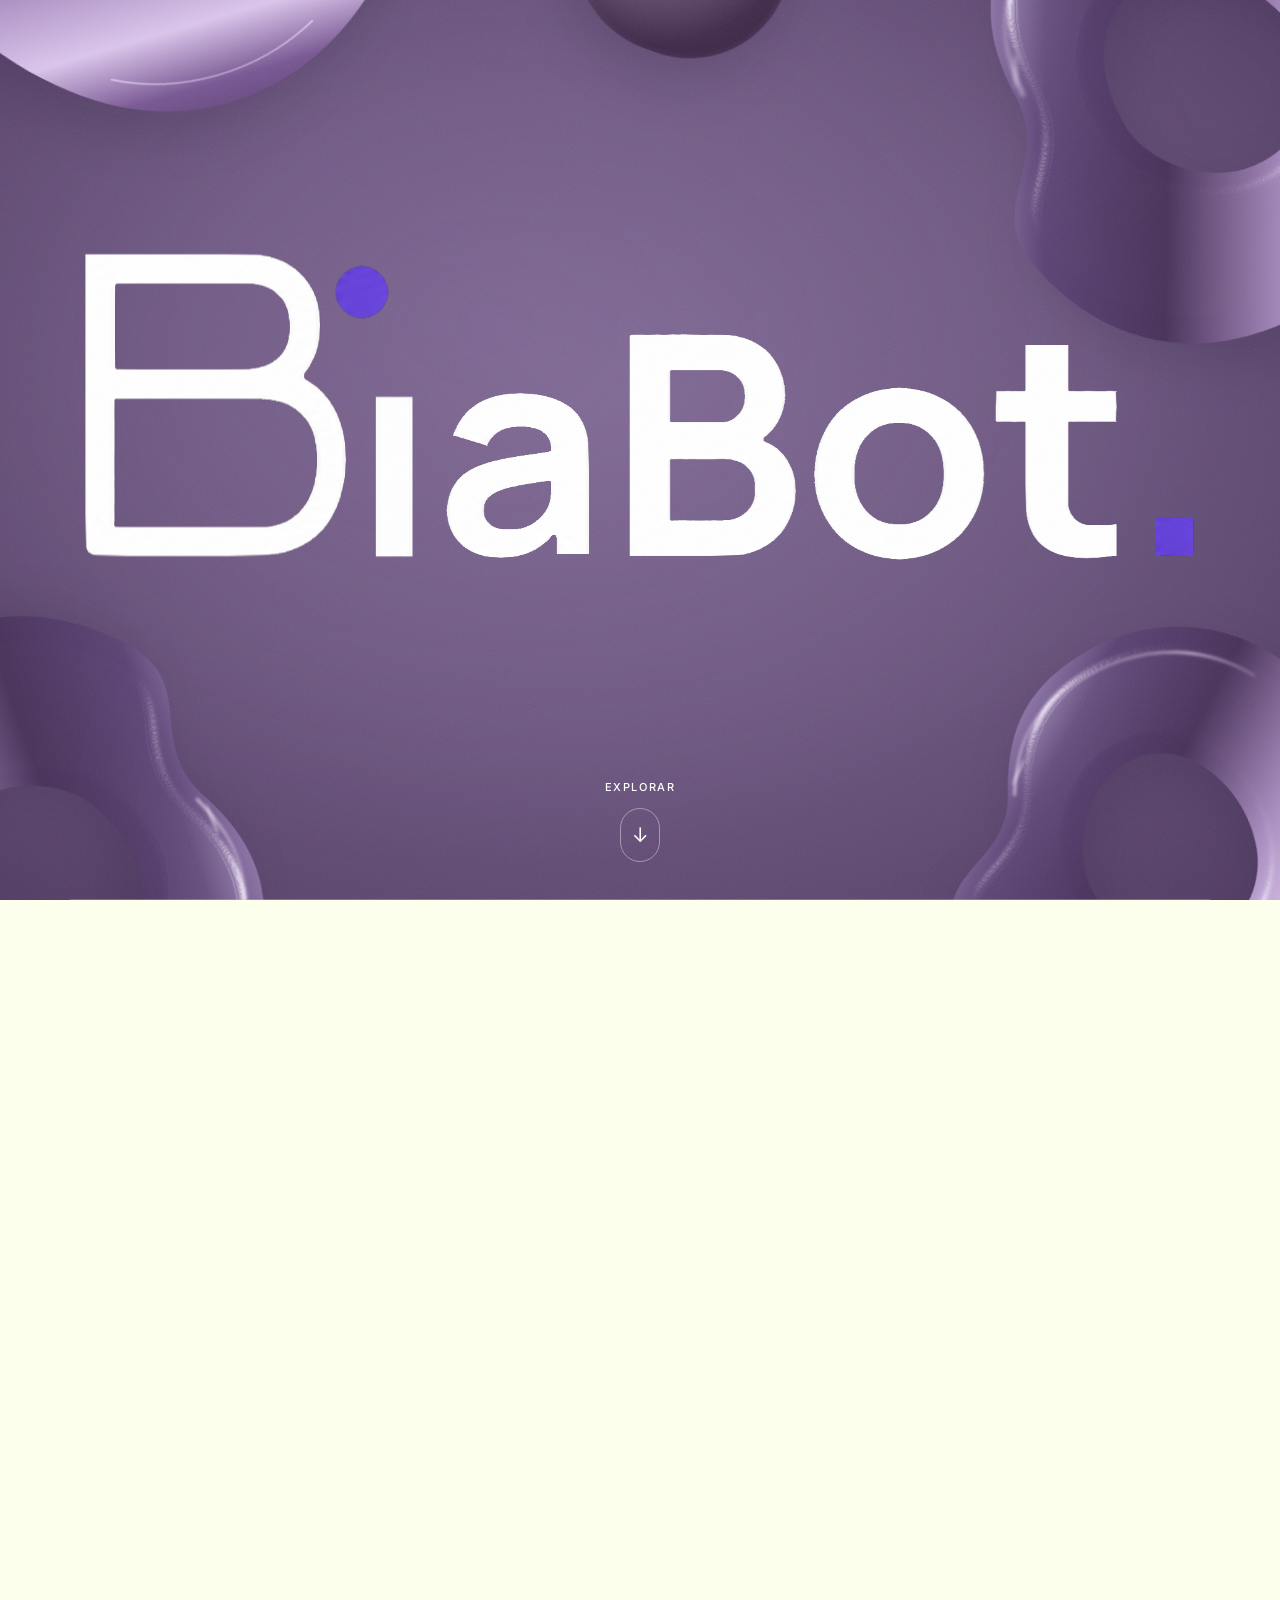
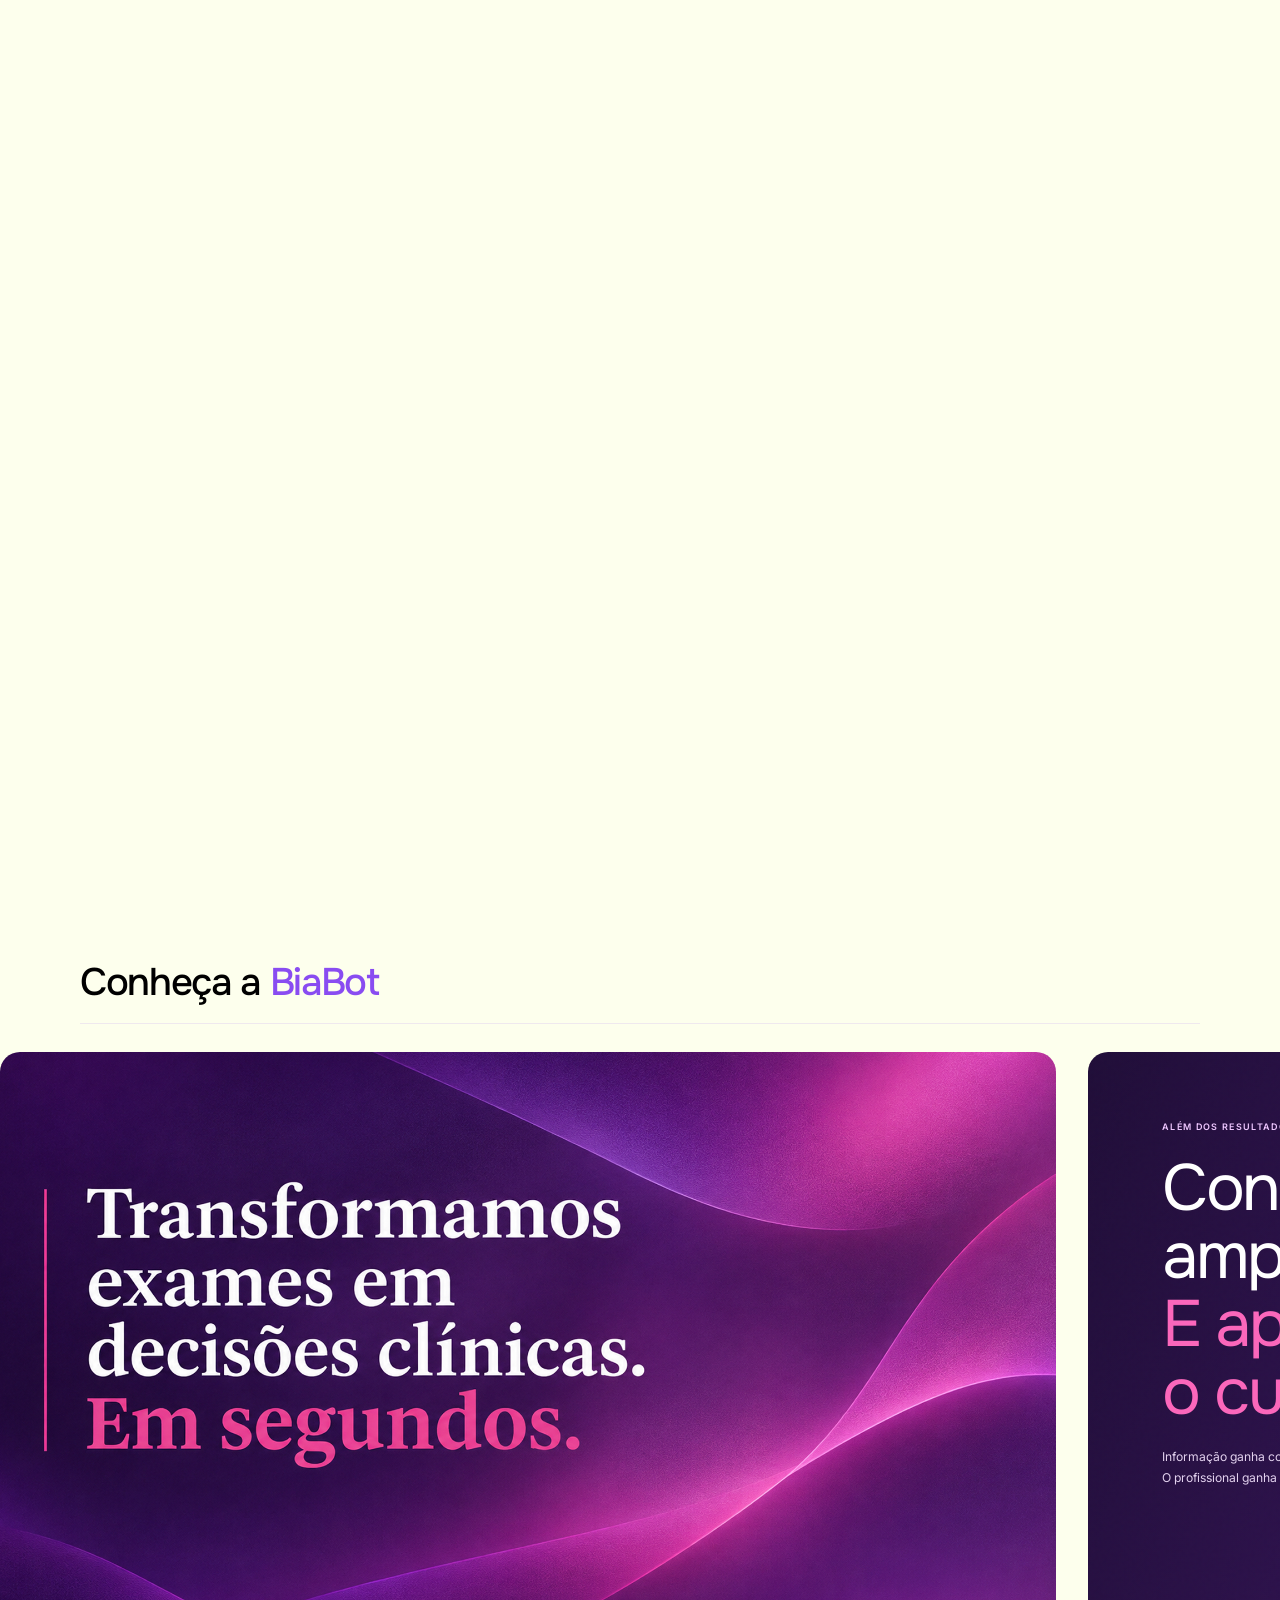
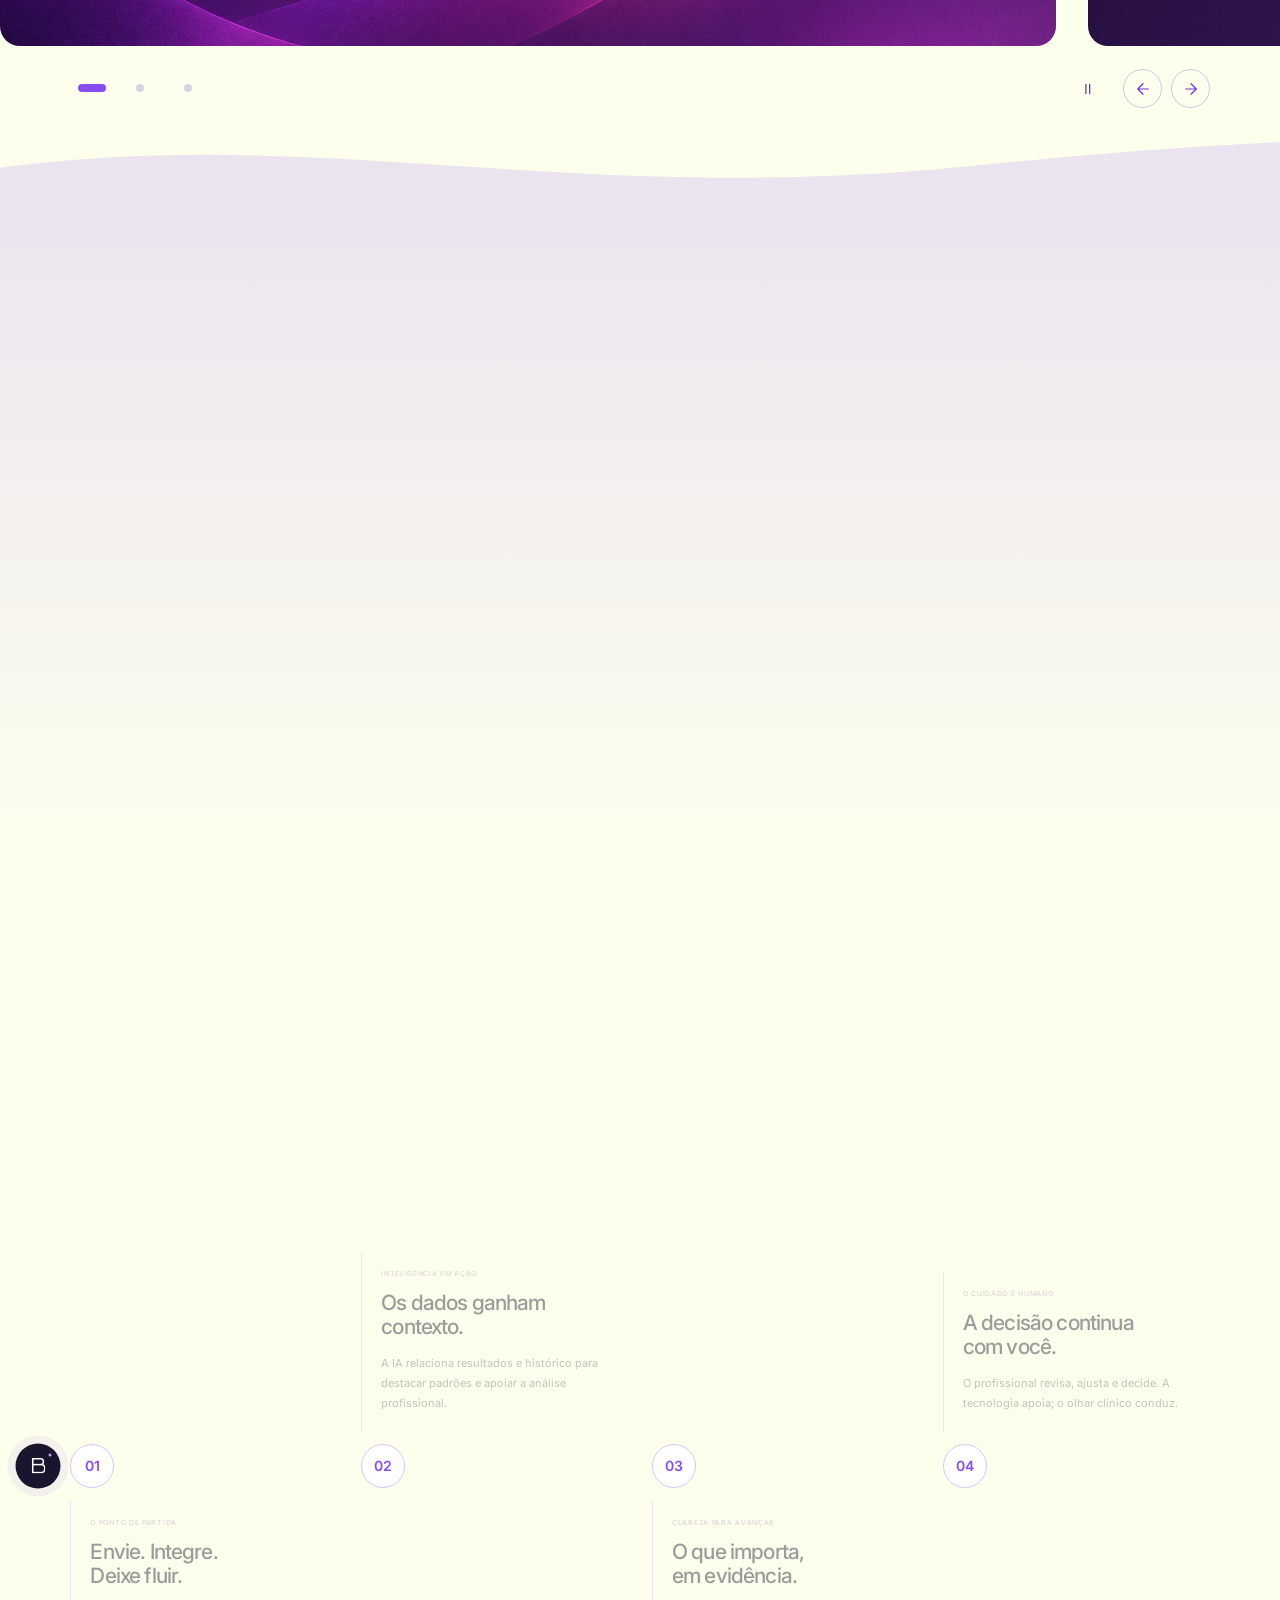
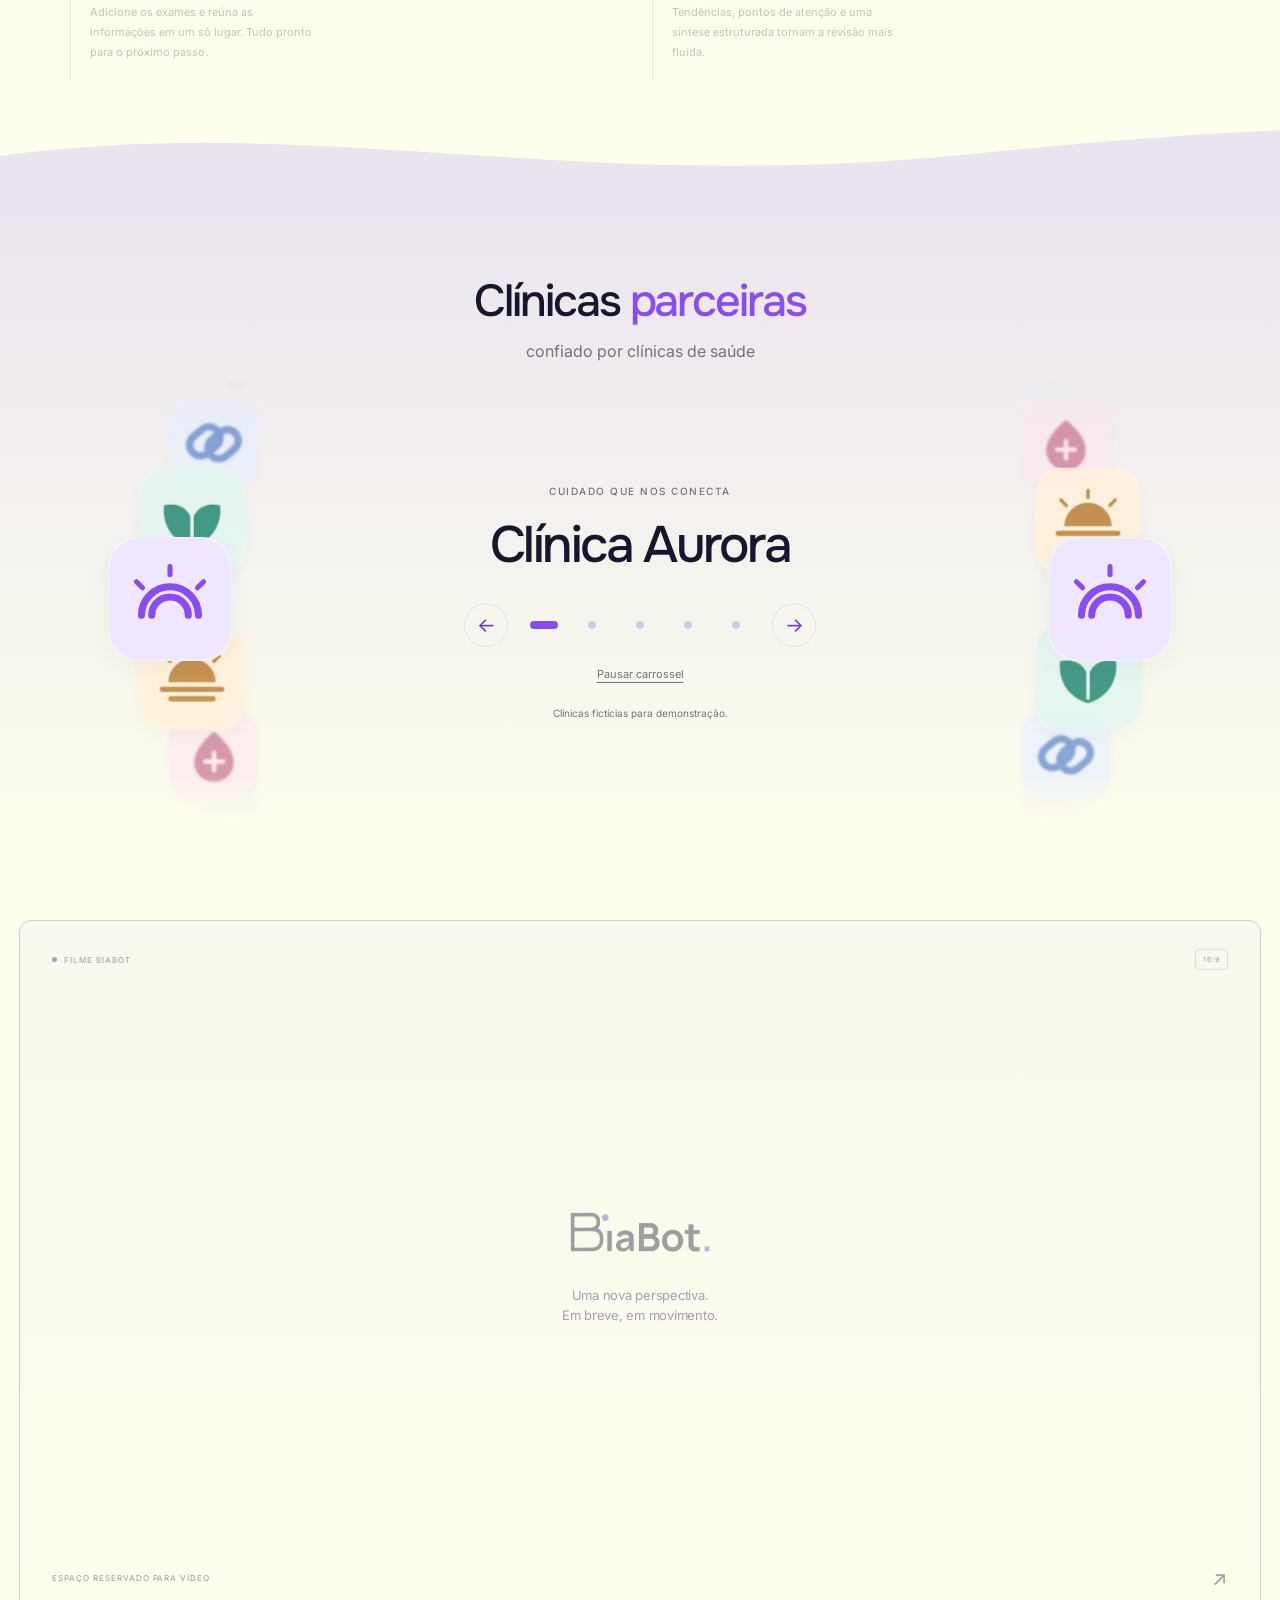
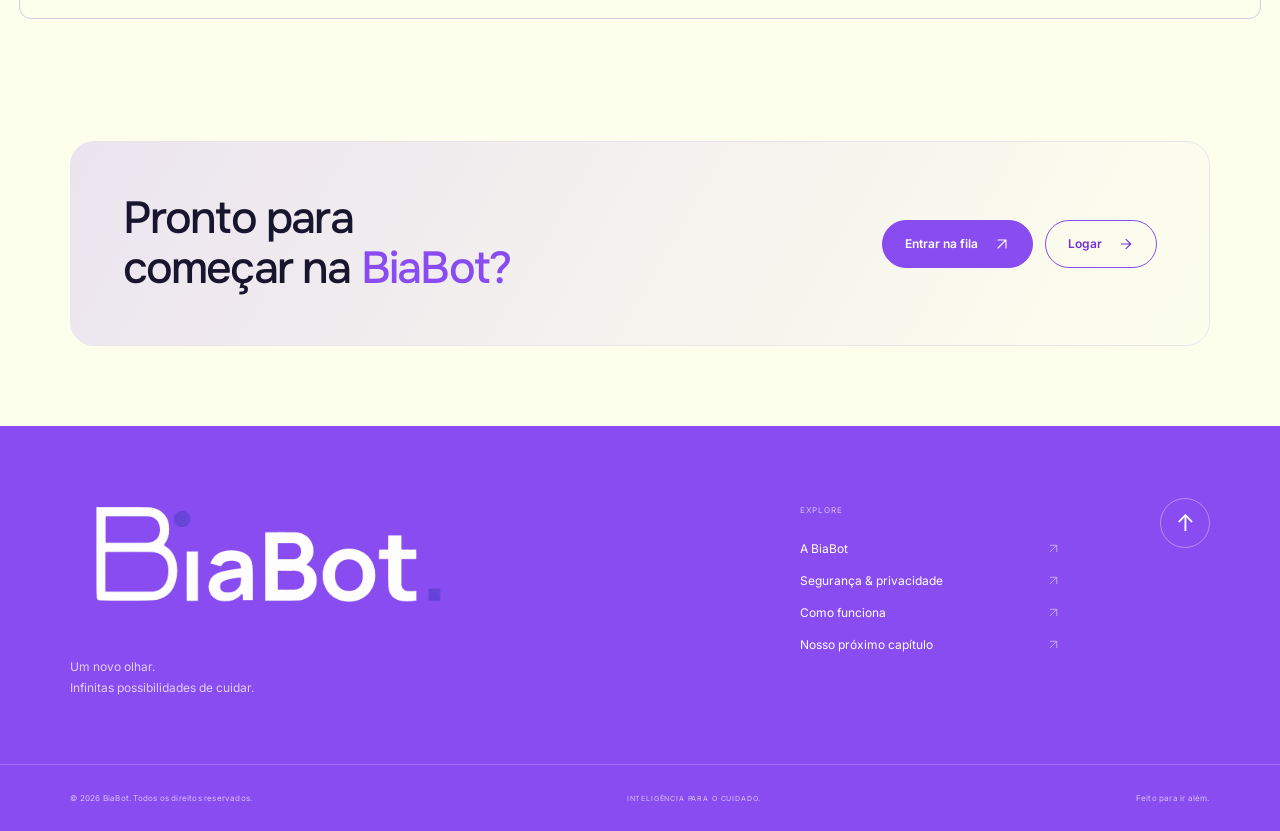
<file: html_de_apresentação/index.html>
<!doctype html>
<html lang="pt-BR">
<head>
  <meta charset="utf-8">
  <meta name="viewport" content="width=device-width, initial-scale=1">
  <meta name="theme-color" content="#894cf1">
  <meta name="description" content="BiaBot. Inteligência para aproximar exames, decisões e cuidado. Conheça uma nova perspectiva para a rotina clínica.">
  <title>BiaBot — Um novo olhar para o cuidado.</title>
  <link rel="icon" href="assets/faviconV2_biabot.png" type="image/png">
  <link rel="preload" as="image" href="assets/biabot_logo_white_v2.png">
  <link rel="preload" href="fontes/inter/Inter-Variable.ttf" as="font" type="font/ttf" crossorigin>
  <link rel="preload" href="fontes/onest/Onest-Variable.ttf" as="font" type="font/ttf" crossorigin>
  <link rel="stylesheet" href="styles.css">
  <link rel="stylesheet" href="metallic.css">
  <link rel="stylesheet" href="interface.css">
  <link rel="stylesheet" href="preferences.css">
  <script src="preferences.js" defer></script>
  <script src="script.js" defer></script>
  <script src="partners.js" defer></script>
</head>
<body>
  <a class="skip-link" href="#inteligencia">Pular apresentação</a>
  <svg class="svg-library" xmlns="http://www.w3.org/2000/svg" aria-hidden="true">
    <defs>
      <linearGradient id="metal-purple" gradientUnits="userSpaceOnUse" x1="40" y1="30" x2="540" y2="560">
        <stop stop-color="#392c4b"/><stop offset=".17" stop-color="#9a83b4"/><stop offset=".28" stop-color="#5b4374"/><stop offset=".46" stop-color="#483259"/><stop offset=".64" stop-color="#a78bbf"/><stop offset=".76" stop-color="#d9c4ea"/><stop offset=".85" stop-color="#785792"/><stop offset="1" stop-color="#3e2c50"/>
      </linearGradient>
      <linearGradient id="metal-glint" x1="0" y1="0" x2="1" y2="1"><stop stop-color="#f8eaff" stop-opacity="0"/><stop offset=".48" stop-color="#f8eaff" stop-opacity=".95"/><stop offset="1" stop-color="#d8b7ff" stop-opacity="0"/></linearGradient>
      <filter id="metal-bevel" x="-20%" y="-20%" width="140%" height="140%" color-interpolation-filters="sRGB">
        <feGaussianBlur in="SourceAlpha" stdDeviation="11" result="bump"/>
        <feSpecularLighting in="bump" surfaceScale="30" specularConstant=".8" specularExponent="28" lighting-color="#f2e5ff" result="reflection"><fePointLight x="135" y="-35" z="210"/></feSpecularLighting>
        <feComposite in="reflection" in2="SourceAlpha" operator="in" result="shine"/>
        <feBlend in="SourceGraphic" in2="shine" mode="screen"/>
      </filter>
      <filter id="metal-glow" x="-100%" y="-100%" width="300%" height="300%"><feGaussianBlur stdDeviation="2"/></filter>
    </defs>
    <symbol id="liquid-ring" viewBox="-30 -30 660 660">
      <path fill="url(#metal-purple)" fill-rule="evenodd" filter="url(#metal-bevel)" d="M280 38C417 6 531 96 556 231C590 409 489 553 325 563C145 576 13 469 31 304C38 224 120 244 146 169C167 103 200 57 280 38ZM296 177C251 184 223 220 208 266C192 312 221 385 280 404C345 426 406 377 409 312C415 243 366 165 296 177Z"/>
      <path d="M154 170C176 113 205 77 286 63C367 48 432 80 472 128" fill="none" stroke="url(#metal-glint)" stroke-width="3" stroke-linecap="round" opacity=".72" filter="url(#metal-glow)"/>
      <path d="M361 532C432 513 495 456 521 381" fill="none" stroke="url(#metal-glint)" stroke-width="2" stroke-linecap="round" opacity=".6"/>
      <ellipse cx="167" cy="146" rx="18" ry="1.7" fill="#fff3ff" opacity=".55" transform="rotate(-47 167 146)" filter="url(#metal-glow)"/>
    </symbol>
    <symbol id="arrow" viewBox="0 0 24 24"><path d="M5 12h14M12 5l7 7-7 7" fill="none" stroke="currentColor" stroke-width="1.6" stroke-linecap="round" stroke-linejoin="round"/></symbol>
    <symbol id="arrow-diagonal" viewBox="0 0 24 24"><path d="M6 18 18 6M6 6h12v12" fill="none" stroke="currentColor" stroke-width="1.6" stroke-linecap="round" stroke-linejoin="round"/></symbol>
    <symbol id="data-icon" viewBox="0 0 64 64"><path fill="currentColor" d="M32 5 4 19l28 14 28-14L32 5ZM5 29v10l27 14 27-14V29L32 43 5 29Zm0 17v8l27 14 27-14v-8L32 60 5 46Z" transform="translate(3 -2) scale(.9)"/></symbol>
    <symbol id="privacy-icon" viewBox="0 0 64 64"><path fill="currentColor" fill-rule="evenodd" d="M32 12C18 12 7 22 2 32c5 10 16 20 30 20s25-10 30-20C57 22 46 12 32 12Zm0 8a12 12 0 1 0 0 24 12 12 0 0 0 0-24Zm0 6a6 6 0 1 0 0 12 6 6 0 0 0 0-12Z"/></symbol>
    <symbol id="trace-icon" viewBox="0 0 64 64"><path d="M12 14h24a14 14 0 0 1 0 28H25" fill="none" stroke="currentColor" stroke-width="8" stroke-linecap="round"/><g fill="currentColor"><circle cx="12" cy="14" r="10"/><circle cx="21" cy="42" r="10"/><circle cx="52" cy="54" r="7"/></g></symbol>
    <symbol id="access-icon" viewBox="0 0 64 64"><g fill="currentColor"><circle cx="25" cy="17" r="12"/><path d="M3 57v-5a22 22 0 0 1 44 0v5H3Z"/><path d="m47 22 5 5 9-10 3 4-12 14-9-9 4-4Z"/></g></symbol>
  </svg>

  <header class="site-header" id="site-header" inert aria-hidden="true">
    <a class="nav-brand" href="#inicio" aria-label="BiaBot — início"><span class="nav-b brand-window" aria-hidden="true"><img src="assets/biabot_logo_white_v2.png" alt="" draggable="false" width="2067" height="700"></span><span class="nav-brand-dot"></span></a>
    <nav class="desktop-nav" aria-label="Navegação principal"><a href="#inteligencia">A BiaBot</a><a href="#seguranca">Segurança</a><a href="#como-funciona">Como funciona</a></nav>
    <a href="#comece" class="nav-cta"><span>Entrar</span><svg aria-hidden="true"><use href="#arrow-diagonal"/></svg></a>
    <button class="menu-toggle magnetic" type="button" aria-label="Abrir menu" aria-controls="site-menu" aria-expanded="false"><span></span><span></span><span></span></button>
    <nav class="site-menu" id="site-menu" aria-label="Menu completo" hidden>
      <div class="menu-primary">
        <div class="menu-preferences">
          <p class="preference-label" id="language-title">Idioma</p>
          <div class="language-options" role="group" aria-labelledby="language-title">
            <button type="button" data-language="pt-BR" aria-pressed="true" lang="pt-BR">Português</button>
            <button type="button" data-language="en" aria-pressed="false" lang="en">English</button>
          </div>
          <button class="color-mode-toggle" id="color-mode-toggle" type="button" aria-expanded="false" aria-controls="color-panel">
            <span><span>Modo daltônico</span><small id="color-mode-status">Cores originais</small></span><span aria-hidden="true">‹</span>
          </button>
        </div>
      </div>
      <section class="color-panel" id="color-panel" aria-labelledby="color-panel-title" hidden>
        <div class="color-panel-heading"><h2 id="color-panel-title">Cores acessíveis</h2><button type="button" id="close-color-panel" aria-label="Fechar configurações de cores">×</button></div>
        <p class="color-panel-intro">Escolha a paleta que funciona melhor para você.</p>
        <div class="color-options" role="radiogroup" aria-labelledby="color-panel-title">
          <button class="color-option" type="button" role="radio" data-color-choice="protanopia" aria-checked="false" tabindex="-1"><span><strong>Protanopia</strong><small>Azul e amarelo</small><span class="palette-preview" aria-hidden="true" data-palette="protanopia"><i></i><i></i><i></i></span></span><span class="color-choice-check" aria-hidden="true">✓</span></button>
          <button class="color-option" type="button" role="radio" data-color-choice="deuteranopia" aria-checked="false" tabindex="-1"><span><strong>Deuteranopia</strong><small>Azul e dourado</small><span class="palette-preview" aria-hidden="true" data-palette="deuteranopia"><i></i><i></i><i></i></span></span><span class="color-choice-check" aria-hidden="true">✓</span></button>
          <button class="color-option" type="button" role="radio" data-color-choice="tritanopia" aria-checked="false" tabindex="-1"><span><strong>Tritanopia</strong><small>Vinho e turquesa</small><span class="palette-preview" aria-hidden="true" data-palette="tritanopia"><i></i><i></i><i></i></span></span><span class="color-choice-check" aria-hidden="true">✓</span></button>
          <button class="color-option" type="button" role="radio" data-color-choice="achromatopsia" aria-checked="false" tabindex="-1"><span><strong>Acromatopsia</strong><small>Tons de cinza</small><span class="palette-preview" aria-hidden="true" data-palette="achromatopsia"><i></i><i></i><i></i></span></span><span class="color-choice-check" aria-hidden="true">✓</span></button>
        </div>
        <button class="reset-colors" type="button" id="reset-colors">Usar cores originais</button>
      </section>
    </nav>
  </header>

  <main>
    <section class="intro" id="inicio" aria-labelledby="intro-title">
      <div class="intro-scene">
        <div class="intro-background metal-world" aria-hidden="true"><div class="metal-light"></div><div class="metal-object metal-object-1"><div class="metal-float"><svg viewBox="-30 -30 660 660" focusable="false"><use href="#liquid-ring"/></svg></div></div><div class="metal-object metal-object-2"><div class="metal-float"><svg viewBox="-30 -30 660 660" focusable="false"><use href="#liquid-ring"/></svg></div></div><div class="metal-object metal-object-3"><div class="metal-float"><svg viewBox="-30 -30 660 660" focusable="false"><use href="#liquid-ring"/></svg></div></div><div class="metal-object metal-object-4"><div class="metal-float"><svg viewBox="-30 -30 660 660" focusable="false"><use href="#liquid-ring"/></svg></div></div><div class="metal-object metal-object-5"><div class="metal-float metal-pebble"></div></div><div class="metal-grain"></div></div>
        <div class="intro-center">
          <h1 class="hero-wordmark original-wordmark" id="intro-title" aria-label="BiaBot"><img class="logo-original" src="assets/biabot_logo_white_v2.png" alt="" width="2067" height="700" fetchpriority="high" draggable="false"><span class="hero-b brand-window" aria-hidden="true"><img src="assets/biabot_logo_white_v2.png" alt="" draggable="false" width="2067" height="700"></span><span class="logo-rest logo-raster-rest" aria-hidden="true"><span class="logo-slice" style="clip-path:polygon(25.93130% 8.57143%,30.86599% 8.57143%,30.86599% 38.57143%,32.89792% 38.57143%,32.89792% 78.57143%,28.88244% 78.57143%,28.88244% 23.28571%,25.93130% 23.28571%);transform-origin:28.30189% 65%"><img src="assets/biabot_logo_white_v2.png" alt="" draggable="false" width="2067" height="700"></span><span class="logo-slice" style="clip-path:polygon(33.86551% 0.00000%,47.31495% 0.00000%,47.31495% 100.00000%,33.86551% 100.00000%);transform-origin:40.39671% 65%"><img src="assets/biabot_logo_white_v2.png" alt="" draggable="false" width="2067" height="700"></span><span class="logo-slice" style="clip-path:polygon(48.37929% 0.00000%,62.89308% 0.00000%,62.89308% 100.00000%,48.37929% 100.00000%);transform-origin:55.63619% 65%"><img src="assets/biabot_logo_white_v2.png" alt="" draggable="false" width="2067" height="700"></span><span class="logo-slice" style="clip-path:polygon(62.89308% 0.00000%,77.40687% 0.00000%,77.40687% 100.00000%,62.89308% 100.00000%);transform-origin:70.14998% 65%"><img src="assets/biabot_logo_white_v2.png" alt="" draggable="false" width="2067" height="700"></span><span class="logo-slice" style="clip-path:polygon(77.40687% 0.00000%,88.53411% 0.00000%,88.53411% 100.00000%,77.40687% 100.00000%);transform-origin:82.24480% 65%"><img src="assets/biabot_logo_white_v2.png" alt="" draggable="false" width="2067" height="700"></span><span class="logo-slice" style="clip-path:polygon(89.50169% 0.00000%,94.14611% 0.00000%,94.14611% 100.00000%,89.50169% 100.00000%);transform-origin:91.77552% 65%"><img src="assets/biabot_logo_white_v2.png" alt="" draggable="false" width="2067" height="700"></span></span></h1>
        </div>
        <p class="intro-connection" aria-hidden="true"><span>onde toda saúde se </span><span class="connection-emphasis">conecta</span></p>
          <div class="intro-bottom"><a class="intro-scroll" href="#inteligencia" aria-label="Explorar apresentação"><span class="intro-scroll-label">Explorar</span><span class="scroll-cue-icon" aria-hidden="true">↓</span></a></div> 
        <div class="intro-guide" aria-hidden="true"></div>
      </div>
    </section>

    <section class="intelligence section-shell" id="inteligencia" aria-label="Uma nova perspectiva para o cuidado">
      <div class="carousel-intro reveal"><h2>Conheça a <span>BiaBot</span></h2></div>
      <div class="carousel" role="region" aria-roledescription="carrossel" aria-label="O que move a BiaBot" tabindex="0">
        <div class="slides">
          <article class="slide slide-original is-active" role="group" aria-roledescription="slide" aria-label="1 de 3 — Transformamos exames em decisões clínicas">
            <div class="original-art-wrap"><img class="original-art" src="assets/reference.jpg" alt="" width="1925" height="7776" fetchpriority="high"></div>
            <div class="original-shimmer" aria-hidden="true"></div>
            <div class="slide-content original-copy"><span class="slide-eyebrow">DO DADO À DECISÃO</span><h2>Transformamos<br>exames em<br>decisões clínicas.<br><em>Em segundos.</em></h2></div>
            <p class="sr-only desktop-original-title">Transformamos exames em decisões clínicas. Em segundos.</p>
          </article>
          <article class="slide slide-connections" role="group" aria-roledescription="slide" aria-label="2 de 3 — Conexões que ampliam o olhar" aria-hidden="true" inert>
            <div class="scene-art connections-art" aria-hidden="true"><span class="aurora aurora-one"></span><span class="aurora aurora-two"></span><span class="orbit orbit-one"></span><span class="orbit orbit-two"></span><span class="orbit orbit-three"></span><span class="orb orb-one"></span><span class="orb orb-two"></span><span class="orb orb-three"></span><div class="scene-cross">+</div></div>
            <div class="slide-content"><span class="slide-eyebrow">ALÉM DOS RESULTADOS</span><h2>Conexões que<br>ampliam o olhar.<br><em>E aproximam<br>o cuidado.</em></h2><p>Informação ganha contexto.<br>O profissional ganha perspectiva.</p></div>
          </article>
          <article class="slide slide-perspective" role="group" aria-roledescription="slide" aria-label="3 de 3 — Mais espaço para o que é humano" aria-hidden="true" inert>
            <div class="scene-art perspective-art" aria-hidden="true"><span class="perspective-halo"></span><span class="ribbon ribbon-one"></span><span class="ribbon ribbon-two"></span><span class="ribbon ribbon-three"></span><div class="scene-spark">✳</div></div>
            <div class="slide-content"><span class="slide-eyebrow">TECNOLOGIA COM PROPÓSITO</span><h2>Mais clareza.<br>Mais presença.<br><em>Mais espaço<br>para o humano.</em></h2><p>A inteligência apoia.<br>Quem cuida continua no centro.</p></div>
          </article>
        </div>
        <div class="carousel-bottom"><div class="slide-pagination" role="group" aria-label="Escolher slide"><button class="slide-dot is-active" aria-label="Ir para slide 1" aria-current="true"><span>01</span><i></i></button><button class="slide-dot" aria-label="Ir para slide 2"><span>02</span><i></i></button><button class="slide-dot" aria-label="Ir para slide 3"><span>03</span><i></i></button></div><div class="carousel-actions"><button class="autoplay-toggle" type="button" aria-label="Pausar troca automática"><span aria-hidden="true">Ⅱ</span></button><button class="carousel-prev magnetic" type="button" aria-label="Slide anterior"><svg aria-hidden="true"><use href="#arrow"/></svg></button><button class="carousel-next magnetic" type="button" aria-label="Próximo slide"><svg aria-hidden="true"><use href="#arrow"/></svg></button></div></div>
        <p class="sr-only" id="carousel-announcement" aria-live="polite" aria-atomic="true"></p>
      </div>
      <!-- <div class="carousel-footnote reveal"><p>Uma nova perspectiva para a rotina clínica.</p><a class="text-link" href="#como-funciona">Conheça o fluxo<svg aria-hidden="true"><use href="#arrow-diagonal"/></svg></a></div> -->
    </section>

    <section class="security care-background" id="seguranca" aria-labelledby="security-title">
      <div class="wave wave-top" aria-hidden="true"><svg viewBox="0 0 1440 120" preserveAspectRatio="none"><path d="M0 65C180 8 320 115 540 64S860 13 1080 65s240 45 360-5V120H0Z"/><path class="wave-secondary" d="M0 81C240 28 340 130 600 74s310-60 540-9 220 20 300 5v50H0Z"/></svg></div>
      <div class="security-inner section-shell">
        <div class="security-heading"><div class="reveal">
          <h2 id="security-title"><br><span>Segurança & LGPD</span></h2>
        </div>

      </div>
        <div class="security-grid">
          <article class="security-feature reveal">
            <div class="feature-icon">
              <svg aria-hidden="true"><use href="#data-icon"/></svg>
            </div>
            <h3>Dados<br>sob cuidado.</h3>
            <p>Uma experiência pensada para preservar informações sensíveis ao longo de todo o fluxo.</p>
          </article>

          <article class="security-feature reveal"><div class="feature-icon"><svg aria-hidden="true"><use href="#privacy-icon"/></svg></div><h3>Privacidade<br>por princípio.</h3><p>Respeito às pessoas e aos seus dados desde a concepção de cada interação.</p></article>

          <article class="security-feature reveal"><div class="feature-icon"><svg aria-hidden="true"><use href="#trace-icon"/></svg></div><h3>Uma trilha<br>mais clara.</h3><p>Contexto e visibilidade para acompanhar o caminho da informação até a revisão.</p></article>

          <article class="security-feature reveal"><div class="feature-icon"><svg aria-hidden="true"><use href="#access-icon"/></svg></div><h3>Acesso<br>com propósito.</h3><p>A informação certa para cada papel, mantendo o foco no que cada pessoa precisa.</p></article>
        </div>
      </div>
    </section>

    <section class="workflow section-shell" id="como-funciona" aria-labelledby="workflow-title">

      <div class="workflow-heading reveal">
        <span class="small-label"><span class="status-dot"></span>COMO FUNCIONA</span>
        <h2 id="workflow-title">Do exame à decisão.<br><span>Em <span class="workflow-words"><span class="workflow-word">quatro</span> <span class="workflow-word">passos.</span></span></span></h2>
      </div>

      <div class="timeline">
        <div class="timeline-rail" aria-hidden="true"><div class="timeline-fill"></div>
        <div class="timeline-traveler">
          <div class="timeline-splash" aria-hidden="true"><i></i><i></i><i></i><i></i><i></i><i></i></div>
          <div class="timeline-brand brand-window">
            <img src="assets/biabot_logo_white_v2.png" alt="" draggable="false" width="2067" height="700">
          </div><span></span>
        </div>
      </div>
        <ol class="timeline-steps">
          <li class="timeline-step is-current"><div class="step-dot"><span>01</span></div><div class="step-content"><span class="step-label">O PONTO DE PARTIDA</span><h3>Envie. Integre.<br>Deixe fluir.</h3><p>Adicione os exames e reúna as informações em um só lugar. Tudo pronto para o próximo passo.</p><svg class="step-arrow" aria-hidden="true"><use href="#arrow-diagonal"/></svg></div></li>
          <li class="timeline-step"><div class="step-dot"><span>02</span></div><div class="step-content"><span class="step-label">INTELIGÊNCIA EM AÇÃO</span><h3>Os dados ganham<br>contexto.</h3><p>A IA relaciona resultados e histórico para destacar padrões e apoiar a análise profissional.</p><svg class="step-arrow" aria-hidden="true"><use href="#arrow-diagonal"/></svg></div></li>
          <li class="timeline-step"><div class="step-dot"><span>03</span></div><div class="step-content"><span class="step-label">CLAREZA PARA AVANÇAR</span><h3>O que importa,<br>em evidência.</h3><p>Tendências, pontos de atenção e uma síntese estruturada tornam a revisão mais fluida.</p><svg class="step-arrow" aria-hidden="true"><use href="#arrow-diagonal"/></svg></div></li>
          <li class="timeline-step"><div class="step-dot"><span>04</span></div><div class="step-content"><span class="step-label">O CUIDADO É HUMANO</span><h3>A decisão continua<br>com você.</h3><p>O profissional revisa, ajusta e decide. A tecnologia apoia; o olhar clínico conduz.</p><svg class="step-arrow" aria-hidden="true"><use href="#arrow-diagonal"/></svg></div></li>
        </ol>
      </div>

    </section>

    <section class="partners care-background" id="clinicas-parceiras" aria-labelledby="partners-title">
      <div class="wave wave-top" aria-hidden="true"><svg viewBox="0 0 1440 120" preserveAspectRatio="none"><path d="M0 65C180 8 320 115 540 64S860 13 1080 65s240 45 360-5V120H0Z"/><path class="wave-secondary" d="M0 81C240 28 340 130 600 74s310-60 540-9 220 20 300 5v50H0Z"/></svg></div>
      <div class="partners-heading">
        <h2 id="partners-title">Clínicas <span>parceiras</span></h2>
        <p>confiado por clínicas de saúde</p>
      </div>
      <div class="partners-carousel" role="region" aria-roledescription="carrossel" aria-label="Clínicas parceiras">
        <div class="partners-column partners-column-left" aria-hidden="true"></div>
        <div class="partners-copy">
          <span class="partners-eyebrow">CUIDADO QUE NOS CONECTA</span>
          <h3 class="partners-name">Clínica Aurora</h3>
          <div class="partners-controls">
            <button class="partners-prev" type="button" aria-label="Clínica anterior">←</button>
            <div class="partners-dots" role="group" aria-label="Escolher clínica"></div>
            <button class="partners-next" type="button" aria-label="Próxima clínica">→</button>
          </div>
          <button class="partners-pause" type="button" aria-pressed="false">Pausar carrossel</button>
          <p class="partners-disclaimer">Clínicas fictícias para demonstração.</p>
          <p class="sr-only partners-announcement" aria-live="polite" aria-atomic="true"></p>
        </div>
        <div class="partners-column partners-column-right" aria-hidden="true"></div>
      </div>
    </section>

    <section class="film-section" id="filme" aria-label="Filme de apresentação da BiaBot">
      <div class="video-placeholder reveal" role="img" aria-label="Área reservada para o futuro vídeo de apresentação da BiaBot, formato 16 por 9">
        <div class="video-topline"><span><span class="status-dot"></span>FILME BIABOT</span><span>16:9</span></div>
        <div class="video-center"><img class="video-logo" src="assets/biabot_logo_dark_v2.png" alt="" width="2070" height="700"><span>Uma nova perspectiva.<br>Em breve, em movimento.</span></div>
        <div class="video-bottomline"><span>ESPAÇO RESERVADO PARA VÍDEO</span><span>↗</span></div>
      </div>
    </section>
    <section class="start-section section-shell" id="comece" aria-labelledby="start-title">
      <div class="start-card reveal">
        <h2 id="start-title">Pronto para começar na <span>BiaBot?</span></h2>
        <div class="start-actions">
          <button class="start-button start-button-primary" type="button">Entrar na fila<svg aria-hidden="true"><use href="#arrow-diagonal"/></svg></button>
          <button class="start-button start-button-secondary" type="button">Logar<svg aria-hidden="true"><use href="#arrow"/></svg></button>
        </div>
      </div>
    </section>
  </main>

  <footer class="site-footer footer-color-shift" id="sobre">
    <div class="footer-main section-shell"><div class="footer-brand-block"><a class="footer-wordmark" href="#inicio" aria-label="BiaBot — voltar ao início"><img src="assets/biabot_logo_white_v2.png" alt="" width="2067" height="700" loading="lazy"></a><p>Um novo olhar.<br>Infinitas possibilidades de cuidar.</p></div><div class="footer-links"><span>EXPLORE</span><a href="#inteligencia">A BiaBot<svg aria-hidden="true"><use href="#arrow-diagonal"/></svg></a><a href="#seguranca">Segurança & privacidade<svg aria-hidden="true"><use href="#arrow-diagonal"/></svg></a><a href="#como-funciona">Como funciona<svg aria-hidden="true"><use href="#arrow-diagonal"/></svg></a><a href="#filme">Nosso próximo capítulo<svg aria-hidden="true"><use href="#arrow-diagonal"/></svg></a></div><a href="#inicio" class="back-to-top magnetic" aria-label="Voltar ao início">↑</a></div>
    <div class="footer-bottom section-shell"><span>© <span id="current-year">2026</span> BiaBot. Todos os direitos reservados.</span><span>INTELIGÊNCIA PARA O CUIDADO.</span><span>Feito para ir além.</span></div>
  </footer>


</body>
</html>
</file>
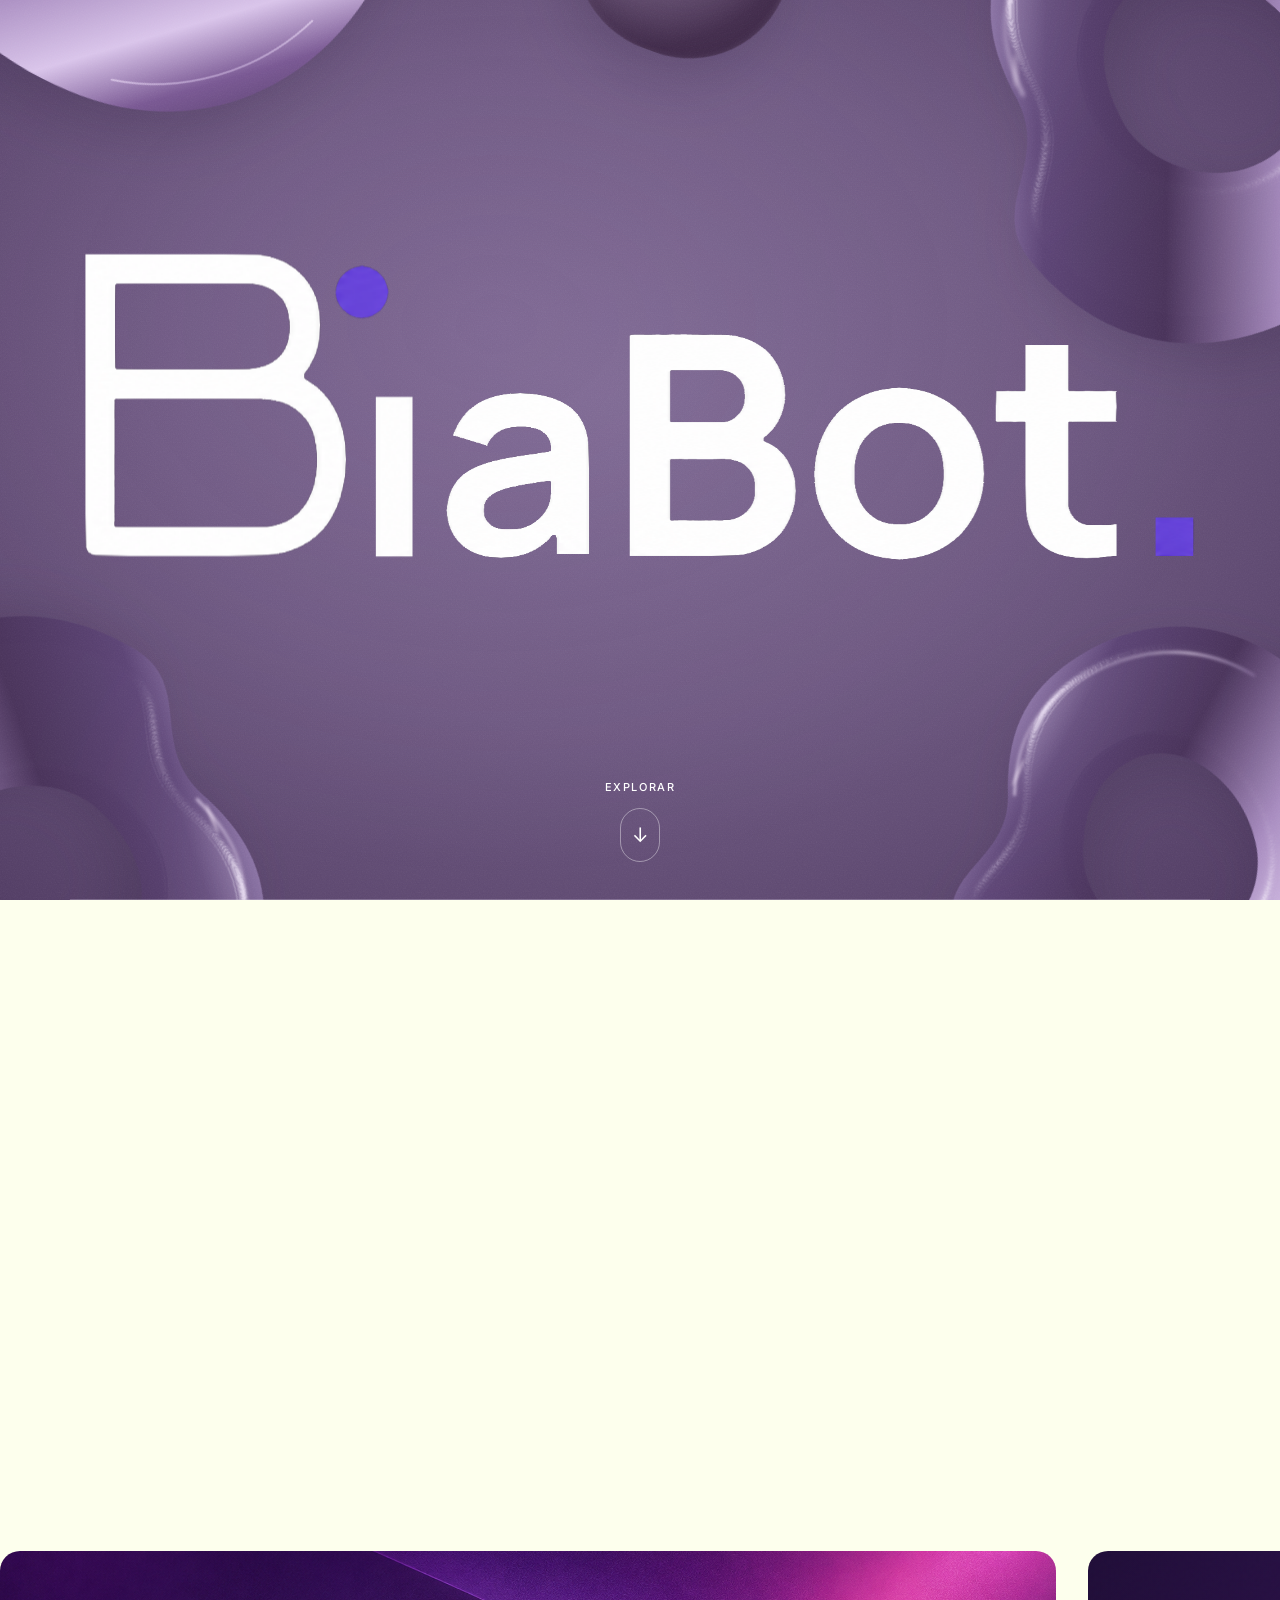
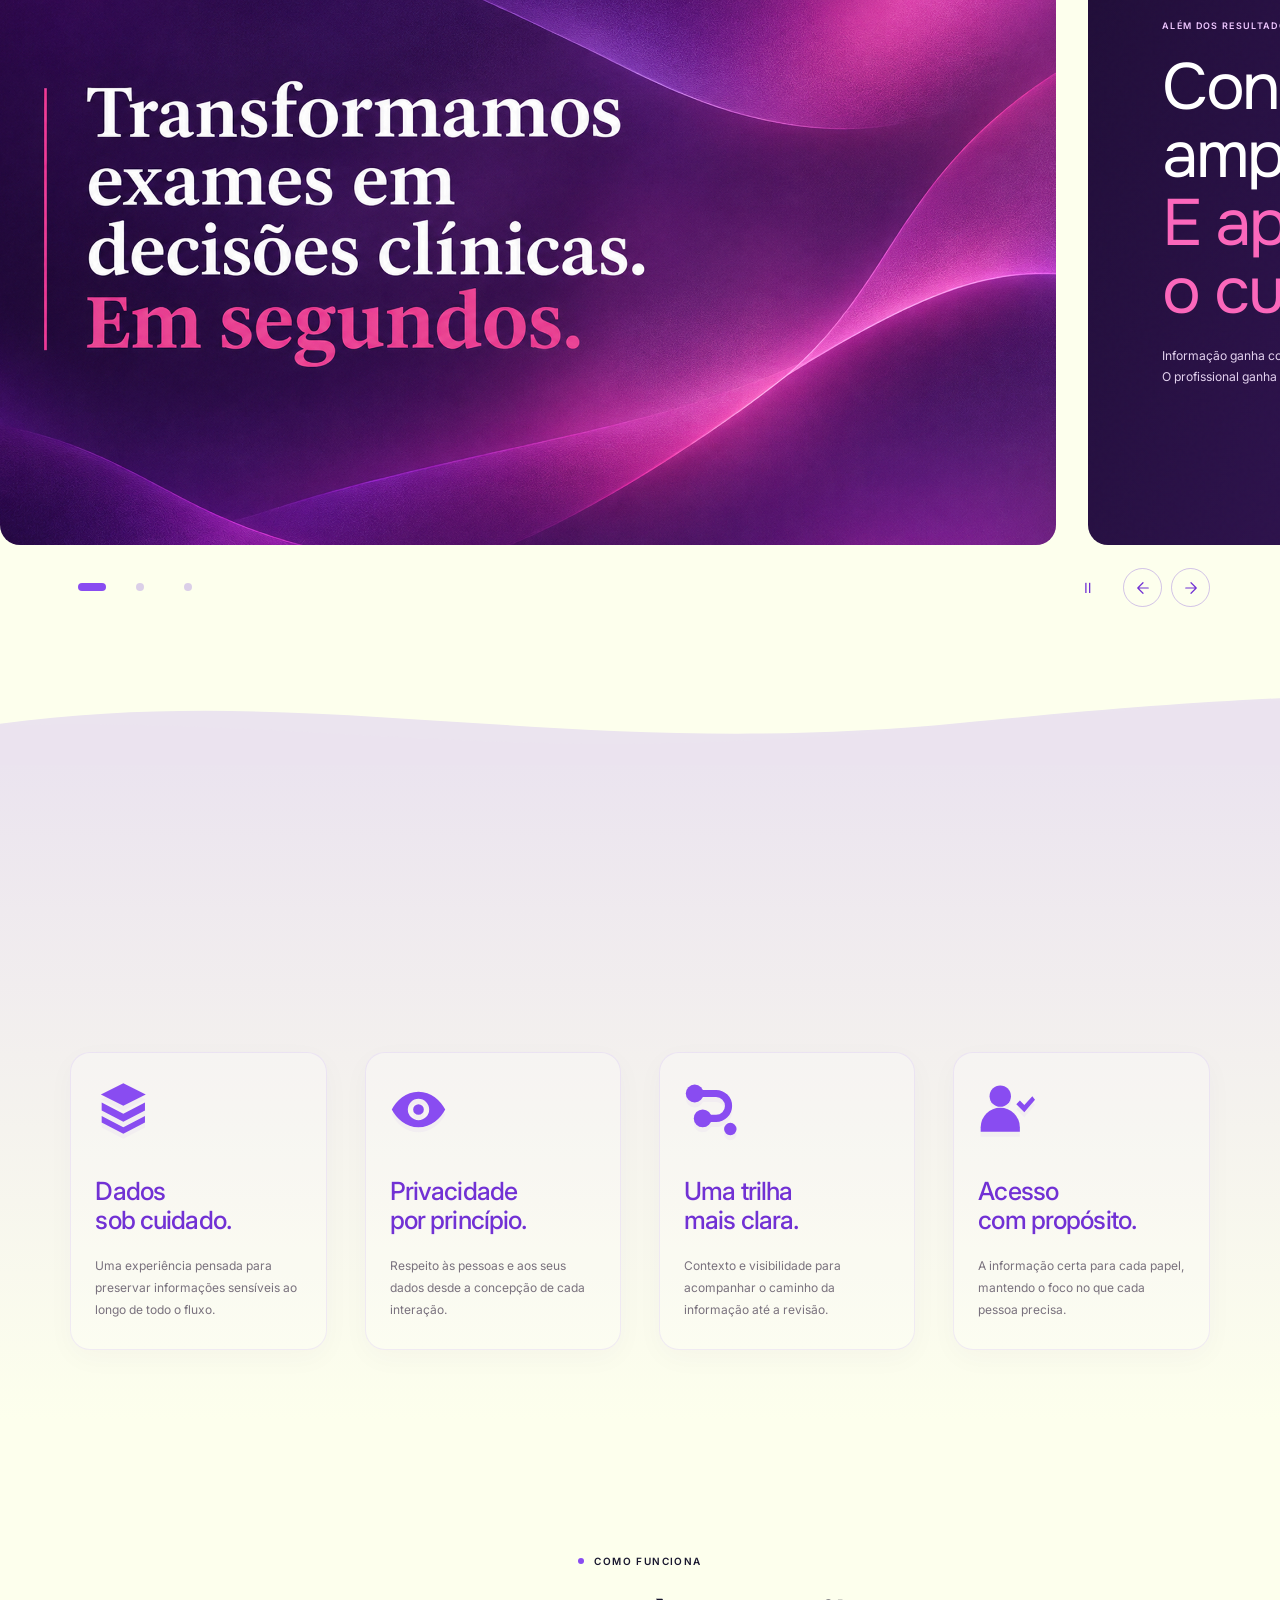
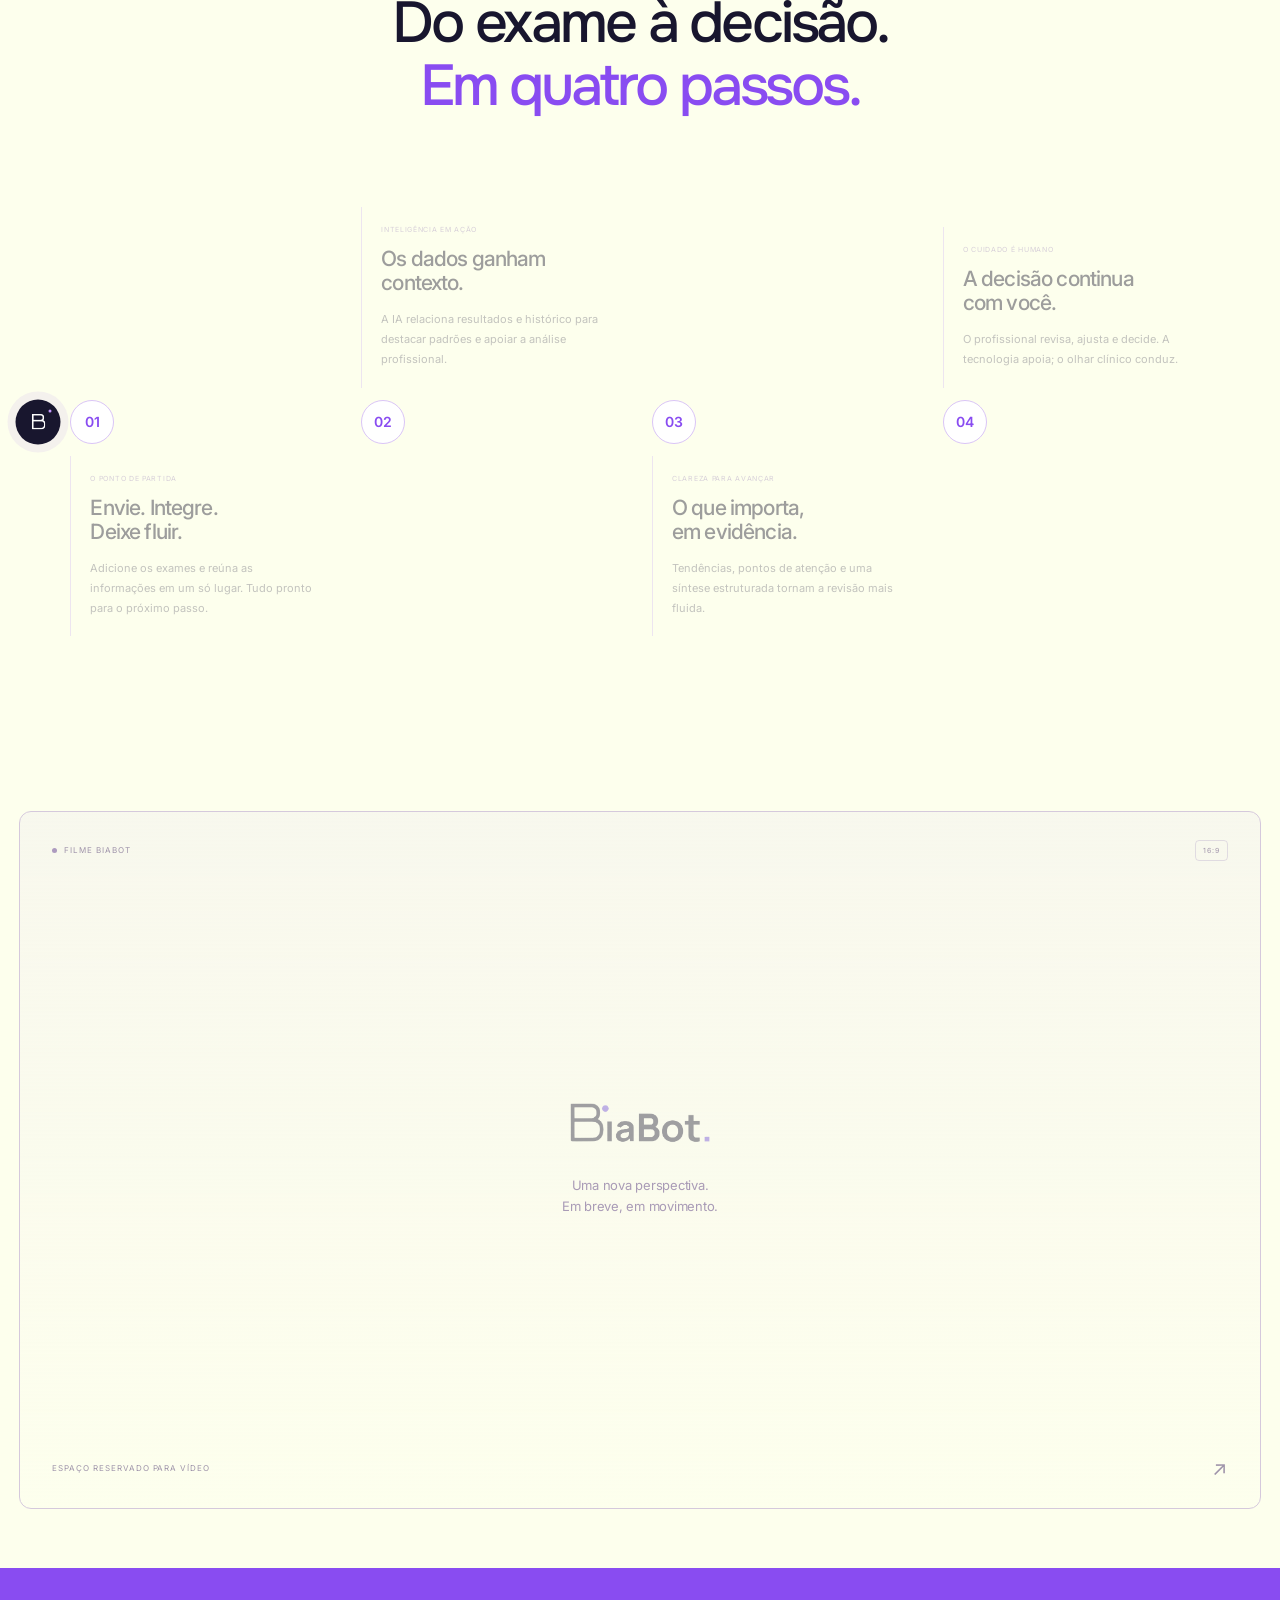
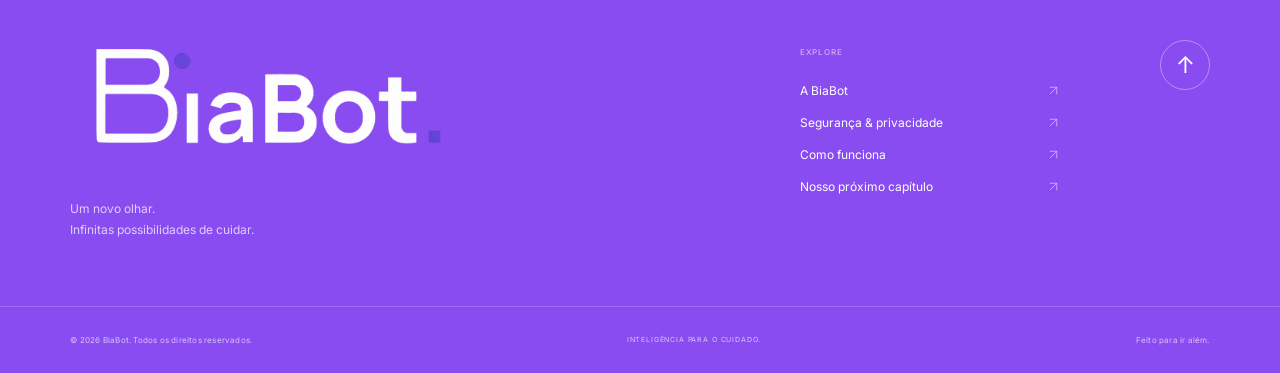
<file: html_de_apresentação/versao_experimental/index.html>
<!doctype html>
<html lang="pt-BR">
<head>
  <meta charset="utf-8">
  <meta name="viewport" content="width=device-width, initial-scale=1">
  <meta name="theme-color" content="#894cf1">
  <meta name="description" content="BiaBot. Inteligência para aproximar exames, decisões e cuidado. Conheça uma nova perspectiva para a rotina clínica.">
  <title>BiaBot — Versão experimental</title>
  <link rel="icon" href="assets/faviconV2_biabot.png" type="image/png">
  <link rel="preload" as="image" href="assets/biabot_logo_white_v2.png">
  <link rel="preload" href="fontes/inter/Inter-Variable.ttf" as="font" type="font/ttf" crossorigin>
  <link rel="preload" href="fontes/onest/Onest-Variable.ttf" as="font" type="font/ttf" crossorigin>
  <link rel="stylesheet" href="styles.css">
  <link rel="stylesheet" href="metallic.css">
  <link rel="stylesheet" href="experimental.css">
  <script src="script.js" defer></script>
</head>
<body>
  <a class="skip-link" href="#inteligencia">Pular apresentação</a>
  <svg class="svg-library" xmlns="http://www.w3.org/2000/svg" aria-hidden="true">
    <defs>
      <linearGradient id="metal-purple" gradientUnits="userSpaceOnUse" x1="40" y1="30" x2="540" y2="560">
        <stop stop-color="#392c4b"/><stop offset=".17" stop-color="#9a83b4"/><stop offset=".28" stop-color="#5b4374"/><stop offset=".46" stop-color="#483259"/><stop offset=".64" stop-color="#a78bbf"/><stop offset=".76" stop-color="#d9c4ea"/><stop offset=".85" stop-color="#785792"/><stop offset="1" stop-color="#3e2c50"/>
      </linearGradient>
      <linearGradient id="metal-glint" x1="0" y1="0" x2="1" y2="1"><stop stop-color="#f8eaff" stop-opacity="0"/><stop offset=".48" stop-color="#f8eaff" stop-opacity=".95"/><stop offset="1" stop-color="#d8b7ff" stop-opacity="0"/></linearGradient>
      <filter id="metal-bevel" x="-20%" y="-20%" width="140%" height="140%" color-interpolation-filters="sRGB">
        <feGaussianBlur in="SourceAlpha" stdDeviation="11" result="bump"/>
        <feSpecularLighting in="bump" surfaceScale="30" specularConstant=".8" specularExponent="28" lighting-color="#f2e5ff" result="reflection"><fePointLight x="135" y="-35" z="210"/></feSpecularLighting>
        <feComposite in="reflection" in2="SourceAlpha" operator="in" result="shine"/>
        <feBlend in="SourceGraphic" in2="shine" mode="screen"/>
      </filter>
      <filter id="metal-glow" x="-100%" y="-100%" width="300%" height="300%"><feGaussianBlur stdDeviation="2"/></filter>
    </defs>
    <symbol id="liquid-ring" viewBox="-30 -30 660 660">
      <path fill="url(#metal-purple)" fill-rule="evenodd" filter="url(#metal-bevel)" d="M280 38C417 6 531 96 556 231C590 409 489 553 325 563C145 576 13 469 31 304C38 224 120 244 146 169C167 103 200 57 280 38ZM296 177C251 184 223 220 208 266C192 312 221 385 280 404C345 426 406 377 409 312C415 243 366 165 296 177Z"/>
      <path d="M154 170C176 113 205 77 286 63C367 48 432 80 472 128" fill="none" stroke="url(#metal-glint)" stroke-width="3" stroke-linecap="round" opacity=".72" filter="url(#metal-glow)"/>
      <path d="M361 532C432 513 495 456 521 381" fill="none" stroke="url(#metal-glint)" stroke-width="2" stroke-linecap="round" opacity=".6"/>
      <ellipse cx="167" cy="146" rx="18" ry="1.7" fill="#fff3ff" opacity=".55" transform="rotate(-47 167 146)" filter="url(#metal-glow)"/>
    </symbol>
    <symbol id="arrow" viewBox="0 0 24 24"><path d="M5 12h14M12 5l7 7-7 7" fill="none" stroke="currentColor" stroke-width="1.6" stroke-linecap="round" stroke-linejoin="round"/></symbol>
    <symbol id="arrow-diagonal" viewBox="0 0 24 24"><path d="M6 18 18 6M6 6h12v12" fill="none" stroke="currentColor" stroke-width="1.6" stroke-linecap="round" stroke-linejoin="round"/></symbol>
    <symbol id="data-icon" viewBox="0 0 64 64"><path fill="currentColor" d="M32 5 4 19l28 14 28-14L32 5ZM5 29v10l27 14 27-14V29L32 43 5 29Zm0 17v8l27 14 27-14v-8L32 60 5 46Z" transform="translate(3 -2) scale(.9)"/></symbol>
    <symbol id="privacy-icon" viewBox="0 0 64 64"><path fill="currentColor" fill-rule="evenodd" d="M32 12C18 12 7 22 2 32c5 10 16 20 30 20s25-10 30-20C57 22 46 12 32 12Zm0 8a12 12 0 1 0 0 24 12 12 0 0 0 0-24Zm0 6a6 6 0 1 0 0 12 6 6 0 0 0 0-12Z"/></symbol>
    <symbol id="trace-icon" viewBox="0 0 64 64"><path d="M12 14h24a14 14 0 0 1 0 28H25" fill="none" stroke="currentColor" stroke-width="8" stroke-linecap="round"/><g fill="currentColor"><circle cx="12" cy="14" r="10"/><circle cx="21" cy="42" r="10"/><circle cx="52" cy="54" r="7"/></g></symbol>
    <symbol id="access-icon" viewBox="0 0 64 64"><g fill="currentColor"><circle cx="25" cy="17" r="12"/><path d="M3 57v-5a22 22 0 0 1 44 0v5H3Z"/><path d="m47 22 5 5 9-10 3 4-12 14-9-9 4-4Z"/></g></symbol>
  </svg>

  <header class="site-header" id="site-header" inert aria-hidden="true">
    <a class="nav-brand" href="#inicio" aria-label="BiaBot — início"><span class="nav-b brand-window" aria-hidden="true"><img src="assets/biabot_logo_white_v2.png" alt="" draggable="false" width="2067" height="700"></span><span class="nav-brand-dot"></span></a>
    <nav class="desktop-nav" aria-label="Navegação principal"><a href="#inteligencia">A BiaBot</a><a href="#seguranca">Segurança</a><a href="#como-funciona">Como funciona</a></nav>
    <a href="#filme" class="nav-cta"><span>Um novo olhar</span><svg aria-hidden="true"><use href="#arrow-diagonal"/></svg></a>
    <button class="menu-toggle magnetic" type="button" aria-label="Abrir menu" aria-controls="site-menu" aria-expanded="false"><span></span><span></span><span></span></button>
    <nav class="site-menu" id="site-menu" aria-label="Menu completo" hidden>
      <div class="menu-links">
        <a href="#inicio">Início</a>
        <a href="#inteligencia">A BiaBot</a>
        <a href="#seguranca">Segurança</a>
        <a href="#como-funciona">Como funciona</a>
        <a href="#filme">Um novo olhar</a>
      </div>
    </nav>
  </header>

  <main>
    <section class="intro" id="inicio" aria-labelledby="intro-title">
      <div class="intro-scene">
        <div class="intro-background metal-world" aria-hidden="true"><div class="metal-light"></div><div class="metal-object metal-object-1"><div class="metal-float"><svg viewBox="-30 -30 660 660" focusable="false"><use href="#liquid-ring"/></svg></div></div><div class="metal-object metal-object-2"><div class="metal-float"><svg viewBox="-30 -30 660 660" focusable="false"><use href="#liquid-ring"/></svg></div></div><div class="metal-object metal-object-3"><div class="metal-float"><svg viewBox="-30 -30 660 660" focusable="false"><use href="#liquid-ring"/></svg></div></div><div class="metal-object metal-object-4"><div class="metal-float"><svg viewBox="-30 -30 660 660" focusable="false"><use href="#liquid-ring"/></svg></div></div><div class="metal-object metal-object-5"><div class="metal-float metal-pebble"></div></div><div class="metal-grain"></div></div>
        <div class="intro-center">
          <h1 class="hero-wordmark original-wordmark" id="intro-title" aria-label="BiaBot"><img class="logo-original" src="assets/biabot_logo_white_v2.png" alt="" width="2067" height="700" fetchpriority="high" draggable="false"><span class="hero-b brand-window" aria-hidden="true"><img src="assets/biabot_logo_white_v2.png" alt="" draggable="false" width="2067" height="700"></span><span class="logo-rest logo-raster-rest" aria-hidden="true"><span class="logo-slice" style="clip-path:polygon(25.93130% 8.57143%,30.86599% 8.57143%,30.86599% 38.57143%,32.89792% 38.57143%,32.89792% 78.57143%,28.88244% 78.57143%,28.88244% 23.28571%,25.93130% 23.28571%);transform-origin:28.30189% 65%"><img src="assets/biabot_logo_white_v2.png" alt="" draggable="false" width="2067" height="700"></span><span class="logo-slice" style="clip-path:polygon(33.86551% 0.00000%,47.31495% 0.00000%,47.31495% 100.00000%,33.86551% 100.00000%);transform-origin:40.39671% 65%"><img src="assets/biabot_logo_white_v2.png" alt="" draggable="false" width="2067" height="700"></span><span class="logo-slice" style="clip-path:polygon(48.37929% 0.00000%,62.89308% 0.00000%,62.89308% 100.00000%,48.37929% 100.00000%);transform-origin:55.63619% 65%"><img src="assets/biabot_logo_white_v2.png" alt="" draggable="false" width="2067" height="700"></span><span class="logo-slice" style="clip-path:polygon(62.89308% 0.00000%,77.40687% 0.00000%,77.40687% 100.00000%,62.89308% 100.00000%);transform-origin:70.14998% 65%"><img src="assets/biabot_logo_white_v2.png" alt="" draggable="false" width="2067" height="700"></span><span class="logo-slice" style="clip-path:polygon(77.40687% 0.00000%,88.53411% 0.00000%,88.53411% 100.00000%,77.40687% 100.00000%);transform-origin:82.24480% 65%"><img src="assets/biabot_logo_white_v2.png" alt="" draggable="false" width="2067" height="700"></span><span class="logo-slice" style="clip-path:polygon(89.50169% 0.00000%,94.14611% 0.00000%,94.14611% 100.00000%,89.50169% 100.00000%);transform-origin:91.77552% 65%"><img src="assets/biabot_logo_white_v2.png" alt="" draggable="false" width="2067" height="700"></span></span></h1>
        </div>
          <div class="intro-bottom"><a class="intro-scroll" href="#inteligencia" aria-label="Explorar apresentação"><span class="intro-scroll-label">Explorar</span><span class="scroll-cue-icon" aria-hidden="true">↓</span></a></div> 
        <div class="intro-guide" aria-hidden="true"></div>
      </div>
    </section>

    <section class="intelligence section-shell" id="inteligencia" aria-label="Uma nova perspectiva para o cuidado">
      <!-- <div class="section-topline reveal"><span class="small-label"><span class="status-dot"></span>MENOS DISTÂNCIA. MAIS POSSIBILIDADES.</span><span class="section-index">01 / INTELIGÊNCIA</span></div> -->
      <div class="carousel" role="region" aria-roledescription="carrossel" aria-label="O que move a BiaBot" tabindex="0">
        <div class="slides">
          <article class="slide slide-original is-active" role="group" aria-roledescription="slide" aria-label="1 de 3 — Transformamos exames em decisões clínicas">
            <div class="original-art-wrap"><img class="original-art" src="assets/reference.jpg" alt="" width="1925" height="7776" fetchpriority="high"></div>
            <div class="original-shimmer" aria-hidden="true"></div>
            <div class="slide-content original-copy"><span class="slide-eyebrow">DO DADO À DECISÃO</span><h2>Transformamos<br>exames em<br>decisões clínicas.<br><em>Em segundos.</em></h2></div>
            <p class="sr-only desktop-original-title">Transformamos exames em decisões clínicas. Em segundos.</p>
          </article>
          <article class="slide slide-connections" role="group" aria-roledescription="slide" aria-label="2 de 3 — Conexões que ampliam o olhar" aria-hidden="true" inert>
            <div class="scene-art connections-art" aria-hidden="true"><span class="aurora aurora-one"></span><span class="aurora aurora-two"></span><span class="orbit orbit-one"></span><span class="orbit orbit-two"></span><span class="orbit orbit-three"></span><span class="orb orb-one"></span><span class="orb orb-two"></span><span class="orb orb-three"></span><div class="scene-cross">+</div></div>
            <div class="slide-content"><span class="slide-eyebrow">ALÉM DOS RESULTADOS</span><h2>Conexões que<br>ampliam o olhar.<br><em>E aproximam<br>o cuidado.</em></h2><p>Informação ganha contexto.<br>O profissional ganha perspectiva.</p></div>
          </article>
          <article class="slide slide-perspective" role="group" aria-roledescription="slide" aria-label="3 de 3 — Mais espaço para o que é humano" aria-hidden="true" inert>
            <div class="scene-art perspective-art" aria-hidden="true"><span class="perspective-halo"></span><span class="ribbon ribbon-one"></span><span class="ribbon ribbon-two"></span><span class="ribbon ribbon-three"></span><div class="scene-spark">✳</div></div>
            <div class="slide-content"><span class="slide-eyebrow">TECNOLOGIA COM PROPÓSITO</span><h2>Mais clareza.<br>Mais presença.<br><em>Mais espaço<br>para o humano.</em></h2><p>A inteligência apoia.<br>Quem cuida continua no centro.</p></div>
          </article>
        </div>
        <div class="carousel-bottom"><div class="slide-pagination" role="group" aria-label="Escolher slide"><button class="slide-dot is-active" aria-label="Ir para slide 1" aria-current="true"><span>01</span><i></i></button><button class="slide-dot" aria-label="Ir para slide 2"><span>02</span><i></i></button><button class="slide-dot" aria-label="Ir para slide 3"><span>03</span><i></i></button></div><div class="carousel-actions"><button class="autoplay-toggle" type="button" aria-label="Pausar troca automática"><span aria-hidden="true">Ⅱ</span></button><button class="carousel-prev magnetic" type="button" aria-label="Slide anterior"><svg aria-hidden="true"><use href="#arrow"/></svg></button><button class="carousel-next magnetic" type="button" aria-label="Próximo slide"><svg aria-hidden="true"><use href="#arrow"/></svg></button></div></div>
        <p class="sr-only" id="carousel-announcement" aria-live="polite" aria-atomic="true"></p>
      </div>
      <!-- <div class="carousel-footnote reveal"><p>Uma nova perspectiva para a rotina clínica.</p><a class="text-link" href="#como-funciona">Conheça o fluxo<svg aria-hidden="true"><use href="#arrow-diagonal"/></svg></a></div> -->
    </section>

    <section class="security" id="seguranca" aria-labelledby="security-title">
      <div class="wave wave-top" aria-hidden="true"><svg viewBox="0 0 1440 120" preserveAspectRatio="none"><path d="M0 65C180 8 320 115 540 64S860 13 1080 65s240 45 360-5V120H0Z"/><path class="wave-secondary" d="M0 81C240 28 340 130 600 74s310-60 540-9 220 20 300 5v50H0Z"/></svg></div>
      <div class="security-inner section-shell">
        <div class="security-heading"><div class="reveal">
          <h2 id="security-title"><br><span>Segurança & LGPD</span></h2>
        </div>

      </div>
        <div class="security-grid">
          <article class="security-feature reveal">
            <div class="feature-icon">
              <svg aria-hidden="true"><use href="#data-icon"/></svg>
            </div>
            <h3>Dados<br>sob cuidado.</h3>
            <p>Uma experiência pensada para preservar informações sensíveis ao longo de todo o fluxo.</p>
          </article>

          <article class="security-feature reveal"><div class="feature-icon"><svg aria-hidden="true"><use href="#privacy-icon"/></svg></div><h3>Privacidade<br>por princípio.</h3><p>Respeito às pessoas e aos seus dados desde a concepção de cada interação.</p></article>

          <article class="security-feature reveal"><div class="feature-icon"><svg aria-hidden="true"><use href="#trace-icon"/></svg></div><h3>Uma trilha<br>mais clara.</h3><p>Contexto e visibilidade para acompanhar o caminho da informação até a revisão.</p></article>

          <article class="security-feature reveal"><div class="feature-icon"><svg aria-hidden="true"><use href="#access-icon"/></svg></div><h3>Acesso<br>com propósito.</h3><p>A informação certa para cada papel, mantendo o foco no que cada pessoa precisa.</p></article>
        </div>
      </div>
    </section>

    <section class="workflow section-shell" id="como-funciona" aria-labelledby="workflow-title">

      <div class="workflow-heading reveal">
        <span class="small-label"><span class="status-dot"></span>COMO FUNCIONA</span>
        <h2 id="workflow-title">Do exame à decisão.<br><span>Em <span class="workflow-words"><span class="workflow-word">quatro</span> <span class="workflow-word">passos.</span></span></span></h2>
      </div>

      <div class="timeline">
        <div class="timeline-rail" aria-hidden="true"><div class="timeline-fill"></div>
        <div class="timeline-traveler">
          <div class="timeline-brand brand-window">
            <img src="assets/biabot_logo_white_v2.png" alt="" draggable="false" width="2067" height="700">
          </div><span></span>
        </div>
      </div>
        <ol class="timeline-steps">
          <li class="timeline-step is-current"><div class="step-dot"><span>01</span></div><div class="step-content"><span class="step-label">O PONTO DE PARTIDA</span><h3>Envie. Integre.<br>Deixe fluir.</h3><p>Adicione os exames e reúna as informações em um só lugar. Tudo pronto para o próximo passo.</p><svg class="step-arrow" aria-hidden="true"><use href="#arrow-diagonal"/></svg></div></li>
          <li class="timeline-step"><div class="step-dot"><span>02</span></div><div class="step-content"><span class="step-label">INTELIGÊNCIA EM AÇÃO</span><h3>Os dados ganham<br>contexto.</h3><p>A IA relaciona resultados e histórico para destacar padrões e apoiar a análise profissional.</p><svg class="step-arrow" aria-hidden="true"><use href="#arrow-diagonal"/></svg></div></li>
          <li class="timeline-step"><div class="step-dot"><span>03</span></div><div class="step-content"><span class="step-label">CLAREZA PARA AVANÇAR</span><h3>O que importa,<br>em evidência.</h3><p>Tendências, pontos de atenção e uma síntese estruturada tornam a revisão mais fluida.</p><svg class="step-arrow" aria-hidden="true"><use href="#arrow-diagonal"/></svg></div></li>
          <li class="timeline-step"><div class="step-dot"><span>04</span></div><div class="step-content"><span class="step-label">O CUIDADO É HUMANO</span><h3>A decisão continua<br>com você.</h3><p>O profissional revisa, ajusta e decide. A tecnologia apoia; o olhar clínico conduz.</p><svg class="step-arrow" aria-hidden="true"><use href="#arrow-diagonal"/></svg></div></li>
        </ol>
      </div>

    </section>

    <section class="film-section" id="filme" aria-label="Filme de apresentação da BiaBot">
      <div class="video-placeholder reveal" role="img" aria-label="Área reservada para o futuro vídeo de apresentação da BiaBot, formato 16 por 9">
        <div class="video-topline"><span><span class="status-dot"></span>FILME BIABOT</span><span>16:9</span></div>
        <div class="video-center"><img class="video-logo" src="assets/biabot_logo_dark_v2.png" alt="" width="2070" height="700"><span>Uma nova perspectiva.<br>Em breve, em movimento.</span></div>
        <div class="video-bottomline"><span>ESPAÇO RESERVADO PARA VÍDEO</span><span>↗</span></div>
      </div>
    </section>
  </main>

  <footer class="site-footer" id="sobre">
    <div class="footer-main section-shell"><div class="footer-brand-block"><a class="footer-wordmark" href="#inicio" aria-label="BiaBot — voltar ao início"><img src="assets/biabot_logo_white_v2.png" alt="" width="2067" height="700" loading="lazy"></a><p>Um novo olhar.<br>Infinitas possibilidades de cuidar.</p></div><div class="footer-links"><span>EXPLORE</span><a href="#inteligencia">A BiaBot<svg aria-hidden="true"><use href="#arrow-diagonal"/></svg></a><a href="#seguranca">Segurança & privacidade<svg aria-hidden="true"><use href="#arrow-diagonal"/></svg></a><a href="#como-funciona">Como funciona<svg aria-hidden="true"><use href="#arrow-diagonal"/></svg></a><a href="#filme">Nosso próximo capítulo<svg aria-hidden="true"><use href="#arrow-diagonal"/></svg></a></div><a href="#inicio" class="back-to-top magnetic" aria-label="Voltar ao início">↑</a></div>
    <div class="footer-bottom section-shell"><span>© <span id="current-year">2026</span> BiaBot. Todos os direitos reservados.</span><span>INTELIGÊNCIA PARA O CUIDADO.</span><span>Feito para ir além.</span></div>
  </footer>


</body>
</html>
</file>
<file: html_de_apresentação/styles.css>
@charset "UTF-8";
/* O mesmo destaque deslizante da navegação da versão de teste. */
.desktop-nav{position:relative;isolation:isolate}
.desktop-nav::before{content:"";position:absolute;top:0;left:0;width:var(--nav-destaque-largura,0px);height:var(--nav-destaque-altura,0px);border-radius:10px;background:#ffffff2e;opacity:var(--nav-destaque-opacidade,0);transform:translate(var(--nav-destaque-x,0px),var(--nav-destaque-y,0px));pointer-events:none;transition:var(--nav-destaque-transicao,transform .38s cubic-bezier(.22,1,.36,1),width .38s cubic-bezier(.22,1,.36,1),height .38s cubic-bezier(.22,1,.36,1),opacity .2s)}
.desktop-nav.nav-deslizante a{z-index:1;padding:8px 14px;border-radius:10px}
.desktop-nav.nav-deslizante a::after{content:none}
@media (prefers-reduced-motion:reduce){.desktop-nav::before{transition:none}}
/* Tipografia local — arquivos e licenças em fontes/. */
@font-face{font-family:"Onest";src:url("fontes/onest/Onest-Variable.ttf") format("truetype");font-weight:100 900;font-style:normal;font-display:swap}
@font-face{font-family:"Inter";src:url("fontes/inter/Inter-Variable.ttf") format("truetype");font-weight:100 900;font-style:normal;font-display:swap}

:root{--fonte-titulos:"Onest","Segoe UI",sans-serif;--fonte-texto:"Inter","Segoe UI",Arial,sans-serif;--ink:#18162e;--purple:#894cf1;--purple-deep:#7131d4;--pink:#ec429f;--lavender:#ebe4ef;--cream:#fdffed;--muted:#73717e;--page-gutter:clamp(22px,5.5vw,88px);--header-height:76px;--timeline-progress:0}
*{box-sizing:border-box}html{scroll-behavior:smooth;scroll-padding-top:120px}body{margin:0;background:var(--cream);color:var(--ink);font-family:var(--fonte-texto);font-optical-sizing:auto;-webkit-font-smoothing:antialiased}body.menu-is-open{overflow:hidden}button,a{-webkit-tap-highlight-color:transparent}a{color:inherit;text-decoration:none}button{font:inherit;cursor:pointer}button,dialog{color:inherit}button{touch-action:manipulation}button:disabled{cursor:default}svg{display:block;width:24px;height:24px}button svg,a svg{flex-shrink:0}button{border:0}::selection{background:#d6b5ff;color:var(--ink)}:focus-visible{outline:3px solid var(--pink);outline-offset:7px}.svg-library{position:absolute;width:0;height:0;overflow:hidden}.sr-only{position:absolute!important;width:1px;height:1px;padding:0;margin:-1px;overflow:hidden;clip:rect(0,0,0,0);white-space:nowrap;border:0}.section-shell{width:100%;max-width:1600px;margin-inline:auto;padding-inline:var(--page-gutter)}.small-label,.section-index{font-size:10px;font-weight:600;letter-spacing:.14em;line-height:1.6}.small-label{display:inline-flex;align-items:center;gap:10px}.status-dot{display:inline-block;width:6px;height:6px;border-radius:50%;background:var(--purple);flex-shrink:0}.magnetic{will-change:transform}.skip-link{position:fixed;top:12px;left:12px;z-index:300;padding:14px 20px;background:var(--ink);color:white;transform:translateY(-200%);border-radius:8px}.skip-link:focus{transform:translateY(0)}.text-link{display:inline-flex;align-items:center;gap:20px;font-size:13px}.text-link svg{width:19px;height:19px;transition:transform .3s}.text-link:hover svg{transform:translate(3px,-3px)}
h1,h2{font-family:var(--fonte-titulos)}
/* A posição da marca é compartilhada pela abertura e pelo cabeçalho. */
.site-header{position:fixed;z-index:90;top:0;left:0;right:0;width:100%;max-width:none;margin-inline:0;min-height:var(--header-height);padding:14px var(--page-gutter);display:flex;align-items:center;gap:27px;color:#fff;background:linear-gradient(115deg,rgba(119,65,204,.78),rgba(106,57,179,.58));backdrop-filter:blur(24px);-webkit-backdrop-filter:blur(24px);border:0;border-radius:0;opacity:0;visibility:hidden;transition:opacity .35s,visibility .35s;box-shadow:none}.site-header.is-visible{opacity:1;visibility:visible}.nav-brand{display:flex;position:relative;align-items:center;width:32px;height:44px;margin-right:auto}.nav-b{width:31px;height:40px}.nav-brand-dot{position:absolute;width:5px;height:5px;right:-4px;top:4px;background:currentColor;border-radius:50%}.has-flying-brand .nav-b{opacity:0}.desktop-nav{display:flex;gap:31px;align-items:center;font-size:12px}.desktop-nav a{position:relative;padding:10px 0}.desktop-nav a::after{content:"";position:absolute;bottom:3px;left:0;width:100%;height:1px;background:currentColor;transform:scaleX(0);transform-origin:left;transition:transform .25s}.desktop-nav a:hover::after{transform:scaleX(1)}.nav-cta{display:flex;align-items:center;gap:23px;border:1px solid #ffffff68;border-radius:30px;padding:12px 16px;font-size:11px}.nav-cta svg{width:16px;height:16px}.menu-toggle{width:35px;height:40px;background:transparent;color:white;display:flex;flex-direction:column;justify-content:center;gap:6px;padding:5px}.menu-toggle span{height:1.5px;width:25px;background:currentColor;border-radius:2px}.menu-toggle span:last-child{width:17px;align-self:flex-end}.flying-brand{position:fixed;left:0;top:0;z-index:100;pointer-events:none;transform-origin:0 0;will-change:transform;color:var(--ink)}.flying-brand svg{width:100%;height:100%}
.intro{height:164svh;position:relative;isolation:isolate}.intro-scene{height:100svh;min-height:610px;position:sticky;top:0;overflow:hidden;display:flex;flex-direction:column;padding:40px var(--page-gutter) 30px}.intro-top{display:flex;justify-content:space-between;align-items:center;z-index:1}.intro-edition{font-size:11px;color:var(--muted)}.intro-center{position:absolute;top:49%;left:50%;width:100%;transform:translate(-50%,-50%);text-align:center}.intro-kicker{font-size:12px;letter-spacing:.035em;margin:0 0 44px;color:var(--muted)}.hero-wordmark{display:flex;align-items:flex-end;justify-content:center;white-space:nowrap;line-height:.83;font-size:clamp(100px,21.8vw,350px);font-weight:600;letter-spacing:-.073em;margin:0 0 0 -.025em;padding-right:.025em}.hero-b{display:inline-block;width:.73em;height:.92em;flex:none;margin-right:.018em}.hero-b svg{height:100%;width:100%;overflow:visible}.has-flying-brand .hero-b{visibility:hidden}.logo-rest{display:flex;align-items:baseline;position:relative}.logo-rest>span{display:inline-block;will-change:transform,opacity;transform-origin:center bottom}.logo-i{position:relative;font-weight:500;margin-right:.018em}.i-dot{position:absolute;width:.127em;height:.127em;left:.063em;top:-.205em;background:var(--purple);border-radius:50%}.logo-period{color:var(--purple);margin-left:.045em}.intro-caption{font-size:14px;line-height:1.6;letter-spacing:-.015em;margin:37px 0 0;color:var(--muted)}.intro-bottom{margin-top:auto;display:flex;align-items:flex-end;justify-content:space-between;gap:24px;font-size:11px;line-height:1.65;position:relative;z-index:1}.intro-bottom p{margin:0}.scroll-cue{display:flex;align-items:center;gap:20px;margin-left:-70px;font-size:10px}.scroll-cue-icon{display:grid;place-items:center;width:40px;height:54px;border:1px solid #e5deed;border-radius:30px;color:var(--purple);font-size:20px;animation:scrollNudge 2.5s ease-in-out infinite}.intro-index{font-size:10px;color:#96929f;letter-spacing:.08em}.intro-guide{position:absolute;bottom:0;left:var(--page-gutter);right:var(--page-gutter);height:1px;background:#efecf3}
.intelligence{padding-top:60px;padding-bottom:120px}.section-topline{display:flex;align-items:center;justify-content:space-between;margin-bottom:25px;gap:25px}.section-index{font-size:9px;color:var(--muted)}.carousel{position:relative;aspect-ratio:1920/1080;min-height:540px;max-height:830px;isolation:isolate;border-radius:20px;overflow:hidden;background:#2c1047;color:white;--slide-duration:7000ms}.slides,.slide{position:absolute;inset:0}.slide{opacity:0;transition:opacity 1s ease;overflow:hidden;z-index:0}.slide.is-active{opacity:1;z-index:1}.slide::after{content:"";position:absolute;inset:0;pointer-events:none;opacity:.14;background-image:url("data:image/svg+xml,%3Csvg viewBox='0 0 180 180' xmlns='http://www.w3.org/2000/svg'%3E%3Cfilter id='n'%3E%3CfeTurbulence type='fractalNoise' baseFrequency='.8' numOctaves='3' stitchTiles='stitch'/%3E%3C/filter%3E%3Cpath fill='%23fff' filter='url(%23n)' opacity='.45' d='M0 0h180v180H0z'/%3E%3C/svg%3E");mix-blend-mode:soft-light}.original-art-wrap{position:absolute;inset:0;overflow:hidden}.original-art{position:absolute;width:100%;height:auto;left:0;top:-134.2593%;transform:scale(1.013);transform-origin:50% 24%;animation:originalBreath 16s ease-in-out infinite alternate}.original-shimmer{position:absolute;width:70%;height:70%;right:-40%;bottom:-30%;border-radius:50%;background:radial-gradient(ellipse,#ff57b43d,transparent 65%);mix-blend-mode:screen;animation:shimmer 12s ease-in-out infinite alternate}.slide-content{position:relative;z-index:2;padding:7% 7%;max-width:75%}.slide-eyebrow{font-size:9px;letter-spacing:.15em;font-weight:600;display:block;margin-bottom:29px;color:#efc7ff}.slide-content h2{font-family:var(--fonte-titulos);font-size:clamp(34px,4.75vw,77px);line-height:1.04;font-weight:400;letter-spacing:-.035em;margin:0}.slide-content h2 em{font-style:normal;color:#fb67bb}.slide-content p{font-size:12px;line-height:1.7;color:#e2d1ee;margin:26px 0 0}.original-copy{display:none}.carousel-bottom{position:absolute;left:6%;right:5%;bottom:5%;z-index:5;display:flex;align-items:center;justify-content:space-between}.slide-pagination{display:flex;align-items:center;gap:14px}.slide-dot{display:flex;align-items:center;gap:9px;padding:8px 0;color:#e4ccea;background:transparent;opacity:.55;font-size:9px;transition:opacity .3s}.slide-dot.is-active{opacity:1}.slide-dot i{display:block;width:18px;height:1px;background:#ffffff55;transition:width .5s;position:relative;overflow:hidden}.slide-dot.is-active i{width:68px}.slide-dot.is-active i::after{content:"";position:absolute;inset:0;background:#fff;transform-origin:left;animation:slideProgress var(--slide-duration) linear forwards}.carousel.is-paused .slide-dot.is-active i::after{animation-play-state:paused}.carousel-actions{display:flex;gap:9px;align-items:center}.carousel-actions button{display:grid;place-items:center;color:#fff;background:transparent;border:1px solid #ffffff48;width:39px;height:39px;border-radius:50%;transition:background .3s}.carousel-actions button:hover{background:#ffffff21}.carousel-actions .autoplay-toggle{border:0;margin-right:6px;font-size:14px}.carousel-actions svg{width:18px;height:18px}.carousel-prev svg{transform:rotate(180deg)}.carousel-footnote{display:flex;justify-content:space-between;align-items:center;margin-top:25px;font-size:12px}.carousel-footnote p{color:var(--muted)}.scene-art{position:absolute;inset:0;overflow:hidden}.slide-connections{background:radial-gradient(ellipse at 85% 30%,#7534a0 0,transparent 55%),linear-gradient(110deg,#200e38,#3c1762 70%,#461665)}.aurora{position:absolute;border-radius:50%;filter:blur(50px);animation:auroraDrift 16s ease-in-out infinite alternate}.aurora-one{width:70%;height:75%;background:#a44acb55;right:-20%;top:-40%;transform:rotate(-30deg)}.aurora-two{width:40%;height:50%;background:#f542a662;right:5%;bottom:-30%;animation-delay:-8s}.orbit{position:absolute;width:52%;aspect-ratio:1;border:1px solid #d590fc66;border-radius:50%;right:-4%;top:7%;transform:rotate(-25deg) scaleX(.64);box-shadow:0 0 40px #b74eda16;animation:orbitBreath 13s ease-in-out infinite alternate}.orbit-two{width:64%;top:-7%;right:-10%;transform:rotate(35deg) scaleX(.61);border-color:#f56eb780;animation-delay:-4s}.orbit-three{width:43%;top:19%;right:1%;transform:rotate(65deg) scaleX(.72);border-color:#ffffff45;animation-delay:-8s}.orb{position:absolute;border-radius:50%;box-shadow:0 0 35px #fbb4ff66}.orb-one{width:20px;height:20px;background:#f57cbe;right:15%;top:15%;animation:floatOne 9s ease-in-out infinite}.orb-two{width:10px;height:10px;background:#dfbdff;right:43%;top:55%;animation:floatOne 8s ease-in-out infinite reverse}.orb-three{width:8px;height:8px;background:#fbe7a8;right:9%;top:65%;animation:floatOne 11s ease-in-out infinite}.scene-cross{position:absolute;right:17%;top:33%;font-size:140px;font-weight:300;color:#deb1ffbb;animation:crossTurn 24s linear infinite}.slide-perspective{background:linear-gradient(115deg,#25113d 5%,#43105e 65%,#4c185a)}.perspective-halo{position:absolute;width:70%;height:100%;right:-20%;top:-20%;background:radial-gradient(ellipse,#d940a783,transparent 65%);filter:blur(20px)}.ribbon{position:absolute;width:95%;height:34%;border:1px solid #ef86d477;border-radius:50%;right:-43%;top:17%;transform:rotate(-48deg);background:linear-gradient(180deg,#d452cb22,transparent 60%);box-shadow:0 -20px 60px #d83fad25;animation:ribbonDrift 12s ease-in-out infinite alternate}.ribbon-two{top:37%;right:-32%;height:26%;width:93%;animation-delay:-4s;border-color:#b87ef5aa;background:linear-gradient(180deg,#6b2dbd66,transparent 60%)}.ribbon-three{top:63%;right:-24%;width:94%;height:22%;animation-delay:-8s;border-color:#f794d7aa}.scene-spark{position:absolute;right:14%;top:23%;color:#f6ceef;font-size:145px;line-height:1;animation:crossTurn 45s linear infinite}.slide:not(.is-active) .scene-art *{animation-play-state:paused}
.care-background{background:linear-gradient(180deg,#ebe4ef 0%,#fdffed 100%);}
.security{position:relative;margin-top:85px;padding-top:42px;padding-bottom:55px;isolation:isolate;scroll-margin-top:145px}.wave-top{position:absolute;left:0;right:0;top:-89px;height:90px;overflow:hidden;z-index:-1}.wave-top svg{position:absolute;width:200%;height:100%;left:0;bottom:0;fill:#ebe4ef;animation:waveFlow 22s ease-in-out infinite alternate}.wave-secondary{fill:#ebe4ef;opacity:.5;transform:translateX(-100px)}.security-inner{padding-top:20px;padding-bottom:15px}.security-heading{display:flex;justify-content:space-between;align-items:flex-end;gap:70px}.security-heading .small-label{color:var(--purple-deep)}.security h2,.workflow h2,.film-heading h2{font-size:clamp(36px,4.5vw,67px);line-height:1.08;letter-spacing:-.055em;font-weight:500;margin:27px 0 0}.security h2 span{color:var(--purple)}.security-intro{max-width:295px;padding-bottom:3px}.privacy-pill{display:inline-flex;align-items:center;gap:8px;border:1px solid #894cf13d;border-radius:24px;padding:9px 12px;font-size:8px;letter-spacing:.1em;color:var(--purple-deep)}.security-intro p{font-size:13px;line-height:1.8;color:#767080;margin:18px 0 0}.security-grid{display:grid;grid-template-columns:repeat(4,minmax(0,1fr));gap:38px;margin-top:75px}.security-feature{position:relative;padding-top:0}.feature-icon{width:65px;height:65px;color:var(--purple);filter:drop-shadow(0 5px 0 #894cf10b);margin-bottom:31px;transition:transform .5s}.feature-icon svg{width:57px;height:57px}.security-feature:hover .feature-icon{transform:translateY(-6px) rotate(-4deg)}.feature-index{position:absolute;top:10px;right:2px;font-size:9px;color:#9784ad}.security-feature h3{font-size:25px;line-height:1.15;letter-spacing:-.035em;font-weight:500;margin:0;color:var(--purple-deep)}.security-feature p{font-size:12px;line-height:1.85;color:#79717d;max-width:235px;margin-top:20px}.security-baseline{border-top:1px solid #8055a422;margin-top:58px;padding-top:22px;display:flex;align-items:center;gap:22px;font-size:8px;letter-spacing:.1em;color:#8c7b98}.security-baseline span:nth-child(2){margin-left:auto}.security-baseline svg{width:19px;height:19px;color:var(--purple)}
.workflow{padding-block:128px 90px}.workflow-heading{text-align:center}.workflow-heading h2{margin-top:23px}.workflow h2 span{color:var(--purple)}.workflow-heading>p{font-size:13px;line-height:1.6;color:var(--muted);margin:22px 0 0}.timeline{position:relative;margin-top:65px;min-height:480px;--timeline-progress:0}.timeline-rail{position:absolute;left:0;right:0;top:50%;height:2px;background:#ede5fa;z-index:2}.timeline-rail::before{content:"";position:absolute;left:-14px;right:-14px;top:-30px;height:62px;background:var(--cream);z-index:-1;border-radius:40px}.timeline-fill{position:absolute;inset:0;background:var(--purple);transform:scaleX(var(--timeline-progress));transform-origin:left}.timeline-traveler{position:absolute;top:0;left:calc(var(--timeline-progress)*100%);width:45px;height:45px;border-radius:50%;background:var(--ink);color:white;display:grid;place-items:center;transform:translate(-50%,-50%);box-shadow:0 0 0 8px #894cf114;z-index:4}.timeline-traveler svg{width:16px;height:22px}.timeline-traveler>span{position:absolute;right:9px;top:10px;background:#c598ff;width:3px;height:3px;border-radius:50%}.timeline-steps{display:grid;grid-template-columns:repeat(4,minmax(0,1fr));margin:0;padding:0;list-style:none;min-height:480px;gap:24px}.timeline-step{position:relative;min-width:0}.step-dot{position:absolute;top:50%;left:0;z-index:3;width:44px;height:44px;display:grid;place-items:center;border-radius:50%;border:1px solid #dac5f7;background:white;color:var(--purple);transform:translateY(-50%);font-size:14px;font-weight:600;transition:background .4s,color .4s,border .4s}.timeline-step.is-reached .step-dot{background:var(--purple);color:white;border-color:var(--purple)}.step-content{position:absolute;left:0;right:0;top:calc(50% + 34px);padding:18px 17px 18px 19px;border-left:1px solid #d7c1f5;transition:border-color .5s,transform .5s}.timeline-step:nth-child(even) .step-content{top:auto;bottom:calc(50% + 34px)}.step-label{font-size:7px;letter-spacing:.1em;color:#a690bf;display:block;margin-bottom:13px}.step-content h3{font-size:21px;line-height:1.15;font-weight:500;letter-spacing:-.04em;margin:0 0 15px}.step-content p{font-size:11px;line-height:1.8;color:var(--muted);margin:0;max-width:230px}.step-arrow{width:16px;height:16px;color:var(--purple);position:absolute;top:14px;right:3px;opacity:0;transform:translate(-5px,5px);transition:opacity .4s,transform .4s}.is-current .step-content{border-color:var(--purple)}.is-current .step-arrow{opacity:1;transform:translate(0,0)}.workflow-note{margin:58px 0 0;text-align:center;font-size:9px;line-height:1.7;color:#928b9d;display:flex;align-items:center;justify-content:center;gap:8px}.workflow-note .status-dot{width:4px;height:4px}
.film-section{background:var(--lavender);padding:80px 0 90px}.film-heading{display:grid;grid-template-columns:1fr auto;align-items:end;gap:20px;margin-bottom:38px}.film-heading .small-label{grid-column:1/-1;color:#8d7b9f}.film-heading h2{margin:0;font-size:clamp(32px,3.5vw,53px)}.film-heading h2>span{color:var(--purple)}.film-note{font-size:11px;color:#897c96;padding-bottom:6px}.video-placeholder{position:relative;background:var(--cream);aspect-ratio:16/9;border-radius:12px;overflow:hidden;display:flex;flex-direction:column;justify-content:space-between;padding:28px 32px;color:#9f94aa;border:1px solid #ffffff6b}.video-topline,.video-bottomline{display:flex;align-items:center;justify-content:space-between;font-size:8px;letter-spacing:.12em}.video-topline>span:first-child{display:flex;align-items:center;gap:7px}.video-topline .status-dot{width:5px;height:5px;background:#ad9bbf}.video-center{display:flex;flex-direction:column;align-items:center;justify-content:center;gap:21px;text-align:center;margin:auto}.video-center>svg{width:60px;height:76px;color:#c6b4d6}.video-center>span{font-size:13px;line-height:1.6;color:#a99bb6;letter-spacing:-.02em}.video-bottomline>span:last-child{font-size:20px}.video-topline>span:last-child{border:1px solid #bcaecc66;border-radius:4px;padding:5px 7px;font-size:7px}
.site-footer{background:var(--purple);color:#fff;padding-top:72px}.footer-main{display:flex;gap:100px;align-items:flex-start;padding-bottom:66px}.footer-brand-block{margin-right:auto}.footer-wordmark{font-size:clamp(55px,6.5vw,100px);line-height:1;letter-spacing:-.065em;font-weight:500}.footer-wordmark>span{color:#c3a2ff}.footer-brand-block p{font-size:12px;color:#e0ceff;line-height:1.7;margin:25px 0 0}.footer-links{width:260px;display:flex;flex-direction:column;padding-top:7px;gap:17px}.footer-links>span{font-size:8px;letter-spacing:.14em;opacity:.65;margin-bottom:9px}.footer-links a{display:flex;justify-content:space-between;align-items:center;font-size:12px}.footer-links svg{width:13px;height:13px;opacity:.6;transition:transform .25s}.footer-links a:hover svg{transform:translate(3px,-3px);opacity:1}.back-to-top{width:50px;height:50px;border:1px solid #ffffff60;border-radius:50%;display:grid;place-items:center;font-size:23px}.footer-bottom{min-height:67px;border-top:1px solid #ffffff30;display:flex;align-items:center;justify-content:space-between;gap:20px;font-size:8px;color:#d8c3fa;letter-spacing:.025em}.footer-bottom>span:nth-child(2){font-size:7px;letter-spacing:.12em}
.site-menu{position:fixed;inset:0;width:min(680px,calc(100% - 32px));max-height:calc(100svh - 32px);margin:auto;border:1px solid #ffffff30;border-radius:22px;background:#7540ccef;color:white;backdrop-filter:blur(24px);padding:30px 40px;box-shadow:0 25px 100px #21113266}.site-menu::backdrop{background:#16092d77;backdrop-filter:blur(8px)}.menu-topline{display:flex;align-items:center;justify-content:space-between;font-size:10px;letter-spacing:.13em;margin-bottom:28px}.menu-close{width:42px;height:42px;border:1px solid #ffffff50;background:transparent;border-radius:50%;color:white;font-size:29px;line-height:1}.site-menu nav{display:flex;flex-direction:column}.site-menu nav a{display:flex;align-items:center;gap:21px;border-top:1px solid #ffffff25;padding:19px 0;font-size:clamp(26px,5vw,42px);letter-spacing:-.04em;transition:padding .3s}.site-menu nav a:hover{padding-left:8px}.site-menu nav a>span{font-size:8px;letter-spacing:0;opacity:.55}.site-menu nav svg{margin-left:auto;width:24px;height:24px}.site-menu>p{font-size:10px;color:#ddc8fd;margin:27px 0 3px}.js-reveal .reveal{opacity:0;transform:translateY(22px);transition:opacity .8s ease,transform .8s cubic-bezier(.2,.7,.3,1)}.js-reveal .reveal.is-revealed{opacity:1;transform:translateY(0)}.security-feature:nth-child(2){transition-delay:.08s}.security-feature:nth-child(3){transition-delay:.16s}.security-feature:nth-child(4){transition-delay:.24s}
@keyframes originalBreath{to{transform:scale(1.042) translate(-.4%,.04%)}}@keyframes shimmer{to{transform:translate(-95%,-25%) scale(1.2);opacity:.4}}@keyframes scrollNudge{0%,100%{transform:translateY(0)}50%{transform:translateY(5px)}}@keyframes slideProgress{from{transform:scaleX(0)}to{transform:scaleX(1)}}@keyframes auroraDrift{to{transform:translate(-40px,35px) rotate(-15deg)}}@keyframes orbitBreath{to{translate:-10px 18px;rotate:8deg}}@keyframes floatOne{50%{transform:translate(-15px,26px)}}@keyframes crossTurn{to{rotate:360deg}}@keyframes ribbonDrift{to{translate:-20px 25px;rotate:8deg}}@keyframes waveFlow{from{transform:translateX(-14%)}to{transform:translateX(-31%)}}
@media(min-width:1600px){.site-header{padding-inline:calc((100vw - 1424px)/2 + 22px)}.slide-content h2{font-size:77px}}
@media(max-width:1100px){.desktop-nav{gap:20px}.site-header{gap:22px}.hero-wordmark{font-size:22vw}.security-grid{gap:28px}.security-feature h3{font-size:23px}.step-content{padding-left:14px;padding-right:4px}.step-content h3{font-size:19px}.step-label{font-size:6px}.step-arrow{display:none}.slide-content{max-width:85%}.slide-content h2{font-size:5vw}.slide-content p{font-size:11px}.carousel{min-height:470px}.original-art{width:auto;height:720%;top:-134.2593%;min-width:100%;left:50%;transform:translateX(-50%);animation:none}.slide-original .original-art-wrap{aspect-ratio:1920/1080;inset:0;height:100%}.footer-main{gap:60px}}
@media(max-width:760px){:root{--fonte-titulos:"Onest","Segoe UI",sans-serif;--fonte-texto:"Inter","Segoe UI",Arial,sans-serif;--page-gutter:25px;--header-height:64px}html{scroll-padding-top:110px}.site-header{padding:9px var(--page-gutter);gap:17px}.nav-brand{width:26px;height:38px}.nav-b{width:25px;height:34px}.nav-brand-dot{top:5px;right:-2px;width:4px;height:4px}.desktop-nav{display:none}.nav-cta{font-size:10px;padding:10px 13px;gap:15px}.nav-cta svg{width:14px;height:14px}.intro{height:152svh}.intro-scene{min-height:520px;padding-top:28px;padding-bottom:25px}.intro-top .small-label{font-size:7px;letter-spacing:.1em;gap:7px}.intro-edition{font-size:8px;max-width:95px;text-align:right;line-height:1.5}.intro-center{top:46%}.intro-kicker{font-size:10px;margin-bottom:34px}.hero-wordmark{font-size:22vw}.intro-caption{font-size:12px;margin-top:28px}.intro-bottom{font-size:9px;gap:16px}.intro-bottom p{max-width:145px}.intro-index{display:none}.scroll-cue{margin-left:0;font-size:8px;gap:10px}.scroll-cue-icon{width:32px;height:44px;font-size:17px}.intelligence{padding-top:40px;padding-bottom:80px}.section-topline{margin-bottom:20px}.section-topline .small-label{font-size:7px;letter-spacing:.08em;gap:7px}.section-index{font-size:6px;white-space:nowrap}.carousel{aspect-ratio:4/5;min-height:0;max-height:none;border-radius:14px}.slide-content{max-width:100%;padding:12% 8%}.slide-content h2{font-size:clamp(32px,6.8vw,47px);line-height:1.08}.slide-eyebrow{font-size:7px;letter-spacing:.11em;margin-bottom:24px}.slide-content p{font-size:10px;line-height:1.6;margin-top:22px}.original-copy{display:block}.desktop-original-title{display:none}.original-art-wrap{opacity:.65;filter:saturate(1.15)}.slide-original .original-art-wrap{inset:0;aspect-ratio:auto}.original-art{width:auto!important;height:1000%!important;min-width:0;top:-224%!important;left:0!important;transform:translateX(-15%)!important;animation:none!important}.slide-original{background:#2b0b46}.original-copy::before{content:"";position:absolute;left:5%;top:12%;bottom:12%;width:1px;background:var(--pink)}.original-copy h2{font-family:var(--fonte-titulos);font-size:clamp(31px,7vw,52px)}.carousel-bottom{left:8%;right:7%;bottom:5%}.slide-pagination{gap:10px}.slide-dot{font-size:7px;gap:6px}.slide-dot i{width:6px}.slide-dot.is-active i{width:22px}.carousel-actions{gap:5px}.carousel-actions button{width:30px;height:30px}.carousel-actions .autoplay-toggle{width:24px;margin-right:1px;font-size:11px}.carousel-actions svg{width:14px;height:14px}.carousel-footnote{font-size:9px;margin-top:17px;gap:20px;align-items:flex-start}.carousel-footnote p{margin:0;line-height:1.6;max-width:160px}.text-link{font-size:9px;gap:7px;white-space:nowrap}.text-link svg{width:13px;height:13px}.connections-art{transform:translateX(13%)}.orbit{right:-22%;width:78%;top:30%}.orbit-two{width:98%;right:-32%;top:23%}.orbit-three{right:-15%;width:65%;top:38%}.scene-cross{font-size:90px;right:17%;top:58%;opacity:.5}.orb-one{top:45%;right:7%;width:12px;height:12px}.orb-two{top:76%;right:35%;width:7px;height:7px}.orb-three{top:84%;right:12%;width:5px;height:5px}.perspective-art{opacity:.7}.ribbon{width:155%;right:-100%;top:55%;height:25%}.ribbon-two{right:-93%;top:72%;width:155%}.ribbon-three{right:-85%;top:85%;width:155%}.scene-spark{font-size:90px;top:65%;right:12%;opacity:.65}.security{margin-top:35px;padding-top:18px;padding-bottom:35px}.wave-top{top:-59px;height:60px}.security-heading{display:block}.security-heading .small-label{font-size:8px}.security h2{font-size:39px;margin-top:20px}.security-intro{max-width:none;display:flex;align-items:flex-start;gap:20px;margin-top:26px}.privacy-pill{font-size:6px;padding:8px 9px;white-space:nowrap;gap:5px;margin-top:4px}.privacy-pill .status-dot{width:4px;height:4px}.security-intro p{font-size:10px;margin:0;line-height:1.8;max-width:210px}.security-grid{grid-template-columns:repeat(2,minmax(0,1fr));gap:40px 26px;margin-top:48px}.feature-icon{width:50px;height:50px;margin-bottom:23px}.feature-icon svg{width:43px;height:43px}.feature-index{font-size:7px;top:6px}.security-feature h3{font-size:23px}.security-feature p{font-size:10px;line-height:1.8;margin-top:14px}.security-baseline{margin-top:34px;padding-top:20px;gap:12px;font-size:6px;letter-spacing:.06em}.security-baseline svg{width:15px;height:15px}.workflow{padding-top:85px;padding-bottom:65px}.workflow-heading .small-label{font-size:8px}.workflow h2{font-size:38px;line-height:1.1;margin-top:20px}.workflow-heading>p{font-size:11px;margin-top:18px}.timeline{margin-top:43px;min-height:0}.timeline-rail{left:20px;right:auto;top:15px;bottom:15px;width:2px;height:auto}.timeline-rail::before{top:0;bottom:0;left:-19px;right:auto;width:40px;height:auto}.timeline-fill{transform:scaleY(var(--timeline-progress));transform-origin:top}.timeline-traveler{top:calc(var(--timeline-progress)*100%);left:50%;width:34px;height:34px;box-shadow:0 0 0 5px #894cf110}.timeline-traveler svg{width:12px;height:17px}.timeline-traveler>span{right:6px;top:7px;width:2px;height:2px}.timeline-steps{display:flex;flex-direction:column;gap:30px;min-height:0}.timeline-step{min-height:150px;padding-left:65px}.step-dot{top:10px;left:3px;transform:none;width:36px;height:36px;font-size:11px}.step-content,.timeline-step:nth-child(even) .step-content{position:relative;top:auto;bottom:auto;left:auto;right:auto;padding:8px 0 10px 15px;min-height:145px}.step-label{font-size:6px;margin-bottom:11px}.step-content h3{font-size:23px;margin-bottom:12px}.step-content p{max-width:100%;font-size:11px;line-height:1.7}.step-arrow{display:block;width:15px;height:15px;top:30px}.workflow-note{font-size:8px;text-align:left;align-items:flex-start;margin-top:32px;padding-left:4px;gap:8px}.workflow-note .status-dot{margin-top:5px}.film-section{padding-block:53px}.film-heading{display:block;margin-bottom:24px}.film-heading .small-label{font-size:7px}.film-heading h2{font-size:31px;line-height:1.12;margin-top:19px}.film-note{display:block;font-size:10px;margin-top:17px}.video-placeholder{padding:16px 17px;border-radius:8px;aspect-ratio:16/10}.video-topline,.video-bottomline{font-size:5px;letter-spacing:.06em}.video-topline>span:last-child{font-size:5px;padding:3px 5px}.video-topline .status-dot{width:3px;height:3px}.video-center{gap:12px}.video-center>svg{width:31px;height:40px}.video-center>span{font-size:8px;line-height:1.6}.video-bottomline>span:last-child{font-size:14px}.site-footer{padding-top:45px}.footer-main{gap:30px;flex-wrap:wrap;position:relative;padding-bottom:38px}.footer-brand-block{width:100%}.footer-wordmark{font-size:67px}.footer-brand-block p{font-size:10px;margin-top:19px}.footer-links{width:100%;gap:16px;padding-top:0}.footer-links>span{font-size:7px}.footer-links a{font-size:11px}.back-to-top{position:absolute;right:var(--page-gutter);top:5px;width:40px;height:40px;font-size:19px}.footer-bottom{padding-top:19px;padding-bottom:23px;min-height:0;flex-wrap:wrap;justify-content:flex-start;gap:14px;font-size:7px}.footer-bottom>span:first-child{width:100%}.footer-bottom>span:nth-child(2){font-size:6px}.footer-bottom>span:last-child{margin-left:auto;font-size:6px}.site-menu{padding:22px}.menu-topline{font-size:8px;margin-bottom:20px}.site-menu nav a{font-size:29px;padding:20px 0;gap:17px}.menu-close{width:35px;height:35px;font-size:24px}}
@media(max-width:370px){:root{--fonte-titulos:"Onest","Segoe UI",sans-serif;--fonte-texto:"Inter","Segoe UI",Arial,sans-serif;--page-gutter:20px}.intro-top .small-label{font-size:6px}.intro-edition{font-size:7px}.scroll-cue{gap:8px}.scroll-cue>span:first-child{max-width:60px}.section-index{display:none}.slide-content h2{font-size:29px}.slide-eyebrow{margin-bottom:17px}.slide-content p{font-size:9px;margin-top:17px}.carousel-actions button{width:27px;height:27px}.carousel-actions .autoplay-toggle{width:20px}.slide-pagination{gap:8px}.security h2{font-size:35px}.security-feature h3{font-size:21px}.security-intro{gap:13px}.security-baseline{font-size:5px}.workflow h2{font-size:34px}.film-heading h2{font-size:28px}}
/* Enquadramento móvel da arte original: apenas a área de ondas fica atrás do texto HTML. */
.carousel{width:100%;min-width:0}
@media(max-width:1000px){.desktop-nav{display:none}}
@media(max-width:760px){.original-art{height:1800%!important;top:-336%!important;left:50%!important;transform:translateX(-82%)!important}.carousel-actions button{width:40px;height:40px}.carousel-actions .autoplay-toggle{width:32px;height:40px}.slide-dot{min-height:44px;min-width:24px}.security{scroll-margin-top:20px}}
@media(prefers-reduced-motion:reduce){html{scroll-behavior:auto}*,*::before,*::after{animation:none!important;transition:none!important}.intro{height:100svh}.intro-scene{position:relative}.hero-b{visibility:visible!important}.flying-brand{display:none!important}.nav-b{opacity:1!important}.js-reveal .reveal{opacity:1!important;transform:none!important}.slide-dot.is-active i::after{animation:none;transform:scaleX(1)}}

/* A superfície metálica permanece visível na passagem da abertura ao cabeçalho. */
.intro-scene{background:#fff}
.intro-background{position:absolute;inset:0;z-index:0;opacity:1;pointer-events:none}
.intro-center{z-index:1}
.intro-scroll{display:inline-flex}


/* As mídias usam o maior retângulo que cabe na área visível abaixo do cabeçalho. */
html{scroll-padding-top:calc(var(--header-height) + 8px)}
.intelligence,
.film-section{
  --media-gap:clamp(12px,1.6svh,20px);
  --media-gutter:clamp(12px,1.5vw,24px);
  --media-height:max(0px,calc(100svh - var(--header-height) - 20px - 2*var(--media-gap)));
  --media-ratio:1.7777778;
  display:flex;flex-direction:column;align-items:center;justify-content:center;
  width:100%;max-width:none;
  min-block-size:calc(100svh - var(--header-height) - 20px);
  margin-inline:auto;padding:var(--media-gap) var(--media-gutter);
}
.intelligence>.carousel,
.film-section .video-placeholder{
  flex:none;width:min(100%,calc(var(--media-height)*var(--media-ratio)));
  height:auto;min-height:0;max-height:none;
  aspect-ratio:16/9;margin-inline:auto;
}
.intelligence>.carousel{container-type:inline-size}
.intelligence>.section-topline,
.intelligence>.carousel-footnote{
  width:min(100%,calc(var(--media-height)*var(--media-ratio)));
  margin-inline:auto;
}
.intelligence>.section-topline{margin-bottom:12px}
.intelligence>.carousel-footnote{margin-top:12px}
.carousel-footnote p{margin:0;line-height:1.6}
.slide-content{padding:6.5% 7%}
.slide-content h2{font-size:clamp(28px,6.2cqw,84px)}
.slide-eyebrow{font-size:clamp(7px,.85cqw,10px);margin-bottom:clamp(16px,2.1cqw,24px)}
.slide-content p{font-size:clamp(10px,1.15cqw,14px);margin-top:clamp(16px,2cqw,24px)}
.security{margin-top:72px}
@media(max-width:760px){
  .intelligence,.film-section{min-block-size:0}
  .intelligence{--media-ratio:.8}
  .intelligence>.carousel{aspect-ratio:4/5}
  .slide-content{padding:10% 8%}
  .slide-content h2{font-size:clamp(26px,8.4cqw,48px)}
  .slide-eyebrow{font-size:7px;margin-bottom:20px}
  .slide-content p{font-size:10px;margin-top:18px}
  .security{margin-top:36px}
}
@media(min-width:761px) and (max-height:600px){
  .slide-content{padding:5% 7%}
  .slide-content h2{font-size:clamp(22px,5.8cqw,68px)}
  .slide-eyebrow{margin-bottom:12px}
  .slide-content p{margin-top:12px}
}

/* A transparência acompanha o degradê da seção sem perder o destaque. */
.security-feature{
  min-width:0;
  padding:28px 24px;
  border:1px solid #894cf11a;
  border-radius:20px;
  background:#ffffff40;
  box-shadow:0 8px 28px #48276d08;
}
.security-feature::after{
  content:"";
  position:absolute;
  inset:-1px;
  border:1px solid #894cf147;
  border-radius:inherit;
  pointer-events:none;
  opacity:0;
  transition:opacity .25s ease;
}
@media(hover:hover){
  .security-feature:hover::after{opacity:1}
}
@media(prefers-reduced-motion:reduce){
  .security-feature::after{transition:none}
}
.security-feature p{margin-bottom:0}
@media(max-width:1100px) and (min-width:761px){
  .security-grid{grid-template-columns:repeat(2,minmax(0,1fr))}
}
@media(max-width:760px){
  .security-grid{gap:16px}
  .security-feature{padding:22px 16px;border-radius:16px}
  .security-feature h3{font-size:clamp(16px,3.8vw,23px)}
}
</file>
<file: html_de_apresentação/metallic.css>
/* Abertura metálica: reflexos em SVG, textura e movimento em camadas. */
.intro-scene{background:var(--cream)}
.intro-background.metal-world{
  --pointer-x:0;--pointer-y:0;
  background:radial-gradient(ellipse at 48% 44%,#79658d 0%,#6c577f 47%,#503b62 100%);
  isolation:isolate;overflow:hidden;
}
.metal-light{
  position:absolute;inset:-20%;pointer-events:none;
  background:radial-gradient(ellipse at 42% 40%,#c6a3e51c,transparent 52%);
  transform:translate3d(calc(var(--pointer-x)*36px),calc(var(--pointer-y)*30px),0);
  will-change:transform;
}
.metal-object{
  position:absolute;aspect-ratio:1;pointer-events:none;
  transform:translate3d(calc(var(--pointer-x)*var(--depth)),calc(var(--pointer-y)*var(--depth)),0) rotate(var(--rotation,0deg));
  filter:drop-shadow(0 24px 28px #28173535);will-change:transform;
}
.metal-object svg{width:100%;height:100%;overflow:visible}
.metal-float{width:100%;height:100%;animation:metal-drift 16s ease-in-out infinite alternate;will-change:transform}
.metal-object-1{width:49vw;max-width:820px;left:-13%;top:-55%;--depth:-19px;--rotation:27deg}
.metal-object-2{width:48vw;max-width:810px;right:-15%;top:-25%;--depth:25px;--rotation:-46deg}
.metal-object-2 .metal-float{animation-delay:-6s;animation-duration:19s}
.metal-object-3{width:47vw;max-width:780px;left:-18%;top:62%;--depth:27px;--rotation:114deg}
.metal-object-3 .metal-float{animation-delay:-10s;animation-duration:18s}
.metal-object-4{width:43vw;max-width:730px;right:-10%;top:63%;--depth:-22px;--rotation:-19deg}
.metal-object-4 .metal-float{animation-delay:-3s;animation-duration:21s}
.metal-object-5{width:17vw;max-width:260px;left:45%;top:-18%;--depth:12px;--rotation:20deg}
.metal-pebble{border-radius:43% 57% 49% 51%;background:radial-gradient(ellipse at 28% 15%,#bfabce,#756083 35%,#493353 73%);box-shadow:inset 0 2px 8px #e1c9f328,inset -15px -19px 32px #28153350}
.metal-grain{
  position:absolute;inset:0;z-index:2;pointer-events:none;opacity:.23;mix-blend-mode:soft-light;
  background-image:url("data:image/svg+xml,%3Csvg viewBox='0 0 180 180' xmlns='http://www.w3.org/2000/svg'%3E%3Cfilter id='noise'%3E%3CfeTurbulence type='fractalNoise' baseFrequency='.78' numOctaves='3' stitchTiles='stitch' seed='8'/%3E%3CfeColorMatrix type='saturate' values='0'/%3E%3C/filter%3E%3Cpath fill='%23fff' filter='url(%23noise)' d='M0 0h180v180H0z'/%3E%3C/svg%3E");
  background-size:180px 180px;
}
.metal-world.is-asleep .metal-float,.intro-finished .metal-float{animation-play-state:paused}
@keyframes metal-drift{from{transform:translate3d(-7px,-8px,0) rotate(-3deg)}to{transform:translate3d(12px,19px,0) rotate(5deg)}}

/* Cada recorte mostra o PNG original; os arquivos de marca permanecem intactos. */
.original-wordmark{
  position:relative;display:block;width:min(100%,1320px);aspect-ratio:2067/700;
  margin:0 auto;padding:0;font-size:inherit;letter-spacing:normal;line-height:1;
}
.logo-original,.logo-raster-rest,.logo-slice,.logo-slice>img{position:absolute;inset:0;width:100%;height:100%}
.logo-original,.logo-slice>img{display:block;object-fit:contain;user-select:none;pointer-events:none}
.original-wordmark .hero-b{
  position:absolute;left:6.48283%;top:6.28571%;width:20.80310%;height:70.85714%;margin:0;visibility:hidden;
}
.brand-window{position:relative;display:block;overflow:hidden;clip-path:polygon(0 0,91% 0,91% 34%,100% 34%,100% 100%,0 100%)}
.brand-window>img{position:absolute;max-width:none;width:480.69767%;height:141.12903%;left:-31.16279%;top:-8.87097%;user-select:none;pointer-events:none}
.flying-brand.brand-window{position:fixed;left:0;top:0}
.original-wordmark .logo-raster-rest{display:none}
.original-wordmark .logo-raster-rest>.logo-slice{display:block;will-change:opacity,transform}
.has-flying-brand .original-wordmark .logo-original{visibility:hidden}
.has-flying-brand .original-wordmark .logo-raster-rest{display:block}
.nav-b.brand-window{width:32px;height:37px;flex-shrink:0}
.timeline-brand.brand-window{width:14px;height:16px}
.footer-wordmark{display:block;width:clamp(250px,31vw,440px);line-height:0;font-size:0}
.footer-wordmark img{display:block;width:100%;height:auto}
.video-center>.video-logo{display:block;width:160px;height:auto;opacity:.4}
.site-header{background:linear-gradient(115deg,rgba(137,76,241,.8),rgba(112,61,191,.65))}
.film-section{background:var(--cream)}
.video-placeholder{border:1px solid #d5c9dc;background:linear-gradient(180deg,#ebe4ef44,#fdffed)}
.intro-guide{background:#d9cfe34a}
.intro-scroll .scroll-cue-icon{color:#fff;border-color:#ffffff66}
@media(max-width:760px){
  .metal-object-1{width:105vw;left:-54%;top:-15%}
  .metal-object-2{width:116vw;right:-62%;top:-8%}
  .metal-object-3{width:105vw;left:-56%;top:74%}
  .metal-object-4{width:106vw;right:-53%;top:76%}
  .metal-object-5{width:34vw;left:37%;top:-10%}
  .metal-object{--depth:12px}
  .nav-b.brand-window{width:26px;height:30px}
  .footer-wordmark{width:280px}
  .video-center>.video-logo{width:105px}
}
@media(prefers-reduced-motion:reduce){
  .original-wordmark .hero-b{visibility:hidden!important}
  .metal-object,.metal-light{transform:none;will-change:auto}
  .metal-float{animation:none!important;will-change:auto}
}


/* A mesma superfície sai da abertura e se torna o fundo do cabeçalho. */
.metal-header-surface{
  position:fixed;inset:0 0 auto;z-index:80;width:100%;
  height:var(--metal-surface-height,100svh);overflow:hidden;pointer-events:none;visibility:hidden;
  contain:layout paint;
}
.metal-header-surface.is-ready{visibility:visible}
.has-morph-background.is-metal-header-docked .metal-header-surface{height:var(--header-height)}
.has-morph-capability .intro-scene{min-height:0}
.has-morph-background .intro{z-index:81}
.has-morph-background .intro-scene{height:100svh;min-height:0;background:transparent}
.has-morph-background .site-header{background:transparent;backdrop-filter:none;-webkit-backdrop-filter:none}
.has-morph-background .metal-header-surface>.metal-world{
  position:absolute;inset:0;width:100%;height:100%;opacity:1;
}
.has-morph-background .metal-header-surface .metal-object{
  transform:
    translate3d(
      calc(var(--pointer-x)*var(--depth)),
      calc(var(--pointer-y)*var(--depth) + (var(--metal-shape-scale,1) - 1)*50%),
      0
    )
    rotate(var(--rotation,0deg))
    scale(var(--metal-shape-scale,1));
}
.has-morph-background.is-metal-header-docked .metal-header-surface .metal-float{animation-play-state:paused}
@media(prefers-reduced-motion:reduce){
  .metal-header-surface{display:none}
  .has-morph-capability .site-header{
    background:radial-gradient(ellipse at 48% 44%,#79658d 0%,#6c577f 47%,#503b62 100%);
  }
}
</file>
<file: html_de_apresentação/interface.css>
/* Interface e animações da apresentação BiaBot. */

/* Mais espaço de rolagem para ler a chamada da abertura. */
.intro{height:280svh}
@media(max-width:760px){.intro{height:265svh}}
@media(prefers-reduced-motion:reduce){.intro{height:100svh}}

/* Parceiras: duas pilhas espelhadas, com trocas em etapas. */
.partners{position:relative;isolation:isolate;padding:80px var(--page-gutter) 32px;scroll-margin-top:calc(var(--header-height) + 20px)}
.partners-heading{text-align:center}
.partners-heading h2{margin:0;font-family:var(--fonte-titulos);font-size:clamp(30px,3.5vw,48px);font-weight:500;letter-spacing:-.045em;line-height:1.15;color:var(--ink)}
.partners-heading h2 span{color:var(--purple)}
.partners-heading>p{margin:14px 0 0;font-size:clamp(13px,1.3vw,16px);color:var(--muted)}
.partners-carousel{--partner-step:78px;display:grid;grid-template-columns:180px minmax(0,1fr) 180px;align-items:center;max-width:1120px;min-height:460px;margin:8px auto 0;position:relative}
.partners-column{height:440px;position:relative;pointer-events:none;isolation:isolate;mask-image:linear-gradient(transparent,#000 10%,#000 90%,transparent)}
.partner-card{position:absolute;top:50%;left:50%;width:124px;height:124px;border:1px solid #27183b0d;border-radius:30px;background:white;box-shadow:0 8px 24px #30203b0c;display:grid;place-items:center;z-index:calc(5 - var(--depth));opacity:calc(1 - var(--depth)*.2);filter:blur(calc(var(--depth)*.7px));transform:translate(-50%,-50%) translate(calc(var(--depth)*22px),calc(var(--slot)*var(--partner-step))) scale(calc(1 - var(--depth)*.14));transition:transform .85s cubic-bezier(.22,1,.36,1),opacity .85s,filter .85s;will-change:transform}
.partners-column-right .partner-card{transform:translate(-50%,-50%) translate(calc(var(--depth)*-22px),calc(var(--slot)*var(--partner-step))) scale(calc(1 - var(--depth)*.14))}
.partner-card img{display:block;width:100%;height:100%;border-radius:inherit}
.partners-column.is-resetting .partner-card{transition:none}
.partners-copy{text-align:center;position:relative;z-index:2;padding:30px 12px}
.partners-eyebrow{font-size:10px;font-weight:500;letter-spacing:.15em;color:var(--muted)}
.partners-name{font-family:var(--fonte-titulos);font-size:clamp(28px,4vw,56px);font-weight:500;letter-spacing:-.05em;line-height:1.1;margin:18px 0 30px;color:var(--ink);text-wrap:balance;transition:opacity .25s,transform .25s}
.partners-carousel.is-changing .partners-name{opacity:0;transform:translateY(8px)}
.partners-controls{display:flex;align-items:center;justify-content:center;gap:14px}
.partners-controls>button{width:44px;height:44px;border:1px solid #894cf125;border-radius:50%;background:transparent;color:var(--purple-deep);font-size:20px;cursor:pointer}
.partners-controls>button:hover{background:#894cf112}
.partners-dots{display:flex;align-items:center;justify-content:center;gap:4px;position:relative;isolation:isolate}
.partners-dots button{flex:none;width:44px;height:44px;padding:0;border:0;border-radius:999px;background:transparent;cursor:pointer;display:grid;place-items:center}
.partners-dots button::after{content:'';width:8px;height:8px;border-radius:50%;background:#7138d83d;transition:background-color .25s}
.partners-dots button:hover::after{background:#7138d85c}
.partners-pagination-highlight{position:absolute;z-index:1;top:50%;left:0;margin-top:-4px;width:28px;height:8px;border-radius:999px;background:var(--purple);pointer-events:none;transform-origin:left center}
.partners-pause{display:block;margin:12px auto 0;padding:8px 12px;border:0;background:transparent;font:inherit;font-size:11px;color:var(--muted);cursor:pointer;text-decoration:underline;text-underline-offset:4px}
.partners-disclaimer{font-size:10px;color:var(--muted);margin:18px 0 0}
@media(max-width:760px){
  .partners{padding:54px 12px 20px}
  .partners-carousel{--partner-step:64px;grid-template-columns:76px minmax(0,1fr) 76px;min-height:380px;margin-top:12px}
  .partners-column{height:370px;overflow:visible}
  .partner-card{width:76px;height:76px;border-radius:20px;transform:translate(-50%,-50%) translate(calc(var(--depth)*9px),calc(var(--slot)*var(--partner-step))) scale(calc(1 - var(--depth)*.14))}
  .partners-column-right .partner-card{transform:translate(-50%,-50%) translate(calc(var(--depth)*-9px),calc(var(--slot)*var(--partner-step))) scale(calc(1 - var(--depth)*.14))}
  .partners-copy{padding-inline:5px}
  .partners-name{font-size:clamp(24px,5.6vw,40px);margin:16px 0 20px}
  .partners-eyebrow{font-size:7px;letter-spacing:.08em}
  .partners-controls{gap:4px;flex-wrap:wrap}
  .partners-controls>button{width:32px;height:36px;font-size:17px}
  .partners-dots{gap:0;order:-1;width:100%}
  .partners-dots button{width:24px}
  .partners-pagination-highlight{width:20px}
  .partners-disclaimer{font-size:8px;line-height:1.6}
}
@media(prefers-reduced-motion:reduce){.partner-card,.partners-name{transition:none;will-change:auto}}

/* Convite centralizado para explorar, com uma aproximação suave da abertura. */
.intro-bottom{justify-content:center;align-items:center}
.intro-scroll{
  display:inline-flex;flex-direction:column;align-items:center;gap:12px;
  color:#fff;padding:8px 16px;border-radius:28px;
}
.intro-scroll-label{font-size:11px;font-weight:500;letter-spacing:.14em;text-transform:uppercase}
.intro-scroll:focus-visible{outline-color:#fff;outline-offset:4px}
.intro-center{scale:1;transition:scale .7s cubic-bezier(.22,1,.36,1)}
.flying-brand-zoom{
  position:fixed;inset:0 0 auto;width:100%;height:100svh;z-index:100;
  pointer-events:none;transform:scale(1);transform-origin:50% 49%;
  transition:transform .7s cubic-bezier(.22,1,.36,1);
}
.is-intro-exploring .intro-center{scale:1.02}
.is-intro-exploring .flying-brand-zoom{transform:scale(1.02)}
.has-morph-background .metal-header-surface>.metal-world{
  transform:scale(1);transform-origin:50% 50%;
  transition:transform .7s cubic-bezier(.22,1,.36,1);
}
.is-intro-exploring .metal-header-surface>.metal-world{transform:scale(1.035)}
.intro-connection{
  position:absolute;z-index:2;top:50%;left:50%;width:min(900px,calc(100% - 48px));margin:0;
  color:#000;font-family:var(--fonte-titulos);font-size:clamp(28px,4vw,52px);
  font-weight:500;letter-spacing:-.035em;line-height:1.16;text-align:center;text-wrap:balance;
  opacity:var(--connection-opacity,0);pointer-events:none;
  transform:translate(-50%,-50%) translate3d(0,var(--connection-y,20px),0) scale(var(--connection-scale,.97));
  will-change:opacity,transform;
}
.intro-connection .connection-emphasis{color:var(--purple)}

/* Os slides avançam continuamente para a esquerda, sem transição de opacidade. */
.intelligence{max-width:none;padding-inline:0;overflow-x:clip}
.carousel-intro{
  width:min(1120px,calc(100% - 2*var(--page-gutter)));
  margin:24px auto 28px;padding-bottom:18px;border-bottom:1px solid #894cf11f;
}
.carousel-intro h2{margin:0;color:#000;font-size:clamp(26px,3vw,40px);font-weight:500;line-height:1.1;letter-spacing:-.035em}
.carousel-intro h2 span{color:var(--purple)}
.intelligence>.carousel.carousel-continuous{
  --card-width:min(84vw,1056px);--card-gap:clamp(18px,2.5vw,36px);
  width:100%;max-width:none;margin-inline:0;
  height:calc(min(84vw,1056px)*9/16 + 72px);aspect-ratio:auto;
  border-radius:0;background:transparent;color:var(--ink);overflow:hidden;
}
.carousel-continuous .slides{
  display:flex;gap:var(--card-gap);width:calc(var(--card-width) + var(--card-gap));
  top:0;bottom:72px;right:auto;will-change:transform;
}
.carousel-continuous .slide{
  position:relative;inset:auto;flex:0 0 var(--card-width);min-width:0;
  height:100%;opacity:1;transition:none;z-index:auto;border-radius:20px;
  color:white;container-type:inline-size;
}
.carousel-continuous .carousel-bottom{left:var(--page-gutter);right:var(--page-gutter);bottom:8px}
.carousel-continuous .slide-pagination{position:relative;isolation:isolate;gap:4px}
.carousel-continuous .pagination-highlight{
  content:"";position:absolute;z-index:1;top:50%;left:0;margin-top:-4px;
  width:28px;height:8px;border-radius:999px;background:var(--purple);pointer-events:none;
  transform:translateX(8px);transform-origin:left center;
}
.carousel-continuous .slide-dot{
  justify-content:center;gap:0;min-width:44px;min-height:44px;padding:10px;
  color:var(--purple-deep);opacity:1;border-radius:999px;
}
.carousel-continuous .slide-dot>span{display:none}
.carousel-continuous .slide-dot i{
  width:8px;height:8px;border-radius:999px;background:#7138d83d;
  transition:background-color .25s;
}
.carousel-continuous .slide-dot.is-active i{width:8px;background:#7138d83d}
.carousel-continuous .slide-dot:hover i{background:#7138d85c}
.carousel-continuous .slide-dot:focus-visible{outline:2px solid var(--purple);outline-offset:0}
.carousel-continuous .slide-dot.is-active i::after{content:none}
.carousel-continuous .carousel-actions button{color:var(--purple-deep);border-color:#7138d84d}
.carousel-continuous .carousel-actions button:hover{background:#7138d812}
.carousel-continuous .slide-dot.is-active i::after{animation:none}

/* O roxo predomina, preservando um vestígio das formas e da textura metálicas. */
.metal-header-surface::after{
  content:"";position:absolute;inset:0;z-index:5;
  background:#7138d8;opacity:calc(var(--header-purple-progress,0)*.88);pointer-events:none;
}
/* Recorta uma camada estável em vez de redimensionar os SVGs a cada quadro. */
.has-morph-background .metal-header-surface,
.has-morph-background.is-metal-header-docked .metal-header-surface{
  height:100svh;
  opacity:calc(1 - var(--header-purple-progress,0)*.08);
  clip-path:inset(0 0 calc(100svh - var(--metal-surface-height,100svh)) 0);
  will-change:clip-path;
}
.has-morph-background .metal-header-surface::after{will-change:opacity}
.is-morphing .metal-header-surface .metal-float{animation-play-state:paused}
.flying-brand.brand-window{backface-visibility:hidden}
/* O conteúdo que passa por baixo fica desfocado, sem afetar os links. */
.has-morph-capability .site-header.is-visible{
  backdrop-filter:blur(12px);-webkit-backdrop-filter:blur(12px);
}

/* O percurso ganha um pequeno trecho antes do primeiro ponto. */
.timeline-rail{left:-32px}
.has-morph-capability .timeline-step .step-content{opacity:.42;transition:opacity .45s ease,border-color .5s,transform .5s}
.has-morph-capability .timeline-step.is-reached .step-content{opacity:1;animation:step-content-hop .5s cubic-bezier(.22,1,.36,1)}
@keyframes step-content-hop{
  0%,100%{transform:translateY(0)}
  40%{transform:translateY(-8px)}
  72%{transform:translateY(2px)}
}
.timeline-step .step-dot{opacity:1}
.timeline-splash{position:absolute;inset:0;z-index:-1;border-radius:inherit;pointer-events:none}
.timeline-splash::before,.timeline-splash::after{
  content:"";position:absolute;inset:0;border:2px solid var(--purple);border-radius:50%;opacity:0;
}
.timeline-splash::after{border-width:1px}
.timeline-splash i{
  position:absolute;top:50%;left:50%;width:5px;height:5px;margin:-2.5px;
  border-radius:50%;background:var(--purple);opacity:0;
}
.timeline-splash i:nth-child(1){--splash-x:-36px;--splash-y:-18px}
.timeline-splash i:nth-child(2){--splash-x:0px;--splash-y:-42px}
.timeline-splash i:nth-child(3){--splash-x:36px;--splash-y:-22px}
.timeline-splash i:nth-child(4){--splash-x:40px;--splash-y:18px}
.timeline-splash i:nth-child(5){--splash-x:0px;--splash-y:38px}
.timeline-splash i:nth-child(6){--splash-x:-38px;--splash-y:20px}
.timeline.is-complete .timeline-splash::before{animation:timeline-splash-ring .65s ease-out}
.timeline.is-complete .timeline-splash::after{animation:timeline-splash-ring .65s ease-out .08s}
.timeline.is-complete .timeline-splash i{animation:timeline-splash-drop .58s cubic-bezier(.12,.75,.25,1)}
@keyframes timeline-splash-ring{
  0%{opacity:.65;transform:scale(.7)}
  100%{opacity:0;transform:scale(2.3)}
}
@keyframes timeline-splash-drop{
  0%{opacity:0;transform:translate3d(0,0,0) scale(.4)}
  25%{opacity:1}
  100%{opacity:0;transform:translate3d(var(--splash-x),var(--splash-y),0) scale(0)}
}

/* Ícones entram em sequência junto da revelação dos cartões de segurança. */
.security-feature{--icon-delay:.08s}
.security-feature:nth-child(2){--icon-delay:.24s}
.security-feature:nth-child(3){--icon-delay:.40s}
.security-feature:nth-child(4){--icon-delay:.56s}
.js-reveal .security-feature .feature-icon svg{
  opacity:0;transform:translateY(12px) scale(.72) rotate(-10deg);
  transform-origin:50% 65%;
}
.js-reveal .security-feature.is-revealed .feature-icon svg{
  animation:security-icon-enter .46s cubic-bezier(.22,1,.36,1) var(--icon-delay) both;
}
@keyframes security-icon-enter{
  0%{opacity:0;transform:translateY(12px) scale(.72) rotate(-10deg)}
  65%{opacity:1;transform:translateY(-3px) scale(1.07) rotate(2deg)}
  100%{opacity:1;transform:translateY(0) scale(1) rotate(0deg)}
}
.workflow-words,.workflow-word{display:inline-block}
.js-reveal .workflow-word{opacity:0;transform:translateY(12px) scale(.92);transform-origin:50% 70%}
.js-reveal .workflow-words.is-revealed .workflow-word{
  animation:workflow-word-enter .5s cubic-bezier(.22,1,.36,1) .08s both;
}
.js-reveal .workflow-words.is-revealed .workflow-word:nth-child(2){animation-delay:.24s}
@keyframes workflow-word-enter{
  0%{opacity:0;transform:translateY(12px) scale(.92)}
  65%{opacity:1;transform:translateY(-2px) scale(1.025)}
  100%{opacity:1;transform:translateY(0) scale(1)}
}

/* O rodapé mantém o layout original; apenas a cor e a textura do fundo mudam. */
.site-footer.footer-color-shift{position:relative;isolation:isolate}
.site-footer .footer-metal-world{
  position:absolute;inset:0;z-index:-1;overflow:hidden;pointer-events:none;
  background:radial-gradient(ellipse at 48% 44%,#79658d 0%,#6c577f 47%,#503b62 100%);
  opacity:calc(var(--footer-metal-opacity,0)*.8);contain:layout paint;will-change:opacity;
}
.footer-metal-world .metal-float{animation:none!important}
@media(prefers-reduced-motion:reduce){
  .site-footer .footer-metal-world{opacity:.8;will-change:auto}
}

/* Cabeçalho compacto e chamada com destaque, contorno e elevação suaves. */
.start-section{padding-block:64px 80px}
.start-card{
  display:flex;align-items:center;justify-content:space-between;gap:40px;
  padding:clamp(28px,4vw,56px);border:1px solid var(--lavender);border-radius:24px;
  background:linear-gradient(120deg,var(--lavender),var(--cream));
}
.start-card h2{max-width:620px;margin:0;font-size:clamp(30px,3.5vw,50px);font-weight:500;line-height:1.12;letter-spacing:-.04em;text-wrap:balance}
.start-card h2 span{color:var(--purple)}
.start-actions{display:flex;flex-wrap:wrap;gap:12px;flex-shrink:0}
.start-button{
  position:relative;display:inline-flex;align-items:center;justify-content:center;gap:16px;
  min-height:48px;padding:13px 22px;border:1px solid var(--purple);border-radius:999px;
  font-size:12px;font-weight:600;transition:transform .25s,box-shadow .25s;
}
.start-button svg{width:16px;height:16px}
.start-button-primary{background:var(--purple);color:#fff}
.start-button-secondary{background:transparent;color:var(--purple-deep)}
.start-button:hover{transform:translateY(-3px);box-shadow:0 6px 16px #261e3810}
.start-button:focus-visible{outline-color:var(--purple-deep);outline-offset:4px}
:root{--header-height:64px}
.site-header{padding-block:10px}
.nav-cta{
  position:relative;background:#ffffffeb;color:#6330ba;border-color:#fff;
  font-weight:600;box-shadow:0 3px 12px #31125c1a;
  transition:transform .25s ease,box-shadow .25s ease;
}
.nav-cta::after{
  content:"";position:absolute;inset:-5px;border:1px solid #ffffffb3;
  border-radius:inherit;opacity:0;transform:scale(.97);pointer-events:none;
  transition:opacity .25s ease,transform .25s ease;
}
.nav-cta:hover,.nav-cta:focus-visible{transform:translateY(-3px);box-shadow:0 6px 18px #31125c2b}
.nav-cta:hover::after,.nav-cta:focus-visible::after{opacity:1;transform:scale(1)}
.menu-toggle{gap:5px}
.menu-toggle span,.menu-toggle span:last-child{width:25px;height:3px;border-radius:999px;align-self:center}
/* Menu suspenso branco com o tamanho, os cantos e o movimento da referência. */
.site-header .site-menu{
  position:absolute;inset:auto;top:calc(100% + 12px);right:var(--page-gutter);
  width:min(300px,calc(100% - 48px));max-height:calc(100svh - var(--header-height) - 36px);
  margin:0;padding:10px;overflow-y:auto;border:1px solid #e5dfed;border-radius:18px;
  background:#fff;color:#261e38;box-shadow:0 16px 50px #261e3820;
  backdrop-filter:none;-webkit-backdrop-filter:none;
}
.site-header .site-menu[hidden]{display:none}
.menu-toggle[aria-expanded="true"]{background:#ffffff18;border-radius:10px}
.site-menu .menu-links{position:relative;isolation:isolate;display:flex;flex-direction:column}
.site-menu .menu-links::before{
  content:"";position:absolute;left:0;top:0;width:var(--menu-width,0px);height:var(--menu-height,0px);
  border-radius:10px;background:#f2edfa;pointer-events:none;
  transform:translate(var(--menu-x,0px),var(--menu-y,0px));
  transition:var(--menu-transition,transform .38s cubic-bezier(.22,1,.36,1),width .38s cubic-bezier(.22,1,.36,1),height .38s cubic-bezier(.22,1,.36,1));
}
.site-menu .menu-links a{
  position:relative;z-index:1;display:flex;align-items:center;min-height:44px;
  padding:8px 16px;border:0;border-radius:10px;font-size:.85rem;font-weight:500;
  letter-spacing:normal;line-height:1.65;color:inherit;transition:color .2s;
}
.site-menu .menu-links a:hover,.site-menu .menu-links a[aria-current]{color:#7138d8}
.site-menu .menu-links a:focus-visible{outline:3px solid #7138d8;outline-offset:-3px}
@media(max-width:760px){
  .carousel-intro{margin-top:20px;margin-bottom:24px;padding-bottom:18px}
  .start-section{padding-block:40px 56px}
  .start-card{flex-direction:column;align-items:flex-start;gap:24px;border-radius:20px}
  .start-actions{width:100%;flex-shrink:1}
  .start-button{flex:1;gap:10px;padding-inline:16px;white-space:nowrap}
  .flying-brand-zoom{transform-origin:50% 46%}
  .intelligence>.carousel.carousel-continuous{height:calc(84vw*5/4 + 72px)}
  .carousel-continuous .slide{border-radius:16px}
  :root{--header-height:60px}
  .site-header{padding-block:8px}
  .timeline-rail{left:20px;top:-20px}
}
@media(prefers-reduced-motion:reduce){
  .has-morph-capability .site-header{background:#7138d8eb}
  .has-morph-capability .timeline-step .step-content{opacity:1;transition:none}
  .has-morph-capability .timeline-step.is-reached .step-content{animation:none}
  .timeline.is-complete .timeline-splash::before,.timeline.is-complete .timeline-splash::after,.timeline.is-complete .timeline-splash i{animation:none}
  .start-button{transition:none}
  .start-button:hover{transform:none}
  .nav-cta,.nav-cta::after{transition:none}
  .nav-cta:hover,.nav-cta:focus-visible{transform:none}
  .site-menu .menu-links::before{transition:none}
  .js-reveal .security-feature .feature-icon svg{opacity:1;transform:none;animation:none}
  .has-morph-background .metal-header-surface>.metal-world{transform:none;transition:none}
  .intro-center{scale:1;transition:none}
  .flying-brand-zoom{transform:none;transition:none}
  .intro-connection{
    top:auto;bottom:140px;color:#000;font-size:clamp(20px,3vw,28px);
    opacity:1;transform:translateX(-50%);will-change:auto;
  }
  .js-reveal .workflow-word{opacity:1;transform:none;animation:none}
}
</file>
<file: html_de_apresentação/preferences.css>
/* Preferências de idioma e cores, integradas ao menu existente. */
.site-header .site-menu{
  padding:0;border:0;background:none;box-shadow:none;overflow:visible;max-height:none;
}
.menu-primary,.color-panel{
  padding:10px;border:1px solid #e5dfed;border-radius:18px;background:#fff;color:#261e38;
  box-shadow:0 16px 50px #261e3820;max-height:calc(100svh - var(--header-height) - 36px);overflow-y:auto;
}
.menu-primary{width:100%}
.menu-preferences{padding:8px 6px 2px}
.preference-label{margin:0 0 8px;font-size:11px;font-weight:600;color:#6b617b}
.language-options{display:flex;gap:4px;padding:4px;border-radius:12px;background:#f5f2fa}
.language-options button{flex:1;min-height:36px;padding:6px 8px;border-radius:9px;background:transparent;font-size:12px;color:#6b617b}
.language-options button[aria-pressed=true]{background:#fff;color:var(--purple-deep);font-weight:600;box-shadow:0 2px 6px #261e380a}
.color-mode-toggle{display:flex;align-items:center;justify-content:space-between;gap:12px;width:100%;margin-top:10px;padding:10px;border-radius:10px;background:none;text-align:left;font-size:13px;color:inherit}
.color-mode-toggle>span:first-child{display:flex;flex-direction:column;gap:4px}
.color-mode-toggle small{font-size:10px;color:#766c83}
.color-mode-toggle>span:last-child{font-size:24px;color:var(--purple-deep)}
.color-mode-toggle:hover,.color-mode-toggle[aria-expanded=true]{background:#f2edfa}
.color-panel{position:absolute;top:0;right:calc(100% + 12px);width:300px;animation:color-panel-enter .2s ease}
.color-panel[hidden]{display:none}
.color-panel-heading{display:flex;align-items:center;justify-content:space-between;gap:8px;padding:2px 4px}
.color-panel-heading h2{margin:0;font-family:var(--fonte-texto);font-size:14px;line-height:1.5;letter-spacing:normal;font-weight:600}
.color-panel-heading button{flex:none;width:32px;height:32px;border-radius:8px;background:none;color:#766c83;font-size:23px}
.color-panel-heading button:hover{background:#f2edfa}
.color-panel-intro{margin:8px 4px 14px;font-size:11px;line-height:1.6;color:#766c83}
.color-options{position:relative;isolation:isolate;display:grid;gap:4px}
.color-options::before{
  content:"";position:absolute;left:0;top:0;width:100%;height:var(--color-highlight-height,0px);
  border-radius:10px;background:var(--lavender);opacity:var(--color-highlight-opacity,0);
  transform:translateY(var(--color-highlight-y,0px));pointer-events:none;
  transition:var(--color-highlight-transition,transform .38s cubic-bezier(.22,1,.36,1),height .38s cubic-bezier(.22,1,.36,1),opacity .2s);
}
.color-option{
  position:relative;z-index:1;display:flex;align-items:center;justify-content:space-between;
  width:100%;min-height:76px;padding:12px 16px;border:0;border-radius:10px;
  background:transparent;color:inherit;text-align:left;cursor:pointer;
}
.color-option>span:first-child{display:grid;gap:5px}
.color-choice-check{margin-left:12px;color:var(--purple-deep);opacity:0;transform:scale(.8);transition:opacity .2s,transform .2s}
.color-option[aria-checked=true] .color-choice-check{opacity:1;transform:scale(1)}
.color-option:hover strong,.color-option[aria-checked=true] strong{color:var(--purple-deep)}
.color-options strong{font-size:12px;font-weight:600}
.color-options small{font-size:10px;color:#766c83}
.palette-preview{display:flex;gap:4px;margin-top:2px}
.palette-preview i{display:block;width:18px;height:6px;border-radius:3px;background:var(--swatch)}
.palette-preview i:nth-child(2){background:var(--swatch-light)}
.palette-preview i:nth-child(3){background:var(--swatch-accent)}
[data-palette=protanopia]{--swatch:#155eaa;--swatch-light:#e6effa;--swatch-accent:#f2c94c}
[data-palette=deuteranopia]{--swatch:#244c8a;--swatch-light:#e9eef5;--swatch-accent:#d9a72b}
[data-palette=tritanopia]{--swatch:#9b2553;--swatch-light:#f6e9ee;--swatch-accent:#25c4b9}
[data-palette=achromatopsia]{--swatch:#353535;--swatch-light:#e8e8e8;--swatch-accent:#9a9a9a}
.reset-colors{width:100%;min-height:40px;margin-top:10px;border-radius:10px;background:#f5f2fa;color:var(--purple-deep);font-size:11px;font-weight:600}
.site-menu button:focus-visible,.site-menu input:focus-visible{outline:2px solid var(--purple-deep);outline-offset:2px}
@keyframes color-panel-enter{from{opacity:0;transform:translateX(6px)}to{opacity:1;transform:translateX(0)}}
@media(max-width:700px){
  .site-header .site-menu.has-color-panel{right:16px;width:calc(100vw - 32px)}
  .has-color-panel .menu-primary{width:calc(50% - 6px);margin-left:auto;padding:6px}
  .has-color-panel .color-panel{width:calc(50% - 6px);right:calc(50% + 6px);padding:8px}
  .has-color-panel .menu-links a{padding-inline:10px;font-size:12px}
  .has-color-panel .menu-preferences{padding-inline:2px}
  .has-color-panel .language-options{flex-direction:column}
  .color-panel-heading h2{font-size:12px}
  .color-panel-heading{padding:0}
  .color-option{padding:10px 9px;min-height:76px}
  .color-choice-check{margin-left:5px;font-size:12px}
  .color-options strong{font-size:11px}
}

/* O texto da primeira arte também é recomposto em HTML no idioma inglês. */
html[lang=en] .original-copy{display:block}
html[lang=en] .desktop-original-title{display:none}
html[lang=en] .slide-original .original-art{
  width:auto!important;height:1800%!important;min-width:0;top:-336%!important;
  left:50%!important;transform:translateX(-82%)!important;animation:none!important;
}
html[lang=en] .slide-original .original-art-wrap{opacity:.4}

/* Paletas alternativas: mudam as cores da interface, sem simular perda de visão. */
:root[data-color-mode=protanopia]{--purple:#155eaa;--purple-deep:#10477f;--pink:#f2c94c;--lavender:#e6effa;--cream:#fafcff;--ink:#172738;--muted:#536578;--access-metal:#344c65}
:root[data-color-mode=deuteranopia]{--purple:#244c8a;--purple-deep:#183863;--pink:#e8b43b;--lavender:#e9eef5;--cream:#fffdf6;--ink:#202b3d;--muted:#5a6473;--access-metal:#3d4c65}
:root[data-color-mode=tritanopia]{--purple:#9b2553;--purple-deep:#77183d;--pink:#40ded0;--lavender:#f6e9ee;--cream:#fffbfc;--ink:#34232c;--muted:#74616b;--access-metal:#644151}
:root[data-color-mode=achromatopsia]{--purple:#454545;--purple-deep:#242424;--pink:#eee;--lavender:#e8e8e8;--cream:#fafafa;--ink:#181818;--muted:#5c5c5c;--access-metal:#454545}
html[data-color-mode]:not([data-color-mode=default]) .metal-header-surface::after{background:var(--purple)}
html[data-color-mode]:not([data-color-mode=default]) .site-header{background:var(--purple-deep)}
html[data-color-mode]:not([data-color-mode=default]).has-morph-background .site-header{background:transparent}
html[data-color-mode]:not([data-color-mode=default]) .metal-world{background:radial-gradient(ellipse at 48% 44%,var(--access-metal),var(--purple-deep))}
html[data-color-mode]:not([data-color-mode=default]) .care-background{background:linear-gradient(180deg,var(--lavender),var(--cream))}
html[data-color-mode]:not([data-color-mode=default]) .wave-top svg{fill:var(--lavender)}
html[data-color-mode]:not([data-color-mode=default]) .security-feature{border-color:var(--muted)}
html[data-color-mode]:not([data-color-mode=default]) .security-feature h3,
html[data-color-mode]:not([data-color-mode=default]) .nav-cta,
html[data-color-mode]:not([data-color-mode=default]) .color-mode-toggle>span:last-child,
html[data-color-mode]:not([data-color-mode=default]) .site-menu .menu-links a:hover,
html[data-color-mode]:not([data-color-mode=default]) .site-menu .menu-links a[aria-current]{color:var(--purple-deep)}
html[data-color-mode]:not([data-color-mode=default]) .security-feature p{color:var(--muted)}
html[data-color-mode]:not([data-color-mode=default]) .menu-links::before,
html[data-color-mode]:not([data-color-mode=default]) .color-mode-toggle:hover,
html[data-color-mode]:not([data-color-mode=default]) .color-mode-toggle[aria-expanded=true]{background:var(--lavender)}
html[data-color-mode]:not([data-color-mode=default]) .slide-content h2 em{color:var(--pink)}
html[data-color-mode]:not([data-color-mode=default]) .carousel-actions button{color:var(--purple-deep);border-color:var(--muted)}
html[data-color-mode]:not([data-color-mode=default]) .slide-dot i{background:var(--muted)}
html[data-color-mode]:not([data-color-mode=default]) .timeline-rail,
html[data-color-mode]:not([data-color-mode=default]) .language-options,
html[data-color-mode]:not([data-color-mode=default]) .reset-colors{background:var(--lavender)}
html[data-color-mode]:not([data-color-mode=default]) .step-content{border-color:var(--muted)}
html[data-color-mode]:not([data-color-mode=default]) .slide-original{background:var(--purple-deep)}
html[data-color-mode]:not([data-color-mode=default]) .slide-connections,
html[data-color-mode]:not([data-color-mode=default]) .slide-perspective{background:linear-gradient(125deg,var(--ink),var(--purple-deep))}
html[data-color-mode]:not([data-color-mode=default]) .original-art-wrap{opacity:.2;filter:grayscale(1)}
html[data-color-mode]:not([data-color-mode=default]) .original-copy{display:block}
html[data-color-mode]:not([data-color-mode=default]) .slide-original .original-art{width:auto!important;min-width:0;height:1800%!important;top:-336%!important;left:50%!important;transform:translateX(-82%)!important;animation:none!important}
html[data-color-mode=achromatopsia] img,
html[data-color-mode=achromatopsia] .metal-world,
html[data-color-mode=achromatopsia] .scene-art,
html[data-color-mode=achromatopsia] .original-shimmer{filter:grayscale(1)}
@media(prefers-reduced-motion:reduce){.color-panel{animation:none}.color-options::before,.color-choice-check{transition:none}}
</file>
<file: html_de_apresentação/versao_experimental/styles.css>
@charset "UTF-8";
/* O mesmo destaque deslizante da navegação da versão de teste. */
.desktop-nav{position:relative;isolation:isolate}
.desktop-nav::before{content:"";position:absolute;top:0;left:0;width:var(--nav-destaque-largura,0px);height:var(--nav-destaque-altura,0px);border-radius:10px;background:#ffffff2e;opacity:var(--nav-destaque-opacidade,0);transform:translate(var(--nav-destaque-x,0px),var(--nav-destaque-y,0px));pointer-events:none;transition:var(--nav-destaque-transicao,transform .38s cubic-bezier(.22,1,.36,1),width .38s cubic-bezier(.22,1,.36,1),height .38s cubic-bezier(.22,1,.36,1),opacity .2s)}
.desktop-nav.nav-deslizante a{z-index:1;padding:8px 14px;border-radius:10px}
.desktop-nav.nav-deslizante a::after{content:none}
@media (prefers-reduced-motion:reduce){.desktop-nav::before{transition:none}}
/* Tipografia local — arquivos e licenças em fontes/. */
@font-face{font-family:"Onest";src:url("fontes/onest/Onest-Variable.ttf") format("truetype");font-weight:100 900;font-style:normal;font-display:swap}
@font-face{font-family:"Inter";src:url("fontes/inter/Inter-Variable.ttf") format("truetype");font-weight:100 900;font-style:normal;font-display:swap}

:root{--fonte-titulos:"Onest","Segoe UI",sans-serif;--fonte-texto:"Inter","Segoe UI",Arial,sans-serif;--ink:#18162e;--purple:#894cf1;--purple-deep:#7131d4;--pink:#ec429f;--lavender:#ebe4ef;--cream:#fdffed;--muted:#73717e;--page-gutter:clamp(22px,5.5vw,88px);--header-height:76px;--timeline-progress:0}
*{box-sizing:border-box}html{scroll-behavior:smooth;scroll-padding-top:120px}body{margin:0;background:var(--cream);color:var(--ink);font-family:var(--fonte-texto);font-optical-sizing:auto;-webkit-font-smoothing:antialiased}body.menu-is-open{overflow:hidden}button,a{-webkit-tap-highlight-color:transparent}a{color:inherit;text-decoration:none}button{font:inherit;cursor:pointer}button,dialog{color:inherit}button{touch-action:manipulation}button:disabled{cursor:default}svg{display:block;width:24px;height:24px}button svg,a svg{flex-shrink:0}button{border:0}::selection{background:#d6b5ff;color:var(--ink)}:focus-visible{outline:3px solid var(--pink);outline-offset:7px}.svg-library{position:absolute;width:0;height:0;overflow:hidden}.sr-only{position:absolute!important;width:1px;height:1px;padding:0;margin:-1px;overflow:hidden;clip:rect(0,0,0,0);white-space:nowrap;border:0}.section-shell{width:100%;max-width:1600px;margin-inline:auto;padding-inline:var(--page-gutter)}.small-label,.section-index{font-size:10px;font-weight:600;letter-spacing:.14em;line-height:1.6}.small-label{display:inline-flex;align-items:center;gap:10px}.status-dot{display:inline-block;width:6px;height:6px;border-radius:50%;background:var(--purple);flex-shrink:0}.magnetic{will-change:transform}.skip-link{position:fixed;top:12px;left:12px;z-index:300;padding:14px 20px;background:var(--ink);color:white;transform:translateY(-200%);border-radius:8px}.skip-link:focus{transform:translateY(0)}.text-link{display:inline-flex;align-items:center;gap:20px;font-size:13px}.text-link svg{width:19px;height:19px;transition:transform .3s}.text-link:hover svg{transform:translate(3px,-3px)}
h1,h2{font-family:var(--fonte-titulos)}
/* A posição da marca é compartilhada pela abertura e pelo cabeçalho. */
.site-header{position:fixed;z-index:90;top:0;left:0;right:0;width:100%;max-width:none;margin-inline:0;min-height:var(--header-height);padding:14px var(--page-gutter);display:flex;align-items:center;gap:27px;color:#fff;background:linear-gradient(115deg,rgba(119,65,204,.78),rgba(106,57,179,.58));backdrop-filter:blur(24px);-webkit-backdrop-filter:blur(24px);border:0;border-radius:0;opacity:0;visibility:hidden;transition:opacity .35s,visibility .35s;box-shadow:none}.site-header.is-visible{opacity:1;visibility:visible}.nav-brand{display:flex;position:relative;align-items:center;width:32px;height:44px;margin-right:auto}.nav-b{width:31px;height:40px}.nav-brand-dot{position:absolute;width:5px;height:5px;right:-4px;top:4px;background:currentColor;border-radius:50%}.has-flying-brand .nav-b{opacity:0}.desktop-nav{display:flex;gap:31px;align-items:center;font-size:12px}.desktop-nav a{position:relative;padding:10px 0}.desktop-nav a::after{content:"";position:absolute;bottom:3px;left:0;width:100%;height:1px;background:currentColor;transform:scaleX(0);transform-origin:left;transition:transform .25s}.desktop-nav a:hover::after{transform:scaleX(1)}.nav-cta{display:flex;align-items:center;gap:23px;border:1px solid #ffffff68;border-radius:30px;padding:12px 16px;font-size:11px}.nav-cta svg{width:16px;height:16px}.menu-toggle{width:35px;height:40px;background:transparent;color:white;display:flex;flex-direction:column;justify-content:center;gap:6px;padding:5px}.menu-toggle span{height:1.5px;width:25px;background:currentColor;border-radius:2px}.menu-toggle span:last-child{width:17px;align-self:flex-end}.flying-brand{position:fixed;left:0;top:0;z-index:100;pointer-events:none;transform-origin:0 0;will-change:transform;color:var(--ink)}.flying-brand svg{width:100%;height:100%}
.intro{height:164svh;position:relative;isolation:isolate}.intro-scene{height:100svh;min-height:610px;position:sticky;top:0;overflow:hidden;display:flex;flex-direction:column;padding:40px var(--page-gutter) 30px}.intro-top{display:flex;justify-content:space-between;align-items:center;z-index:1}.intro-edition{font-size:11px;color:var(--muted)}.intro-center{position:absolute;top:49%;left:50%;width:100%;transform:translate(-50%,-50%);text-align:center}.intro-kicker{font-size:12px;letter-spacing:.035em;margin:0 0 44px;color:var(--muted)}.hero-wordmark{display:flex;align-items:flex-end;justify-content:center;white-space:nowrap;line-height:.83;font-size:clamp(100px,21.8vw,350px);font-weight:600;letter-spacing:-.073em;margin:0 0 0 -.025em;padding-right:.025em}.hero-b{display:inline-block;width:.73em;height:.92em;flex:none;margin-right:.018em}.hero-b svg{height:100%;width:100%;overflow:visible}.has-flying-brand .hero-b{visibility:hidden}.logo-rest{display:flex;align-items:baseline;position:relative}.logo-rest>span{display:inline-block;will-change:transform,opacity;transform-origin:center bottom}.logo-i{position:relative;font-weight:500;margin-right:.018em}.i-dot{position:absolute;width:.127em;height:.127em;left:.063em;top:-.205em;background:var(--purple);border-radius:50%}.logo-period{color:var(--purple);margin-left:.045em}.intro-caption{font-size:14px;line-height:1.6;letter-spacing:-.015em;margin:37px 0 0;color:var(--muted)}.intro-bottom{margin-top:auto;display:flex;align-items:flex-end;justify-content:space-between;gap:24px;font-size:11px;line-height:1.65;position:relative;z-index:1}.intro-bottom p{margin:0}.scroll-cue{display:flex;align-items:center;gap:20px;margin-left:-70px;font-size:10px}.scroll-cue-icon{display:grid;place-items:center;width:40px;height:54px;border:1px solid #e5deed;border-radius:30px;color:var(--purple);font-size:20px;animation:scrollNudge 2.5s ease-in-out infinite}.intro-index{font-size:10px;color:#96929f;letter-spacing:.08em}.intro-guide{position:absolute;bottom:0;left:var(--page-gutter);right:var(--page-gutter);height:1px;background:#efecf3}
.intelligence{padding-top:60px;padding-bottom:120px}.section-topline{display:flex;align-items:center;justify-content:space-between;margin-bottom:25px;gap:25px}.section-index{font-size:9px;color:var(--muted)}.carousel{position:relative;aspect-ratio:1920/1080;min-height:540px;max-height:830px;isolation:isolate;border-radius:20px;overflow:hidden;background:#2c1047;color:white;--slide-duration:7000ms}.slides,.slide{position:absolute;inset:0}.slide{opacity:0;transition:opacity 1s ease;overflow:hidden;z-index:0}.slide.is-active{opacity:1;z-index:1}.slide::after{content:"";position:absolute;inset:0;pointer-events:none;opacity:.14;background-image:url("data:image/svg+xml,%3Csvg viewBox='0 0 180 180' xmlns='http://www.w3.org/2000/svg'%3E%3Cfilter id='n'%3E%3CfeTurbulence type='fractalNoise' baseFrequency='.8' numOctaves='3' stitchTiles='stitch'/%3E%3C/filter%3E%3Cpath fill='%23fff' filter='url(%23n)' opacity='.45' d='M0 0h180v180H0z'/%3E%3C/svg%3E");mix-blend-mode:soft-light}.original-art-wrap{position:absolute;inset:0;overflow:hidden}.original-art{position:absolute;width:100%;height:auto;left:0;top:-134.2593%;transform:scale(1.013);transform-origin:50% 24%;animation:originalBreath 16s ease-in-out infinite alternate}.original-shimmer{position:absolute;width:70%;height:70%;right:-40%;bottom:-30%;border-radius:50%;background:radial-gradient(ellipse,#ff57b43d,transparent 65%);mix-blend-mode:screen;animation:shimmer 12s ease-in-out infinite alternate}.slide-content{position:relative;z-index:2;padding:7% 7%;max-width:75%}.slide-eyebrow{font-size:9px;letter-spacing:.15em;font-weight:600;display:block;margin-bottom:29px;color:#efc7ff}.slide-content h2{font-family:var(--fonte-titulos);font-size:clamp(34px,4.75vw,77px);line-height:1.04;font-weight:400;letter-spacing:-.035em;margin:0}.slide-content h2 em{font-style:normal;color:#fb67bb}.slide-content p{font-size:12px;line-height:1.7;color:#e2d1ee;margin:26px 0 0}.original-copy{display:none}.carousel-bottom{position:absolute;left:6%;right:5%;bottom:5%;z-index:5;display:flex;align-items:center;justify-content:space-between}.slide-pagination{display:flex;align-items:center;gap:14px}.slide-dot{display:flex;align-items:center;gap:9px;padding:8px 0;color:#e4ccea;background:transparent;opacity:.55;font-size:9px;transition:opacity .3s}.slide-dot.is-active{opacity:1}.slide-dot i{display:block;width:18px;height:1px;background:#ffffff55;transition:width .5s;position:relative;overflow:hidden}.slide-dot.is-active i{width:68px}.slide-dot.is-active i::after{content:"";position:absolute;inset:0;background:#fff;transform-origin:left;animation:slideProgress var(--slide-duration) linear forwards}.carousel.is-paused .slide-dot.is-active i::after{animation-play-state:paused}.carousel-actions{display:flex;gap:9px;align-items:center}.carousel-actions button{display:grid;place-items:center;color:#fff;background:transparent;border:1px solid #ffffff48;width:39px;height:39px;border-radius:50%;transition:background .3s}.carousel-actions button:hover{background:#ffffff21}.carousel-actions .autoplay-toggle{border:0;margin-right:6px;font-size:14px}.carousel-actions svg{width:18px;height:18px}.carousel-prev svg{transform:rotate(180deg)}.carousel-footnote{display:flex;justify-content:space-between;align-items:center;margin-top:25px;font-size:12px}.carousel-footnote p{color:var(--muted)}.scene-art{position:absolute;inset:0;overflow:hidden}.slide-connections{background:radial-gradient(ellipse at 85% 30%,#7534a0 0,transparent 55%),linear-gradient(110deg,#200e38,#3c1762 70%,#461665)}.aurora{position:absolute;border-radius:50%;filter:blur(50px);animation:auroraDrift 16s ease-in-out infinite alternate}.aurora-one{width:70%;height:75%;background:#a44acb55;right:-20%;top:-40%;transform:rotate(-30deg)}.aurora-two{width:40%;height:50%;background:#f542a662;right:5%;bottom:-30%;animation-delay:-8s}.orbit{position:absolute;width:52%;aspect-ratio:1;border:1px solid #d590fc66;border-radius:50%;right:-4%;top:7%;transform:rotate(-25deg) scaleX(.64);box-shadow:0 0 40px #b74eda16;animation:orbitBreath 13s ease-in-out infinite alternate}.orbit-two{width:64%;top:-7%;right:-10%;transform:rotate(35deg) scaleX(.61);border-color:#f56eb780;animation-delay:-4s}.orbit-three{width:43%;top:19%;right:1%;transform:rotate(65deg) scaleX(.72);border-color:#ffffff45;animation-delay:-8s}.orb{position:absolute;border-radius:50%;box-shadow:0 0 35px #fbb4ff66}.orb-one{width:20px;height:20px;background:#f57cbe;right:15%;top:15%;animation:floatOne 9s ease-in-out infinite}.orb-two{width:10px;height:10px;background:#dfbdff;right:43%;top:55%;animation:floatOne 8s ease-in-out infinite reverse}.orb-three{width:8px;height:8px;background:#fbe7a8;right:9%;top:65%;animation:floatOne 11s ease-in-out infinite}.scene-cross{position:absolute;right:17%;top:33%;font-size:140px;font-weight:300;color:#deb1ffbb;animation:crossTurn 24s linear infinite}.slide-perspective{background:linear-gradient(115deg,#25113d 5%,#43105e 65%,#4c185a)}.perspective-halo{position:absolute;width:70%;height:100%;right:-20%;top:-20%;background:radial-gradient(ellipse,#d940a783,transparent 65%);filter:blur(20px)}.ribbon{position:absolute;width:95%;height:34%;border:1px solid #ef86d477;border-radius:50%;right:-43%;top:17%;transform:rotate(-48deg);background:linear-gradient(180deg,#d452cb22,transparent 60%);box-shadow:0 -20px 60px #d83fad25;animation:ribbonDrift 12s ease-in-out infinite alternate}.ribbon-two{top:37%;right:-32%;height:26%;width:93%;animation-delay:-4s;border-color:#b87ef5aa;background:linear-gradient(180deg,#6b2dbd66,transparent 60%)}.ribbon-three{top:63%;right:-24%;width:94%;height:22%;animation-delay:-8s;border-color:#f794d7aa}.scene-spark{position:absolute;right:14%;top:23%;color:#f6ceef;font-size:145px;line-height:1;animation:crossTurn 45s linear infinite}.slide:not(.is-active) .scene-art *{animation-play-state:paused}
.security{position:relative;background:linear-gradient(180deg,#ebe4ef 0%,#fdffed 100%);margin-top:85px;padding-top:42px;padding-bottom:55px;isolation:isolate;scroll-margin-top:145px}.wave-top{position:absolute;left:0;right:0;top:-89px;height:90px;overflow:hidden;z-index:-1}.wave-top svg{position:absolute;width:200%;height:100%;left:0;bottom:0;fill:#ebe4ef;animation:waveFlow 22s ease-in-out infinite alternate}.wave-secondary{fill:#ebe4ef;opacity:.5;transform:translateX(-100px)}.security-inner{padding-top:20px;padding-bottom:15px}.security-heading{display:flex;justify-content:space-between;align-items:flex-end;gap:70px}.security-heading .small-label{color:var(--purple-deep)}.security h2,.workflow h2,.film-heading h2{font-size:clamp(36px,4.5vw,67px);line-height:1.08;letter-spacing:-.055em;font-weight:500;margin:27px 0 0}.security h2 span{color:var(--purple)}.security-intro{max-width:295px;padding-bottom:3px}.privacy-pill{display:inline-flex;align-items:center;gap:8px;border:1px solid #894cf13d;border-radius:24px;padding:9px 12px;font-size:8px;letter-spacing:.1em;color:var(--purple-deep)}.security-intro p{font-size:13px;line-height:1.8;color:#767080;margin:18px 0 0}.security-grid{display:grid;grid-template-columns:repeat(4,minmax(0,1fr));gap:38px;margin-top:75px}.security-feature{position:relative;padding-top:0}.feature-icon{width:65px;height:65px;color:var(--purple);filter:drop-shadow(0 5px 0 #894cf10b);margin-bottom:31px;transition:transform .5s}.feature-icon svg{width:57px;height:57px}.security-feature:hover .feature-icon{transform:translateY(-6px) rotate(-4deg)}.feature-index{position:absolute;top:10px;right:2px;font-size:9px;color:#9784ad}.security-feature h3{font-size:25px;line-height:1.15;letter-spacing:-.035em;font-weight:500;margin:0;color:var(--purple-deep)}.security-feature p{font-size:12px;line-height:1.85;color:#79717d;max-width:235px;margin-top:20px}.security-baseline{border-top:1px solid #8055a422;margin-top:58px;padding-top:22px;display:flex;align-items:center;gap:22px;font-size:8px;letter-spacing:.1em;color:#8c7b98}.security-baseline span:nth-child(2){margin-left:auto}.security-baseline svg{width:19px;height:19px;color:var(--purple)}
.workflow{padding-block:128px 90px}.workflow-heading{text-align:center}.workflow-heading h2{margin-top:23px}.workflow h2 span{color:var(--purple)}.workflow-heading>p{font-size:13px;line-height:1.6;color:var(--muted);margin:22px 0 0}.timeline{position:relative;margin-top:65px;min-height:480px;--timeline-progress:0}.timeline-rail{position:absolute;left:0;right:0;top:50%;height:2px;background:#ede5fa;z-index:2}.timeline-rail::before{content:"";position:absolute;left:-14px;right:-14px;top:-30px;height:62px;background:var(--cream);z-index:-1;border-radius:40px}.timeline-fill{position:absolute;inset:0;background:var(--purple);transform:scaleX(var(--timeline-progress));transform-origin:left}.timeline-traveler{position:absolute;top:0;left:calc(var(--timeline-progress)*100%);width:45px;height:45px;border-radius:50%;background:var(--ink);color:white;display:grid;place-items:center;transform:translate(-50%,-50%);box-shadow:0 0 0 8px #894cf114;z-index:4}.timeline-traveler svg{width:16px;height:22px}.timeline-traveler>span{position:absolute;right:9px;top:10px;background:#c598ff;width:3px;height:3px;border-radius:50%}.timeline-steps{display:grid;grid-template-columns:repeat(4,minmax(0,1fr));margin:0;padding:0;list-style:none;min-height:480px;gap:24px}.timeline-step{position:relative;min-width:0}.step-dot{position:absolute;top:50%;left:0;z-index:3;width:44px;height:44px;display:grid;place-items:center;border-radius:50%;border:1px solid #dac5f7;background:white;color:var(--purple);transform:translateY(-50%);font-size:14px;font-weight:600;transition:background .4s,color .4s,border .4s}.timeline-step.is-reached .step-dot{background:var(--purple);color:white;border-color:var(--purple)}.step-content{position:absolute;left:0;right:0;top:calc(50% + 34px);padding:18px 17px 18px 19px;border-left:1px solid #d7c1f5;transition:border-color .5s,transform .5s}.timeline-step:nth-child(even) .step-content{top:auto;bottom:calc(50% + 34px)}.step-label{font-size:7px;letter-spacing:.1em;color:#a690bf;display:block;margin-bottom:13px}.step-content h3{font-size:21px;line-height:1.15;font-weight:500;letter-spacing:-.04em;margin:0 0 15px}.step-content p{font-size:11px;line-height:1.8;color:var(--muted);margin:0;max-width:230px}.step-arrow{width:16px;height:16px;color:var(--purple);position:absolute;top:14px;right:3px;opacity:0;transform:translate(-5px,5px);transition:opacity .4s,transform .4s}.is-current .step-content{border-color:var(--purple)}.is-current .step-arrow{opacity:1;transform:translate(0,0)}.workflow-note{margin:58px 0 0;text-align:center;font-size:9px;line-height:1.7;color:#928b9d;display:flex;align-items:center;justify-content:center;gap:8px}.workflow-note .status-dot{width:4px;height:4px}
.film-section{background:var(--lavender);padding:80px 0 90px}.film-heading{display:grid;grid-template-columns:1fr auto;align-items:end;gap:20px;margin-bottom:38px}.film-heading .small-label{grid-column:1/-1;color:#8d7b9f}.film-heading h2{margin:0;font-size:clamp(32px,3.5vw,53px)}.film-heading h2>span{color:var(--purple)}.film-note{font-size:11px;color:#897c96;padding-bottom:6px}.video-placeholder{position:relative;background:var(--cream);aspect-ratio:16/9;border-radius:12px;overflow:hidden;display:flex;flex-direction:column;justify-content:space-between;padding:28px 32px;color:#9f94aa;border:1px solid #ffffff6b}.video-topline,.video-bottomline{display:flex;align-items:center;justify-content:space-between;font-size:8px;letter-spacing:.12em}.video-topline>span:first-child{display:flex;align-items:center;gap:7px}.video-topline .status-dot{width:5px;height:5px;background:#ad9bbf}.video-center{display:flex;flex-direction:column;align-items:center;justify-content:center;gap:21px;text-align:center;margin:auto}.video-center>svg{width:60px;height:76px;color:#c6b4d6}.video-center>span{font-size:13px;line-height:1.6;color:#a99bb6;letter-spacing:-.02em}.video-bottomline>span:last-child{font-size:20px}.video-topline>span:last-child{border:1px solid #bcaecc66;border-radius:4px;padding:5px 7px;font-size:7px}
.site-footer{background:var(--purple);color:#fff;padding-top:72px}.footer-main{display:flex;gap:100px;align-items:flex-start;padding-bottom:66px}.footer-brand-block{margin-right:auto}.footer-wordmark{font-size:clamp(55px,6.5vw,100px);line-height:1;letter-spacing:-.065em;font-weight:500}.footer-wordmark>span{color:#c3a2ff}.footer-brand-block p{font-size:12px;color:#e0ceff;line-height:1.7;margin:25px 0 0}.footer-links{width:260px;display:flex;flex-direction:column;padding-top:7px;gap:17px}.footer-links>span{font-size:8px;letter-spacing:.14em;opacity:.65;margin-bottom:9px}.footer-links a{display:flex;justify-content:space-between;align-items:center;font-size:12px}.footer-links svg{width:13px;height:13px;opacity:.6;transition:transform .25s}.footer-links a:hover svg{transform:translate(3px,-3px);opacity:1}.back-to-top{width:50px;height:50px;border:1px solid #ffffff60;border-radius:50%;display:grid;place-items:center;font-size:23px}.footer-bottom{min-height:67px;border-top:1px solid #ffffff30;display:flex;align-items:center;justify-content:space-between;gap:20px;font-size:8px;color:#d8c3fa;letter-spacing:.025em}.footer-bottom>span:nth-child(2){font-size:7px;letter-spacing:.12em}
.site-menu{position:fixed;inset:0;width:min(680px,calc(100% - 32px));max-height:calc(100svh - 32px);margin:auto;border:1px solid #ffffff30;border-radius:22px;background:#7540ccef;color:white;backdrop-filter:blur(24px);padding:30px 40px;box-shadow:0 25px 100px #21113266}.site-menu::backdrop{background:#16092d77;backdrop-filter:blur(8px)}.menu-topline{display:flex;align-items:center;justify-content:space-between;font-size:10px;letter-spacing:.13em;margin-bottom:28px}.menu-close{width:42px;height:42px;border:1px solid #ffffff50;background:transparent;border-radius:50%;color:white;font-size:29px;line-height:1}.site-menu nav{display:flex;flex-direction:column}.site-menu nav a{display:flex;align-items:center;gap:21px;border-top:1px solid #ffffff25;padding:19px 0;font-size:clamp(26px,5vw,42px);letter-spacing:-.04em;transition:padding .3s}.site-menu nav a:hover{padding-left:8px}.site-menu nav a>span{font-size:8px;letter-spacing:0;opacity:.55}.site-menu nav svg{margin-left:auto;width:24px;height:24px}.site-menu>p{font-size:10px;color:#ddc8fd;margin:27px 0 3px}.js-reveal .reveal{opacity:0;transform:translateY(22px);transition:opacity .8s ease,transform .8s cubic-bezier(.2,.7,.3,1)}.js-reveal .reveal.is-revealed{opacity:1;transform:translateY(0)}.security-feature:nth-child(2){transition-delay:.08s}.security-feature:nth-child(3){transition-delay:.16s}.security-feature:nth-child(4){transition-delay:.24s}
@keyframes originalBreath{to{transform:scale(1.042) translate(-.4%,.04%)}}@keyframes shimmer{to{transform:translate(-95%,-25%) scale(1.2);opacity:.4}}@keyframes scrollNudge{0%,100%{transform:translateY(0)}50%{transform:translateY(5px)}}@keyframes slideProgress{from{transform:scaleX(0)}to{transform:scaleX(1)}}@keyframes auroraDrift{to{transform:translate(-40px,35px) rotate(-15deg)}}@keyframes orbitBreath{to{translate:-10px 18px;rotate:8deg}}@keyframes floatOne{50%{transform:translate(-15px,26px)}}@keyframes crossTurn{to{rotate:360deg}}@keyframes ribbonDrift{to{translate:-20px 25px;rotate:8deg}}@keyframes waveFlow{from{transform:translateX(-14%)}to{transform:translateX(-31%)}}
@media(min-width:1600px){.site-header{padding-inline:calc((100vw - 1424px)/2 + 22px)}.slide-content h2{font-size:77px}}
@media(max-width:1100px){.desktop-nav{gap:20px}.site-header{gap:22px}.hero-wordmark{font-size:22vw}.security-grid{gap:28px}.security-feature h3{font-size:23px}.step-content{padding-left:14px;padding-right:4px}.step-content h3{font-size:19px}.step-label{font-size:6px}.step-arrow{display:none}.slide-content{max-width:85%}.slide-content h2{font-size:5vw}.slide-content p{font-size:11px}.carousel{min-height:470px}.original-art{width:auto;height:720%;top:-134.2593%;min-width:100%;left:50%;transform:translateX(-50%);animation:none}.slide-original .original-art-wrap{aspect-ratio:1920/1080;inset:0;height:100%}.footer-main{gap:60px}}
@media(max-width:760px){:root{--fonte-titulos:"Onest","Segoe UI",sans-serif;--fonte-texto:"Inter","Segoe UI",Arial,sans-serif;--page-gutter:25px;--header-height:64px}html{scroll-padding-top:110px}.site-header{padding:9px var(--page-gutter);gap:17px}.nav-brand{width:26px;height:38px}.nav-b{width:25px;height:34px}.nav-brand-dot{top:5px;right:-2px;width:4px;height:4px}.desktop-nav{display:none}.nav-cta{font-size:10px;padding:10px 13px;gap:15px}.nav-cta svg{width:14px;height:14px}.intro{height:152svh}.intro-scene{min-height:520px;padding-top:28px;padding-bottom:25px}.intro-top .small-label{font-size:7px;letter-spacing:.1em;gap:7px}.intro-edition{font-size:8px;max-width:95px;text-align:right;line-height:1.5}.intro-center{top:46%}.intro-kicker{font-size:10px;margin-bottom:34px}.hero-wordmark{font-size:22vw}.intro-caption{font-size:12px;margin-top:28px}.intro-bottom{font-size:9px;gap:16px}.intro-bottom p{max-width:145px}.intro-index{display:none}.scroll-cue{margin-left:0;font-size:8px;gap:10px}.scroll-cue-icon{width:32px;height:44px;font-size:17px}.intelligence{padding-top:40px;padding-bottom:80px}.section-topline{margin-bottom:20px}.section-topline .small-label{font-size:7px;letter-spacing:.08em;gap:7px}.section-index{font-size:6px;white-space:nowrap}.carousel{aspect-ratio:4/5;min-height:0;max-height:none;border-radius:14px}.slide-content{max-width:100%;padding:12% 8%}.slide-content h2{font-size:clamp(32px,6.8vw,47px);line-height:1.08}.slide-eyebrow{font-size:7px;letter-spacing:.11em;margin-bottom:24px}.slide-content p{font-size:10px;line-height:1.6;margin-top:22px}.original-copy{display:block}.desktop-original-title{display:none}.original-art-wrap{opacity:.65;filter:saturate(1.15)}.slide-original .original-art-wrap{inset:0;aspect-ratio:auto}.original-art{width:auto!important;height:1000%!important;min-width:0;top:-224%!important;left:0!important;transform:translateX(-15%)!important;animation:none!important}.slide-original{background:#2b0b46}.original-copy::before{content:"";position:absolute;left:5%;top:12%;bottom:12%;width:1px;background:var(--pink)}.original-copy h2{font-family:var(--fonte-titulos);font-size:clamp(31px,7vw,52px)}.carousel-bottom{left:8%;right:7%;bottom:5%}.slide-pagination{gap:10px}.slide-dot{font-size:7px;gap:6px}.slide-dot i{width:6px}.slide-dot.is-active i{width:22px}.carousel-actions{gap:5px}.carousel-actions button{width:30px;height:30px}.carousel-actions .autoplay-toggle{width:24px;margin-right:1px;font-size:11px}.carousel-actions svg{width:14px;height:14px}.carousel-footnote{font-size:9px;margin-top:17px;gap:20px;align-items:flex-start}.carousel-footnote p{margin:0;line-height:1.6;max-width:160px}.text-link{font-size:9px;gap:7px;white-space:nowrap}.text-link svg{width:13px;height:13px}.connections-art{transform:translateX(13%)}.orbit{right:-22%;width:78%;top:30%}.orbit-two{width:98%;right:-32%;top:23%}.orbit-three{right:-15%;width:65%;top:38%}.scene-cross{font-size:90px;right:17%;top:58%;opacity:.5}.orb-one{top:45%;right:7%;width:12px;height:12px}.orb-two{top:76%;right:35%;width:7px;height:7px}.orb-three{top:84%;right:12%;width:5px;height:5px}.perspective-art{opacity:.7}.ribbon{width:155%;right:-100%;top:55%;height:25%}.ribbon-two{right:-93%;top:72%;width:155%}.ribbon-three{right:-85%;top:85%;width:155%}.scene-spark{font-size:90px;top:65%;right:12%;opacity:.65}.security{margin-top:35px;padding-top:18px;padding-bottom:35px}.wave-top{top:-59px;height:60px}.security-heading{display:block}.security-heading .small-label{font-size:8px}.security h2{font-size:39px;margin-top:20px}.security-intro{max-width:none;display:flex;align-items:flex-start;gap:20px;margin-top:26px}.privacy-pill{font-size:6px;padding:8px 9px;white-space:nowrap;gap:5px;margin-top:4px}.privacy-pill .status-dot{width:4px;height:4px}.security-intro p{font-size:10px;margin:0;line-height:1.8;max-width:210px}.security-grid{grid-template-columns:repeat(2,minmax(0,1fr));gap:40px 26px;margin-top:48px}.feature-icon{width:50px;height:50px;margin-bottom:23px}.feature-icon svg{width:43px;height:43px}.feature-index{font-size:7px;top:6px}.security-feature h3{font-size:23px}.security-feature p{font-size:10px;line-height:1.8;margin-top:14px}.security-baseline{margin-top:34px;padding-top:20px;gap:12px;font-size:6px;letter-spacing:.06em}.security-baseline svg{width:15px;height:15px}.workflow{padding-top:85px;padding-bottom:65px}.workflow-heading .small-label{font-size:8px}.workflow h2{font-size:38px;line-height:1.1;margin-top:20px}.workflow-heading>p{font-size:11px;margin-top:18px}.timeline{margin-top:43px;min-height:0}.timeline-rail{left:20px;right:auto;top:15px;bottom:15px;width:2px;height:auto}.timeline-rail::before{top:0;bottom:0;left:-19px;right:auto;width:40px;height:auto}.timeline-fill{transform:scaleY(var(--timeline-progress));transform-origin:top}.timeline-traveler{top:calc(var(--timeline-progress)*100%);left:50%;width:34px;height:34px;box-shadow:0 0 0 5px #894cf110}.timeline-traveler svg{width:12px;height:17px}.timeline-traveler>span{right:6px;top:7px;width:2px;height:2px}.timeline-steps{display:flex;flex-direction:column;gap:30px;min-height:0}.timeline-step{min-height:150px;padding-left:65px}.step-dot{top:10px;left:3px;transform:none;width:36px;height:36px;font-size:11px}.step-content,.timeline-step:nth-child(even) .step-content{position:relative;top:auto;bottom:auto;left:auto;right:auto;padding:8px 0 10px 15px;min-height:145px}.step-label{font-size:6px;margin-bottom:11px}.step-content h3{font-size:23px;margin-bottom:12px}.step-content p{max-width:100%;font-size:11px;line-height:1.7}.step-arrow{display:block;width:15px;height:15px;top:30px}.workflow-note{font-size:8px;text-align:left;align-items:flex-start;margin-top:32px;padding-left:4px;gap:8px}.workflow-note .status-dot{margin-top:5px}.film-section{padding-block:53px}.film-heading{display:block;margin-bottom:24px}.film-heading .small-label{font-size:7px}.film-heading h2{font-size:31px;line-height:1.12;margin-top:19px}.film-note{display:block;font-size:10px;margin-top:17px}.video-placeholder{padding:16px 17px;border-radius:8px;aspect-ratio:16/10}.video-topline,.video-bottomline{font-size:5px;letter-spacing:.06em}.video-topline>span:last-child{font-size:5px;padding:3px 5px}.video-topline .status-dot{width:3px;height:3px}.video-center{gap:12px}.video-center>svg{width:31px;height:40px}.video-center>span{font-size:8px;line-height:1.6}.video-bottomline>span:last-child{font-size:14px}.site-footer{padding-top:45px}.footer-main{gap:30px;flex-wrap:wrap;position:relative;padding-bottom:38px}.footer-brand-block{width:100%}.footer-wordmark{font-size:67px}.footer-brand-block p{font-size:10px;margin-top:19px}.footer-links{width:100%;gap:16px;padding-top:0}.footer-links>span{font-size:7px}.footer-links a{font-size:11px}.back-to-top{position:absolute;right:var(--page-gutter);top:5px;width:40px;height:40px;font-size:19px}.footer-bottom{padding-top:19px;padding-bottom:23px;min-height:0;flex-wrap:wrap;justify-content:flex-start;gap:14px;font-size:7px}.footer-bottom>span:first-child{width:100%}.footer-bottom>span:nth-child(2){font-size:6px}.footer-bottom>span:last-child{margin-left:auto;font-size:6px}.site-menu{padding:22px}.menu-topline{font-size:8px;margin-bottom:20px}.site-menu nav a{font-size:29px;padding:20px 0;gap:17px}.menu-close{width:35px;height:35px;font-size:24px}}
@media(max-width:370px){:root{--fonte-titulos:"Onest","Segoe UI",sans-serif;--fonte-texto:"Inter","Segoe UI",Arial,sans-serif;--page-gutter:20px}.intro-top .small-label{font-size:6px}.intro-edition{font-size:7px}.scroll-cue{gap:8px}.scroll-cue>span:first-child{max-width:60px}.section-index{display:none}.slide-content h2{font-size:29px}.slide-eyebrow{margin-bottom:17px}.slide-content p{font-size:9px;margin-top:17px}.carousel-actions button{width:27px;height:27px}.carousel-actions .autoplay-toggle{width:20px}.slide-pagination{gap:8px}.security h2{font-size:35px}.security-feature h3{font-size:21px}.security-intro{gap:13px}.security-baseline{font-size:5px}.workflow h2{font-size:34px}.film-heading h2{font-size:28px}}
/* Enquadramento móvel da arte original: apenas a área de ondas fica atrás do texto HTML. */
.carousel{width:100%;min-width:0}
@media(max-width:1000px){.desktop-nav{display:none}}
@media(max-width:760px){.original-art{height:1800%!important;top:-336%!important;left:50%!important;transform:translateX(-82%)!important}.carousel-actions button{width:40px;height:40px}.carousel-actions .autoplay-toggle{width:32px;height:40px}.slide-dot{min-height:44px;min-width:24px}.security{scroll-margin-top:20px}}
@media(prefers-reduced-motion:reduce){html{scroll-behavior:auto}*,*::before,*::after{animation:none!important;transition:none!important}.intro{height:100svh}.intro-scene{position:relative}.hero-b{visibility:visible!important}.flying-brand{display:none!important}.nav-b{opacity:1!important}.js-reveal .reveal{opacity:1!important;transform:none!important}.slide-dot.is-active i::after{animation:none;transform:scaleX(1)}}

/* A superfície metálica permanece visível na passagem da abertura ao cabeçalho. */
.intro-scene{background:#fff}
.intro-background{position:absolute;inset:0;z-index:0;opacity:1;pointer-events:none}
.intro-center{z-index:1}
.intro-scroll{display:inline-flex}


/* As mídias usam o maior retângulo que cabe na área visível abaixo do cabeçalho. */
html{scroll-padding-top:calc(var(--header-height) + 8px)}
.intelligence,
.film-section{
  --media-gap:clamp(12px,1.6svh,20px);
  --media-gutter:clamp(12px,1.5vw,24px);
  --media-height:max(0px,calc(100svh - var(--header-height) - 20px - 2*var(--media-gap)));
  --media-ratio:1.7777778;
  display:flex;flex-direction:column;align-items:center;justify-content:center;
  width:100%;max-width:none;
  min-block-size:calc(100svh - var(--header-height) - 20px);
  margin-inline:auto;padding:var(--media-gap) var(--media-gutter);
}
.intelligence>.carousel,
.film-section .video-placeholder{
  flex:none;width:min(100%,calc(var(--media-height)*var(--media-ratio)));
  height:auto;min-height:0;max-height:none;
  aspect-ratio:16/9;margin-inline:auto;
}
.intelligence>.carousel{container-type:inline-size}
.intelligence>.section-topline,
.intelligence>.carousel-footnote{
  width:min(100%,calc(var(--media-height)*var(--media-ratio)));
  margin-inline:auto;
}
.intelligence>.section-topline{margin-bottom:12px}
.intelligence>.carousel-footnote{margin-top:12px}
.carousel-footnote p{margin:0;line-height:1.6}
.slide-content{padding:6.5% 7%}
.slide-content h2{font-size:clamp(28px,6.2cqw,84px)}
.slide-eyebrow{font-size:clamp(7px,.85cqw,10px);margin-bottom:clamp(16px,2.1cqw,24px)}
.slide-content p{font-size:clamp(10px,1.15cqw,14px);margin-top:clamp(16px,2cqw,24px)}
.security{margin-top:72px}
@media(max-width:760px){
  .intelligence,.film-section{min-block-size:0}
  .intelligence{--media-ratio:.8}
  .intelligence>.carousel{aspect-ratio:4/5}
  .slide-content{padding:10% 8%}
  .slide-content h2{font-size:clamp(26px,8.4cqw,48px)}
  .slide-eyebrow{font-size:7px;margin-bottom:20px}
  .slide-content p{font-size:10px;margin-top:18px}
  .security{margin-top:36px}
}
@media(min-width:761px) and (max-height:600px){
  .slide-content{padding:5% 7%}
  .slide-content h2{font-size:clamp(22px,5.8cqw,68px)}
  .slide-eyebrow{margin-bottom:12px}
  .slide-content p{margin-top:12px}
}

/* A transparência acompanha o degradê da seção sem perder o destaque. */
.security-feature{
  min-width:0;
  padding:28px 24px;
  border:1px solid #894cf11a;
  border-radius:20px;
  background:#ffffff40;
  box-shadow:0 8px 28px #48276d08;
}
.security-feature::after{
  content:"";
  position:absolute;
  inset:-1px;
  border:1px solid #894cf147;
  border-radius:inherit;
  pointer-events:none;
  opacity:0;
  transition:opacity .25s ease;
}
@media(hover:hover){
  .security-feature:hover::after{opacity:1}
}
@media(prefers-reduced-motion:reduce){
  .security-feature::after{transition:none}
}
.security-feature p{margin-bottom:0}
@media(max-width:1100px) and (min-width:761px){
  .security-grid{grid-template-columns:repeat(2,minmax(0,1fr))}
}
@media(max-width:760px){
  .security-grid{gap:16px}
  .security-feature{padding:22px 16px;border-radius:16px}
  .security-feature h3{font-size:clamp(16px,3.8vw,23px)}
}
</file>
<file: html_de_apresentação/versao_experimental/metallic.css>
/* Abertura metálica: reflexos em SVG, textura e movimento em camadas. */
.intro-scene{background:var(--cream)}
.intro-background.metal-world{
  --pointer-x:0;--pointer-y:0;
  background:radial-gradient(ellipse at 48% 44%,#79658d 0%,#6c577f 47%,#503b62 100%);
  isolation:isolate;overflow:hidden;
}
.metal-light{
  position:absolute;inset:-20%;pointer-events:none;
  background:radial-gradient(ellipse at 42% 40%,#c6a3e51c,transparent 52%);
  transform:translate3d(calc(var(--pointer-x)*36px),calc(var(--pointer-y)*30px),0);
  will-change:transform;
}
.metal-object{
  position:absolute;aspect-ratio:1;pointer-events:none;
  transform:translate3d(calc(var(--pointer-x)*var(--depth)),calc(var(--pointer-y)*var(--depth)),0) rotate(var(--rotation,0deg));
  filter:drop-shadow(0 24px 28px #28173535);will-change:transform;
}
.metal-object svg{width:100%;height:100%;overflow:visible}
.metal-float{width:100%;height:100%;animation:metal-drift 16s ease-in-out infinite alternate;will-change:transform}
.metal-object-1{width:49vw;max-width:820px;left:-13%;top:-55%;--depth:-19px;--rotation:27deg}
.metal-object-2{width:48vw;max-width:810px;right:-15%;top:-25%;--depth:25px;--rotation:-46deg}
.metal-object-2 .metal-float{animation-delay:-6s;animation-duration:19s}
.metal-object-3{width:47vw;max-width:780px;left:-18%;top:62%;--depth:27px;--rotation:114deg}
.metal-object-3 .metal-float{animation-delay:-10s;animation-duration:18s}
.metal-object-4{width:43vw;max-width:730px;right:-10%;top:63%;--depth:-22px;--rotation:-19deg}
.metal-object-4 .metal-float{animation-delay:-3s;animation-duration:21s}
.metal-object-5{width:17vw;max-width:260px;left:45%;top:-18%;--depth:12px;--rotation:20deg}
.metal-pebble{border-radius:43% 57% 49% 51%;background:radial-gradient(ellipse at 28% 15%,#bfabce,#756083 35%,#493353 73%);box-shadow:inset 0 2px 8px #e1c9f328,inset -15px -19px 32px #28153350}
.metal-grain{
  position:absolute;inset:0;z-index:2;pointer-events:none;opacity:.23;mix-blend-mode:soft-light;
  background-image:url("data:image/svg+xml,%3Csvg viewBox='0 0 180 180' xmlns='http://www.w3.org/2000/svg'%3E%3Cfilter id='noise'%3E%3CfeTurbulence type='fractalNoise' baseFrequency='.78' numOctaves='3' stitchTiles='stitch' seed='8'/%3E%3CfeColorMatrix type='saturate' values='0'/%3E%3C/filter%3E%3Cpath fill='%23fff' filter='url(%23noise)' d='M0 0h180v180H0z'/%3E%3C/svg%3E");
  background-size:180px 180px;
}
.metal-world.is-asleep .metal-float,.intro-finished .metal-float{animation-play-state:paused}
@keyframes metal-drift{from{transform:translate3d(-7px,-8px,0) rotate(-3deg)}to{transform:translate3d(12px,19px,0) rotate(5deg)}}

/* Cada recorte mostra o PNG original; os arquivos de marca permanecem intactos. */
.original-wordmark{
  position:relative;display:block;width:min(100%,1320px);aspect-ratio:2067/700;
  margin:0 auto;padding:0;font-size:inherit;letter-spacing:normal;line-height:1;
}
.logo-original,.logo-raster-rest,.logo-slice,.logo-slice>img{position:absolute;inset:0;width:100%;height:100%}
.logo-original,.logo-slice>img{display:block;object-fit:contain;user-select:none;pointer-events:none}
.original-wordmark .hero-b{
  position:absolute;left:6.48283%;top:6.28571%;width:20.80310%;height:70.85714%;margin:0;visibility:hidden;
}
.brand-window{position:relative;display:block;overflow:hidden;clip-path:polygon(0 0,91% 0,91% 34%,100% 34%,100% 100%,0 100%)}
.brand-window>img{position:absolute;max-width:none;width:480.69767%;height:141.12903%;left:-31.16279%;top:-8.87097%;user-select:none;pointer-events:none}
.flying-brand.brand-window{position:fixed;left:0;top:0}
.original-wordmark .logo-raster-rest{display:none}
.original-wordmark .logo-raster-rest>.logo-slice{display:block;will-change:opacity,transform}
.has-flying-brand .original-wordmark .logo-original{visibility:hidden}
.has-flying-brand .original-wordmark .logo-raster-rest{display:block}
.nav-b.brand-window{width:32px;height:37px;flex-shrink:0}
.timeline-brand.brand-window{width:14px;height:16px}
.footer-wordmark{display:block;width:clamp(250px,31vw,440px);line-height:0;font-size:0}
.footer-wordmark img{display:block;width:100%;height:auto}
.video-center>.video-logo{display:block;width:160px;height:auto;opacity:.4}
.site-header{background:linear-gradient(115deg,rgba(137,76,241,.8),rgba(112,61,191,.65))}
.film-section{background:var(--cream)}
.video-placeholder{border:1px solid #d5c9dc;background:linear-gradient(180deg,#ebe4ef44,#fdffed)}
.intro-guide{background:#d9cfe34a}
.intro-scroll .scroll-cue-icon{color:#fff;border-color:#ffffff66}
@media(max-width:760px){
  .metal-object-1{width:105vw;left:-54%;top:-15%}
  .metal-object-2{width:116vw;right:-62%;top:-8%}
  .metal-object-3{width:105vw;left:-56%;top:74%}
  .metal-object-4{width:106vw;right:-53%;top:76%}
  .metal-object-5{width:34vw;left:37%;top:-10%}
  .metal-object{--depth:12px}
  .nav-b.brand-window{width:26px;height:30px}
  .footer-wordmark{width:280px}
  .video-center>.video-logo{width:105px}
}
@media(prefers-reduced-motion:reduce){
  .original-wordmark .hero-b{visibility:hidden!important}
  .metal-object,.metal-light{transform:none;will-change:auto}
  .metal-float{animation:none!important;will-change:auto}
}


/* A mesma superfície sai da abertura e se torna o fundo do cabeçalho. */
.metal-header-surface{
  position:fixed;inset:0 0 auto;z-index:80;width:100%;
  height:var(--metal-surface-height,100svh);overflow:hidden;pointer-events:none;visibility:hidden;
  contain:layout paint;
}
.metal-header-surface.is-ready{visibility:visible}
.has-morph-background.is-metal-header-docked .metal-header-surface{height:var(--header-height)}
.has-morph-capability .intro-scene{min-height:0}
.has-morph-background .intro{z-index:81}
.has-morph-background .intro-scene{height:100svh;min-height:0;background:transparent}
.has-morph-background .site-header{background:transparent;backdrop-filter:none;-webkit-backdrop-filter:none}
.has-morph-background .metal-header-surface>.metal-world{
  position:absolute;inset:0;width:100%;height:100%;opacity:1;
}
.has-morph-background .metal-header-surface .metal-object{
  transform:
    translate3d(
      calc(var(--pointer-x)*var(--depth)),
      calc(var(--pointer-y)*var(--depth) + (var(--metal-shape-scale,1) - 1)*50%),
      0
    )
    rotate(var(--rotation,0deg))
    scale(var(--metal-shape-scale,1));
}
.has-morph-background.is-metal-header-docked .metal-header-surface .metal-float{animation-play-state:paused}
@media(prefers-reduced-motion:reduce){
  .metal-header-surface{display:none}
  .has-morph-capability .site-header{
    background:radial-gradient(ellipse at 48% 44%,#79658d 0%,#6c577f 47%,#503b62 100%);
  }
}
</file>
<file: html_de_apresentação/versao_experimental/experimental.css>
/* Alterações isoladas para avaliar antes de levar à versão principal. */

/* Convite centralizado para explorar, com uma aproximação suave da abertura. */
.intro-bottom{justify-content:center;align-items:center}
.intro-scroll{
  display:inline-flex;flex-direction:column;align-items:center;gap:12px;
  color:#fff;padding:8px 16px;border-radius:28px;
}
.intro-scroll-label{font-size:11px;font-weight:500;letter-spacing:.14em;text-transform:uppercase}
.intro-scroll:focus-visible{outline-color:#fff;outline-offset:4px}
.intro-center{scale:1;transition:scale .7s cubic-bezier(.22,1,.36,1)}
.flying-brand-zoom{
  position:fixed;inset:0 0 auto;width:100%;height:100svh;z-index:100;
  pointer-events:none;transform:scale(1);transform-origin:50% 49%;
  transition:transform .7s cubic-bezier(.22,1,.36,1);
}
.is-intro-exploring .intro-center{scale:1.02}
.is-intro-exploring .flying-brand-zoom{transform:scale(1.02)}
.has-morph-background .metal-header-surface>.metal-world{
  transform:scale(1);transform-origin:50% 50%;
  transition:transform .7s cubic-bezier(.22,1,.36,1);
}
.is-intro-exploring .metal-header-surface>.metal-world{transform:scale(1.035)}

/* Os slides avançam continuamente para a esquerda, sem transição de opacidade. */
.intelligence{max-width:none;padding-inline:0;overflow-x:clip}
.intelligence>.carousel.carousel-continuous{
  --card-width:min(84vw,1056px);--card-gap:clamp(18px,2.5vw,36px);
  width:100%;max-width:none;margin-inline:0;
  height:calc(min(84vw,1056px)*9/16 + 72px);aspect-ratio:auto;
  border-radius:0;background:transparent;color:var(--ink);overflow:hidden;
}
.carousel-continuous .slides{
  display:flex;gap:var(--card-gap);width:calc(var(--card-width) + var(--card-gap));
  top:0;bottom:72px;right:auto;will-change:transform;
}
.carousel-continuous .slide{
  position:relative;inset:auto;flex:0 0 var(--card-width);min-width:0;
  height:100%;opacity:1;transition:none;z-index:auto;border-radius:20px;
  color:white;container-type:inline-size;
}
.carousel-continuous .carousel-bottom{left:var(--page-gutter);right:var(--page-gutter);bottom:8px}
.carousel-continuous .slide-pagination{position:relative;isolation:isolate;gap:4px}
.carousel-continuous .pagination-highlight{
  content:"";position:absolute;z-index:1;top:50%;left:0;margin-top:-4px;
  width:28px;height:8px;border-radius:999px;background:var(--purple);pointer-events:none;
  transform:translateX(8px);transform-origin:left center;
}
.carousel-continuous .slide-dot{
  justify-content:center;gap:0;min-width:44px;min-height:44px;padding:10px;
  color:var(--purple-deep);opacity:1;border-radius:999px;
}
.carousel-continuous .slide-dot>span{display:none}
.carousel-continuous .slide-dot i{
  width:8px;height:8px;border-radius:999px;background:#7138d83d;
  transition:background-color .25s;
}
.carousel-continuous .slide-dot.is-active i{width:8px;background:#7138d83d}
.carousel-continuous .slide-dot:hover i{background:#7138d85c}
.carousel-continuous .slide-dot:focus-visible{outline:2px solid var(--purple);outline-offset:0}
.carousel-continuous .slide-dot.is-active i::after{content:none}
.carousel-continuous .carousel-actions button{color:var(--purple-deep);border-color:#7138d84d}
.carousel-continuous .carousel-actions button:hover{background:#7138d812}
.carousel-continuous .slide-dot.is-active i::after{animation:none}

/* O roxo predomina, preservando um vestígio das formas e da textura metálicas. */
.metal-header-surface::after{
  content:"";position:absolute;inset:0;z-index:5;
  background:#7138d8;opacity:calc(var(--header-purple-progress,0)*.88);pointer-events:none;
}
/* Recorta uma camada estável em vez de redimensionar os SVGs a cada quadro. */
.has-morph-background .metal-header-surface,
.has-morph-background.is-metal-header-docked .metal-header-surface{
  height:100svh;
  opacity:calc(1 - var(--header-purple-progress,0)*.08);
  clip-path:inset(0 0 calc(100svh - var(--metal-surface-height,100svh)) 0);
  will-change:clip-path;
}
.has-morph-background .metal-header-surface::after{will-change:opacity}
.is-morphing .metal-header-surface .metal-float{animation-play-state:paused}
.flying-brand.brand-window{backface-visibility:hidden}
/* O conteúdo que passa por baixo fica desfocado, sem afetar os links. */
.has-morph-capability .site-header.is-visible{
  backdrop-filter:blur(12px);-webkit-backdrop-filter:blur(12px);
}

/* O percurso ganha um pequeno trecho antes do primeiro ponto. */
.timeline-rail{left:-32px}
.has-morph-capability .timeline-step .step-content{opacity:.42;transition:opacity .45s ease,border-color .5s,transform .5s}
.has-morph-capability .timeline-step.is-reached .step-content{opacity:1}
.timeline-step .step-dot{opacity:1}

/* Ícones entram em sequência junto da revelação dos cartões de segurança. */
.security-feature{--icon-delay:.08s}
.security-feature:nth-child(2){--icon-delay:.24s}
.security-feature:nth-child(3){--icon-delay:.40s}
.security-feature:nth-child(4){--icon-delay:.56s}
.js-reveal .security-feature .feature-icon svg{
  opacity:0;transform:translateY(12px) scale(.72) rotate(-10deg);
  transform-origin:50% 65%;
}
.js-reveal .security-feature.is-revealed .feature-icon svg{
  animation:security-icon-enter .46s cubic-bezier(.22,1,.36,1) var(--icon-delay) both;
}
@keyframes security-icon-enter{
  0%{opacity:0;transform:translateY(12px) scale(.72) rotate(-10deg)}
  65%{opacity:1;transform:translateY(-3px) scale(1.07) rotate(2deg)}
  100%{opacity:1;transform:translateY(0) scale(1) rotate(0deg)}
}
.workflow-words,.workflow-word{display:inline-block}
.js-reveal .workflow-word{opacity:0;transform:translateY(12px) scale(.92);transform-origin:50% 70%}
.js-reveal .workflow-words.is-revealed .workflow-word{
  animation:workflow-word-enter .5s cubic-bezier(.22,1,.36,1) .08s both;
}
.js-reveal .workflow-words.is-revealed .workflow-word:nth-child(2){animation-delay:.24s}
@keyframes workflow-word-enter{
  0%{opacity:0;transform:translateY(12px) scale(.92)}
  65%{opacity:1;transform:translateY(-2px) scale(1.025)}
  100%{opacity:1;transform:translateY(0) scale(1)}
}

/* Cabeçalho compacto e chamada com destaque, contorno e elevação suaves. */
:root{--header-height:64px}
.site-header{padding-block:10px}
.nav-cta{
  position:relative;background:#ffffffeb;color:#6330ba;border-color:#fff;
  font-weight:600;box-shadow:0 3px 12px #31125c1a;
  transition:transform .25s ease,box-shadow .25s ease;
}
.nav-cta::after{
  content:"";position:absolute;inset:-5px;border:1px solid #ffffffb3;
  border-radius:inherit;opacity:0;transform:scale(.97);pointer-events:none;
  transition:opacity .25s ease,transform .25s ease;
}
.nav-cta:hover,.nav-cta:focus-visible{transform:translateY(-3px);box-shadow:0 6px 18px #31125c2b}
.nav-cta:hover::after,.nav-cta:focus-visible::after{opacity:1;transform:scale(1)}
.menu-toggle{gap:5px}
.menu-toggle span,.menu-toggle span:last-child{width:25px;height:3px;border-radius:999px;align-self:center}
/* Menu suspenso branco com o tamanho, os cantos e o movimento da referência. */
.site-header .site-menu{
  position:absolute;inset:auto;top:calc(100% + 12px);right:var(--page-gutter);
  width:min(300px,calc(100% - 48px));max-height:calc(100svh - var(--header-height) - 36px);
  margin:0;padding:10px;overflow-y:auto;border:1px solid #e5dfed;border-radius:18px;
  background:#fff;color:#261e38;box-shadow:0 16px 50px #261e3820;
  backdrop-filter:none;-webkit-backdrop-filter:none;
}
.site-header .site-menu[hidden]{display:none}
.menu-toggle[aria-expanded="true"]{background:#ffffff18;border-radius:10px}
.site-menu .menu-links{position:relative;isolation:isolate;display:flex;flex-direction:column}
.site-menu .menu-links::before{
  content:"";position:absolute;left:0;top:0;width:var(--menu-width,0px);height:var(--menu-height,0px);
  border-radius:10px;background:#f2edfa;pointer-events:none;
  transform:translate(var(--menu-x,0px),var(--menu-y,0px));
  transition:var(--menu-transition,transform .38s cubic-bezier(.22,1,.36,1),width .38s cubic-bezier(.22,1,.36,1),height .38s cubic-bezier(.22,1,.36,1));
}
.site-menu .menu-links a{
  position:relative;z-index:1;display:flex;align-items:center;min-height:44px;
  padding:8px 16px;border:0;border-radius:10px;font-size:.85rem;font-weight:500;
  letter-spacing:normal;line-height:1.65;color:inherit;transition:color .2s;
}
.site-menu .menu-links a:hover,.site-menu .menu-links a[aria-current]{color:#7138d8}
.site-menu .menu-links a:focus-visible{outline:3px solid #7138d8;outline-offset:-3px}
@media(max-width:760px){
  .flying-brand-zoom{transform-origin:50% 46%}
  .intelligence>.carousel.carousel-continuous{height:calc(84vw*5/4 + 72px)}
  .carousel-continuous .slide{border-radius:16px}
  :root{--header-height:60px}
  .site-header{padding-block:8px}
  .timeline-rail{left:20px;top:-20px}
}
@media(prefers-reduced-motion:reduce){
  .has-morph-capability .site-header{background:#7138d8eb}
  .has-morph-capability .timeline-step .step-content{opacity:1;transition:none}
  .nav-cta,.nav-cta::after{transition:none}
  .nav-cta:hover,.nav-cta:focus-visible{transform:none}
  .site-menu .menu-links::before{transition:none}
  .js-reveal .security-feature .feature-icon svg{opacity:1;transform:none;animation:none}
  .has-morph-background .metal-header-surface>.metal-world{transform:none;transition:none}
  .intro-center{scale:1;transition:none}
  .flying-brand-zoom{transform:none;transition:none}
  .js-reveal .workflow-word{opacity:1;transform:none;animation:none}
}
</file>
